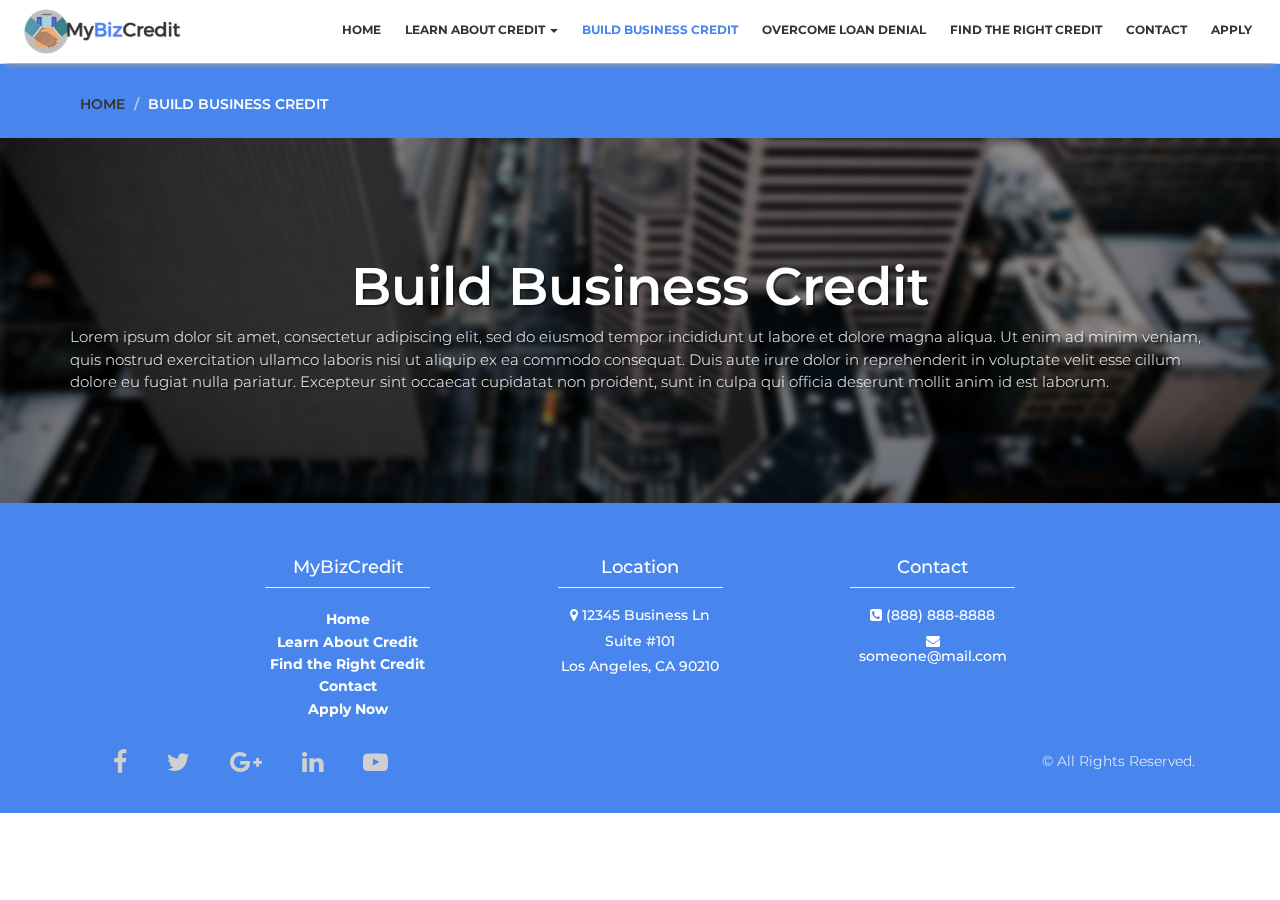
<file: buildBizCredit.html>
<!DOCTYPE html>
<html lang="en">
  <head>
    <meta charset="utf-8">
    <meta http-equiv="X-UA-Compatible" content="IE=edge">
    <meta name="viewport" content="width=device-width, initial-scale=1">
    <title>Build Business Credit</title>

    <!-- Bootstrap -->
	<link href="css/bootstrap.min.css" rel="stylesheet">
	<link href="https://maxcdn.bootstrapcdn.com/font-awesome/4.7.0/css/font-awesome.min.css" rel="stylesheet" integrity="sha384-wvfXpqpZZVQGK6TAh5PVlGOfQNHSoD2xbE+QkPxCAFlNEevoEH3Sl0sibVcOQVnN" crossorigin="anonymous">
	<link rel="stylesheet" href="css/animate.css">
	<!--<link href="css/prettyPhoto.css" rel="stylesheet">-->
    <link href="css/style.css" rel="stylesheet" />
    <link href="css/filter.css" rel="stylesheet" />
  </head>
  <body>
	<header>		
		<nav class="navbar navbar-default navbar-fixed-top" role="navigation">
			<div class="navigation">
				<div class="container-fluid">					
					<div class="navbar-header">
						<button type="button" class="navbar-toggle collapsed" data-toggle="collapse" data-target=".navbar-collapse.collapse">
							<span class="sr-only">Toggle navigation</span>
							<span class="icon-bar"></span>
							<span class="icon-bar"></span>
							<span class="icon-bar"></span>
						</button>
						<div class="navbar-left">
							<!-- <a href="index.html"><h1>My<span>Biz</span>Credit</h1></a> -->
							<a href="index.html"><img src="images/logo3.png" class="img-responsive" width="175px"></a>
						</div>>
					</div>
					
					<div class="navbar-collapse collapse">							
						<div class="menu">
							<ul class="nav nav-tabs" role="tablist">
								<li role="presentation"><a href="index.html">Home</a></li>
                                <!-- <li role="presentation"><a href="about.html">About Us</a></li> -->
                                <!-- <li><a href="learnAboutCredit.html">Learn About Credit</a></li> -->
								<li class="dropdown">
									<a class="dropdown-toggle" data-toggle="dropdown" href="learnAboutCredit.html" >Learn About Credit
									<span class="caret"></span></a>
									<ul class="dropdown-menu">
									<li><a href="learnAboutCredit.html">Learn About Credit</a></li>
									<li class="divider"></li>
									<li><a href="startup.html">Startup Financing</a></li>
									<li><a href="financingExisting.html">Financing for Existing Businesses</a></li>
									<li><a href="specialPurposeFinancing.html">Special Purpose Financing</a></li>
									</ul>
								</li>
								<li><a class="active" href="#">Build Business Credit</a></li>
								<li><a href="loanDenial.html">Overcome Loan Denial</a></li>
								<li><a href="prequalify.html">Find the Right Credit</a></li>
								
								<!-- <li role="presentation"><a href="services.html">Services</a></li> -->
								<li role="presentation"><a href="contact.html">Contact</a></li>
								<li role="presentation"><a href="apply.html">Apply</a></li>						
							</ul>
						</div>
					</div>						
				</div>
			</div>	
		</nav>		
	</header>
    
    <div id="breadcrumb">
		<div class="container">	
			<div class="breadcrumb">							
				<li><a href="index.html">Home</a></li>
				<li>Build Business Credit</li>			
			</div>		
		</div>	
    </div>
    
    <section class="pageHeader">
		<div class="container">
			<div>
                <h1 class="text-center textShadow">Build Business Credit</h1>
                <p class="textShadow">Lorem ipsum dolor sit amet, consectetur adipiscing elit, sed do eiusmod tempor incididunt ut labore et dolore magna aliqua. Ut enim ad minim veniam, quis nostrud exercitation ullamco laboris nisi ut aliquip ex ea commodo consequat. Duis aute irure dolor in reprehenderit in voluptate velit esse cillum dolore eu fugiat nulla pariatur. Excepteur sint occaecat cupidatat non proident, sunt in culpa qui officia deserunt mollit anim id est laborum.</p>
            </div>
		</div><!--/.container-->
	</section><!--/#partner-->

  
	<footer>
		<div class="footer">
			<div class="container">
				<div class="row text-center" id="footerLinks">
						<div class="col-md-2 col-md-offset-2">
							<h4 class="page-header">MyBizCredit</h4>
							<a href="index.html"><strong>Home</strong></a><br>
							<a href="learnAboutCredit.html"><strong>Learn About Credit</strong></a><br>
							<a href="findRightCredit.html"><strong>Find the Right Credit</strong></a><br>
							<a href="contact.html"><strong>Contact</strong></a><br>
							<a href="apply.html"><strong>Apply Now</strong></a><br>
						</div>
						<div class="col-md-2 col-md-offset-1">
							<h4 class="page-header">Location</h4>
							<h5><span class="fa fa-map-marker"></span> 12345 Business Ln</h5>
							<h5>Suite #101</h5>
							<h5>Los Angeles, CA 90210</h5>
							
						</div>
						<div class="col-md-2 col-md-offset-1">
							<h4 class="page-header">Contact</h4>
							<h5><span class="fa fa-phone-square"></span> (888) 888-8888</h5>
							<h5><span class="fa fa-envelope"></span> someone@mail.com</h5>
						</div>
				</div>
			</div>

			<div class="container">
				<div class="social-icon">
					<div class="col-md-6">
						<ul class="social-network">
							<li><a href="#" class="fb tool-tip" title="Facebook"><i class="fa fa-facebook"></i></a></li>
							<li><a href="#" class="twitter tool-tip" title="Twitter"><i class="fa fa-twitter"></i></a></li>
							<li><a href="#" class="gplus tool-tip" title="Google Plus"><i class="fa fa-google-plus"></i></a></li>
							<li><a href="#" class="linkedin tool-tip" title="Linkedin"><i class="fa fa-linkedin"></i></a></li>
							<li><a href="#" class="ytube tool-tip" title="You Tube"><i class="fa fa-youtube-play"></i></a></li>
						</ul>	
					</div>
				</div>
				
				<div class="col-md-4 col-md-offset-2">
					<div class="copyright">
						&copy; All Rights Reserved.
                        
					</div>
				</div>						
			</div>
			
			
			<div class="pull-right">
				<a href="#home" class="scrollup"><i class="fa fa-angle-up fa-3x"></i></a>
			</div>		
		</div>
	</footer>

	
	
    <!-- jQuery (necessary for Bootstrap's JavaScript plugins) -->
    <script src="js/jquery-2.1.1.min.js"></script>
    <script src="filterizr/jquery.filterizr.js"></script>
    <script src="js/controls.js"></script>
    <script src="js/bootstrap.min.js"></script> 
	<script src="js/wow.min.js"></script>
    <script src="js/functions.js"></script>
	
</body>
</html>
</file>
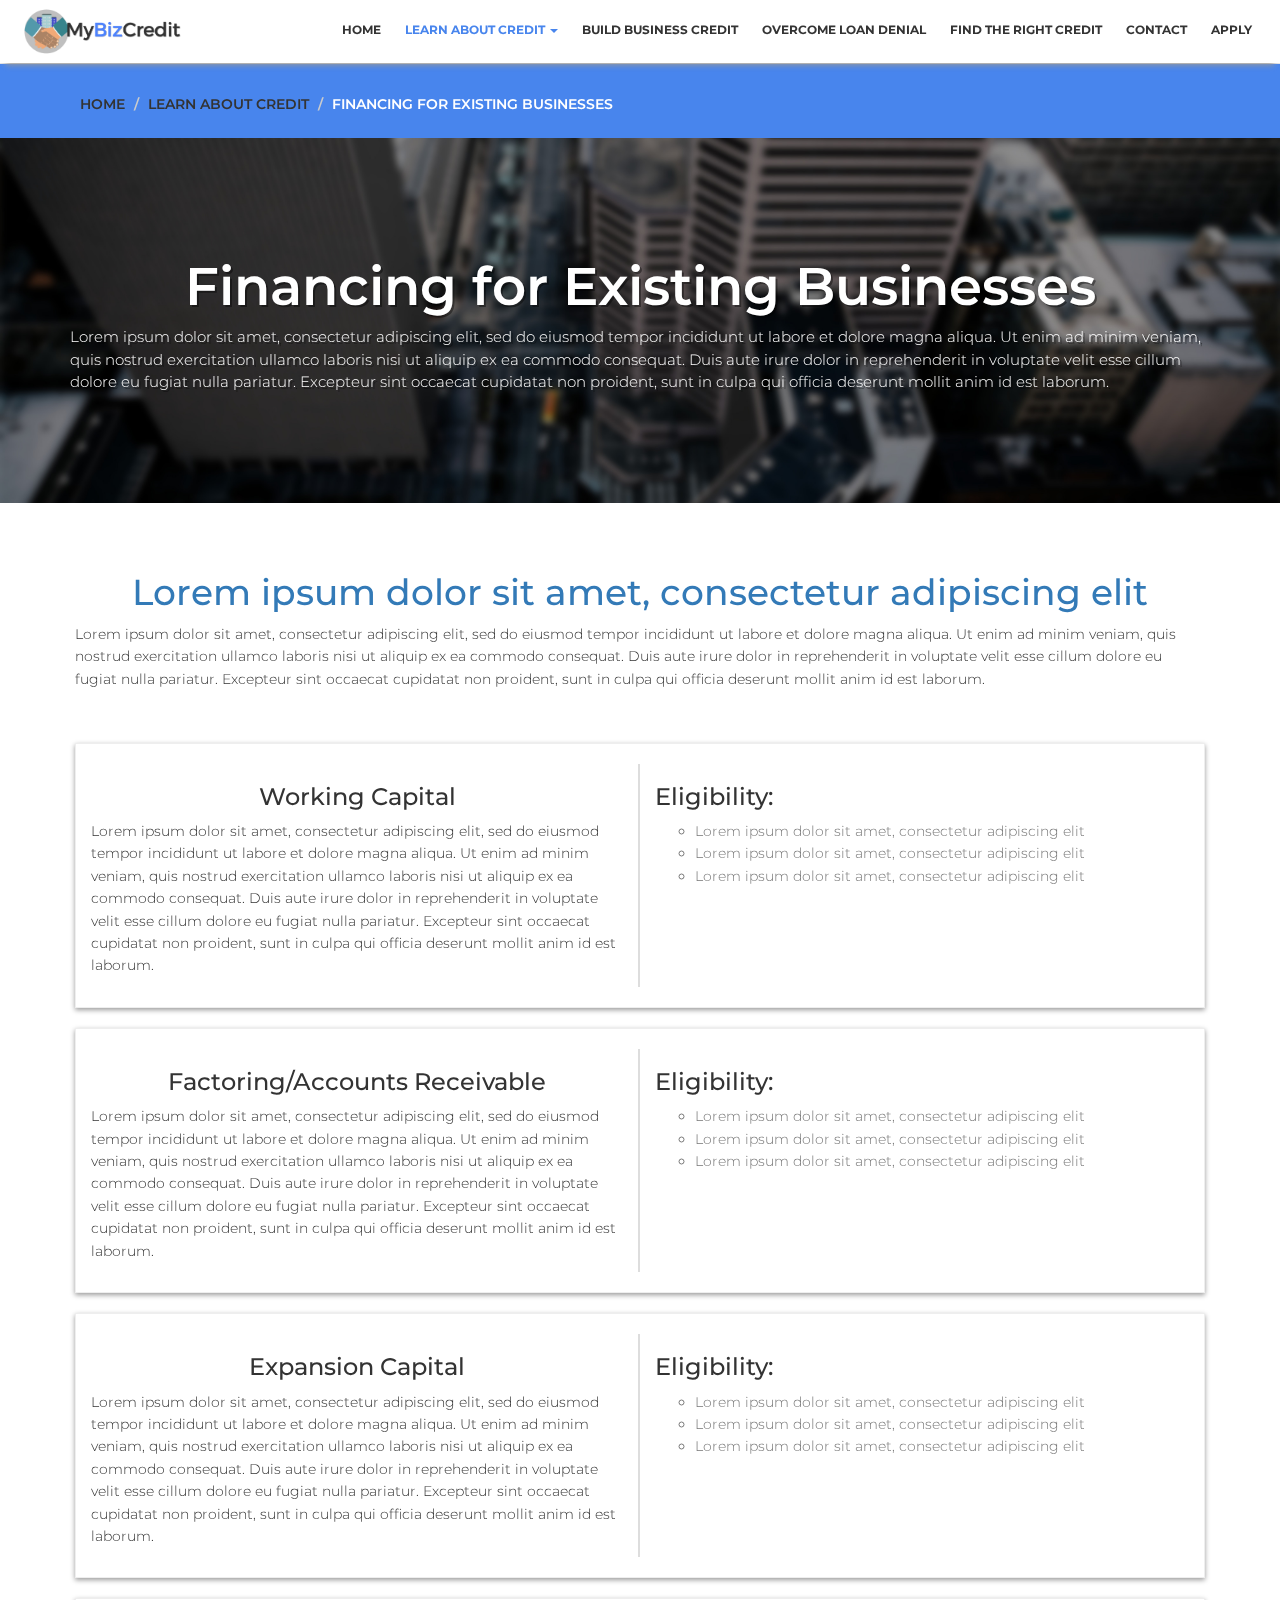
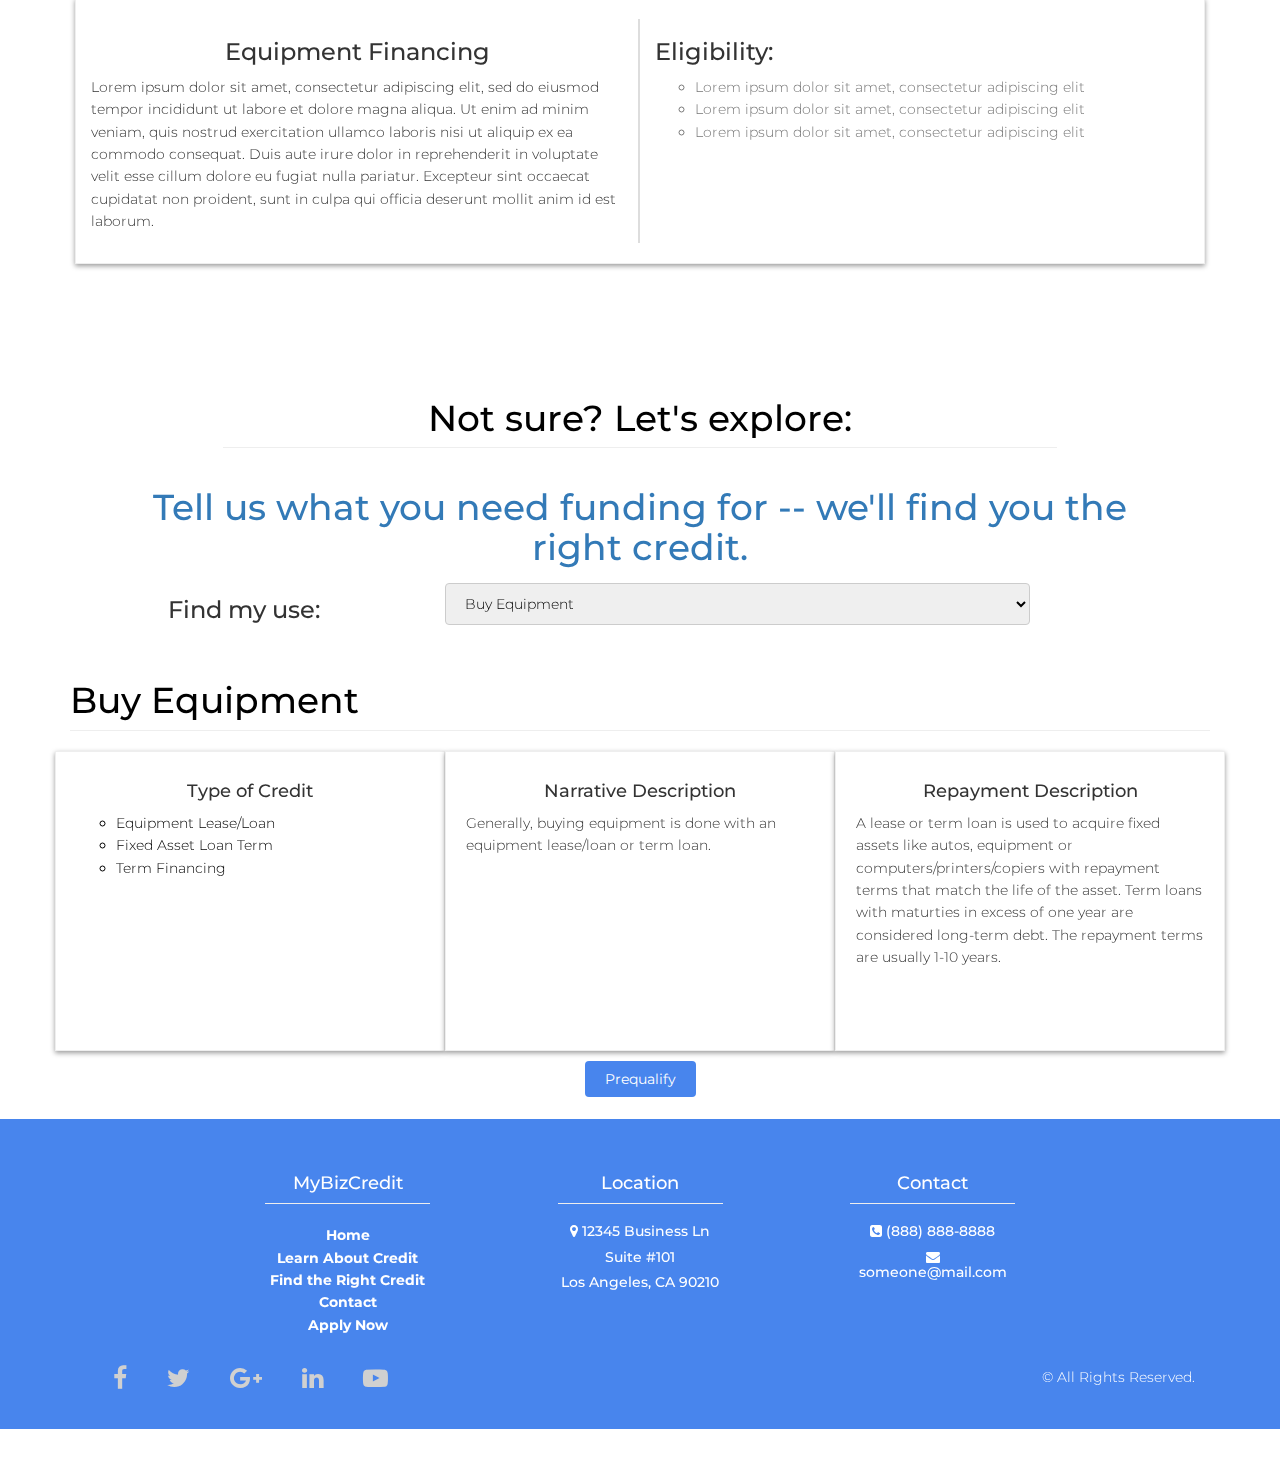
<file: financingExisting.html>
<!DOCTYPE html>
<html lang="en">
  <head>
    <meta charset="utf-8">
    <meta http-equiv="X-UA-Compatible" content="IE=edge">
    <meta name="viewport" content="width=device-width, initial-scale=1">
    <title>Financing for Existing Businesses</title>

    <!-- Bootstrap -->
	<link href="css/bootstrap.min.css" rel="stylesheet">
	<link href="https://maxcdn.bootstrapcdn.com/font-awesome/4.7.0/css/font-awesome.min.css" rel="stylesheet" integrity="sha384-wvfXpqpZZVQGK6TAh5PVlGOfQNHSoD2xbE+QkPxCAFlNEevoEH3Sl0sibVcOQVnN" crossorigin="anonymous">
	<link rel="stylesheet" href="css/animate.css">
	<!--<link href="css/prettyPhoto.css" rel="stylesheet">-->
    <link href="css/style.css" rel="stylesheet" />
    <!-- <link href="css/filter.css" rel="stylesheet" /> -->
  </head>
  <body>
	<header>		
		<nav class="navbar navbar-default navbar-fixed-top" role="navigation">
			<div class="navigation">
				<div class="container-fluid">					
					<div class="navbar-header">
						<button type="button" class="navbar-toggle collapsed" data-toggle="collapse" data-target=".navbar-collapse.collapse">
							<span class="sr-only">Toggle navigation</span>
							<span class="icon-bar"></span>
							<span class="icon-bar"></span>
							<span class="icon-bar"></span>
						</button>
						<div class="navbar-left">
							<!-- <a href="index.html"><h1>My<span>Biz</span>Credit</h1></a> -->
							<a href="index.html"><img src="images/logo3.png" class="img-responsive" width="175px"></a>
						</div>
					</div>
					
					<div class="navbar-collapse collapse">							
						<div class="menu">
							<ul class="nav nav-tabs" role="tablist">
								<li role="presentation"><a href="index.html" class="">Home</a></li>
                                <!-- <li role="presentation"><a href="about.html">About Us</a></li> -->
                                <!-- <li><a href="learnAboutCredit.html">Learn About Credit</a></li> -->
								<li class="dropdown">
									<a class="dropdown-toggle active" data-toggle="dropdown" href="learnAboutCredit.html" >Learn About Credit
									<span class="caret"></span></a>
									<ul class="dropdown-menu">
									<li><a href="learnAboutCredit.html">Learn About Credit</a></li>
									<li class="divider"></li>
									<li><a href="startup.html">Startup Financing</a></li>
									<li><a href="#">Financing for Existing Businesses</a></li>
									<li><a href="specialPurposeFinancing.html">Special Purpose Financing</a></li>
									</ul>
								</li>
								<li><a href="buildBizCredit.html">Build Business Credit</a></li>
								<li><a href="loanDenial.html">Overcome Loan Denial</a></li>
								<li><a href="prequalify.html">Find the Right Credit</a></li>
								<!-- <li role="presentation"><a href="services.html">Services</a></li> -->
								<li role="presentation"><a href="contact.html">Contact</a></li>
								<li role="presentation"><a href="apply.html">Apply</a></li>						
							</ul>
						</div>
					</div>						
				</div>
			</div>	
		</nav>		
	</header>
    
    <div id="breadcrumb">
		<div class="container">	
			<div class="breadcrumb">							
                <li><a href="index.html">Home</a></li>
                <li><a href="learnAboutCredit.html">Learn About Credit</a></li>
				<li>Financing for Existing Businesses</li>			
			</div>		
		</div>	
    </div>
    <section class="pageHeader">
		<div class="container">
			<div>
                <h1 class="text-center textShadow">Financing for Existing Businesses</h1>
                <p class="textShadow">Lorem ipsum dolor sit amet, consectetur adipiscing elit, sed do eiusmod tempor incididunt ut labore et dolore magna aliqua. Ut enim ad minim veniam, quis nostrud exercitation ullamco laboris nisi ut aliquip ex ea commodo consequat. Duis aute irure dolor in reprehenderit in voluptate velit esse cillum dolore eu fugiat nulla pariatur. Excepteur sint occaecat cupidatat non proident, sunt in culpa qui officia deserunt mollit anim id est laborum.</p>
            </div>
		</div><!--/.container-->
	</section><!--/#partner-->
    
    
    <div class="container marketing">
        <!-- Three columns of text below the carousel -->
        <div>
            <!--<img src="images/biz5.jpg" class="center-block img-responsive">-->
            <h1 class="text-center text-primary">Lorem ipsum dolor sit amet, consectetur adipiscing elit</h1>
            <p>Lorem ipsum dolor sit amet, consectetur adipiscing elit, sed do eiusmod tempor incididunt ut labore et dolore magna aliqua. Ut enim ad minim veniam, quis nostrud exercitation ullamco laboris nisi ut aliquip ex ea commodo consequat. Duis aute irure dolor in reprehenderit in voluptate velit esse cillum dolore eu fugiat nulla pariatur. Excepteur sint occaecat cupidatat non proident, sunt in culpa qui officia deserunt mollit anim id est laborum.</p>
        </div><br>
        
        <div class="row financingType">
                <div class="col-md-6 right-border">
                    <h3 class="text-center">Working Capital</h3>
                    <p>Lorem ipsum dolor sit amet, consectetur adipiscing elit, sed do eiusmod tempor incididunt ut labore et dolore magna aliqua. Ut enim ad minim veniam, quis nostrud exercitation ullamco laboris nisi ut aliquip ex ea commodo consequat. Duis aute irure dolor in reprehenderit in voluptate velit esse cillum dolore eu fugiat nulla pariatur. Excepteur sint occaecat cupidatat non proident, sunt in culpa qui officia deserunt mollit anim id est laborum.</p>
                </div>
                <div class="col-md-6 ">
                    <h3>Eligibility:</h3>
                    <ul class="text-muted ">
                        <li>Lorem ipsum dolor sit amet, consectetur adipiscing elit</li>
                        <li>Lorem ipsum dolor sit amet, consectetur adipiscing elit</li>
                        <li>Lorem ipsum dolor sit amet, consectetur adipiscing elit</li>
                    </ul>
                    <!-- <h3>Getting ready:</h3>
                    <p>Lorem ipsum dolor sit amet, consectetur adipiscing elit, sed do eiusmod tempor incididunt ut labore et dolore magna aliqua.</p> -->
                </div>
            </div>
            <div class="row financingType">
                <div class="col-md-6 right-border">
                    <h3 class="text-center">Factoring/Accounts Receivable</h3>
                    <p>Lorem ipsum dolor sit amet, consectetur adipiscing elit, sed do eiusmod tempor incididunt ut labore et dolore magna aliqua. Ut enim ad minim veniam, quis nostrud exercitation ullamco laboris nisi ut aliquip ex ea commodo consequat. Duis aute irure dolor in reprehenderit in voluptate velit esse cillum dolore eu fugiat nulla pariatur. Excepteur sint occaecat cupidatat non proident, sunt in culpa qui officia deserunt mollit anim id est laborum.</p>
                </div>
                <div class="col-md-6">
                    <h3>Eligibility:</h3>
                    <ul class="text-muted">
                        <li>Lorem ipsum dolor sit amet, consectetur adipiscing elit</li>
                        <li>Lorem ipsum dolor sit amet, consectetur adipiscing elit</li>
                        <li>Lorem ipsum dolor sit amet, consectetur adipiscing elit</li>
                    </ul>
                    <!-- <h3>Getting ready:</h3>
                    <p>Lorem ipsum dolor sit amet, consectetur adipiscing elit, sed do eiusmod tempor incididunt ut labore et dolore magna aliqua.</p> -->
                </div>
            </div>
            <div class="row financingType">
                <div class="col-md-6 right-border">
                    <h3 class="text-center">Expansion Capital</h3>
                    <p>Lorem ipsum dolor sit amet, consectetur adipiscing elit, sed do eiusmod tempor incididunt ut labore et dolore magna aliqua. Ut enim ad minim veniam, quis nostrud exercitation ullamco laboris nisi ut aliquip ex ea commodo consequat. Duis aute irure dolor in reprehenderit in voluptate velit esse cillum dolore eu fugiat nulla pariatur. Excepteur sint occaecat cupidatat non proident, sunt in culpa qui officia deserunt mollit anim id est laborum.</p>
                </div>
                <div class="col-md-6">
                    <h3>Eligibility:</h3>
                    <ul class="text-muted">
                        <li>Lorem ipsum dolor sit amet, consectetur adipiscing elit</li>
                        <li>Lorem ipsum dolor sit amet, consectetur adipiscing elit</li>
                        <li>Lorem ipsum dolor sit amet, consectetur adipiscing elit</li>
                    </ul>
                    <!-- <h3>Getting ready:</h3>
                    <p>Lorem ipsum dolor sit amet, consectetur adipiscing elit, sed do eiusmod tempor incididunt ut labore et dolore magna aliqua.</p> -->
                </div>
            </div>
            <div class="row financingType">
                <div class="col-md-6 right-border">
                    <h3 class="text-center">Equipment Financing</h3>
                    <p>Lorem ipsum dolor sit amet, consectetur adipiscing elit, sed do eiusmod tempor incididunt ut labore et dolore magna aliqua. Ut enim ad minim veniam, quis nostrud exercitation ullamco laboris nisi ut aliquip ex ea commodo consequat. Duis aute irure dolor in reprehenderit in voluptate velit esse cillum dolore eu fugiat nulla pariatur. Excepteur sint occaecat cupidatat non proident, sunt in culpa qui officia deserunt mollit anim id est laborum.</p>
                </div>
                <div class="col-md-6">
                    <h3>Eligibility:</h3>
                    <ul class="text-muted">
                        <li>Lorem ipsum dolor sit amet, consectetur adipiscing elit</li>
                        <li>Lorem ipsum dolor sit amet, consectetur adipiscing elit</li>
                        <li>Lorem ipsum dolor sit amet, consectetur adipiscing elit</li>
                    </ul>
                    <!-- <h3>Getting ready:</h3>
                    <p>Lorem ipsum dolor sit amet, consectetur adipiscing elit, sed do eiusmod tempor incididunt ut labore et dolore magna aliqua.</p> -->
                </div>
            </div>
        </div>
        <div class="container-fluid">
            <h1 class="text-center text-muted page-header col-md-8 col-md-offset-2">Not sure?  Let's explore:</h1>
            <h1 class="text-primary text-center col-md-10 col-md-offset-1">Tell us what you need funding for -- we'll find you the right credit.</h1>
        </div>
        
        <div class="container">
        <div class="row">
                <h3 class="col-sm-6 col-md-3 col-md-offset-1">Find my use:</h3>
                <select class="div-toggle col-sm-6" data-target=".my-info-1">
                    <option data-show=".buyEquip">Buy Equipment</option>
                    <option  data-show=".purchAuto">Purchase Company Auto/Truck</option>
                    <option data-show=".buyBuild">Buy a Building</option>
                    <option  data-show=".purchComp">Purchase a Computer or Telephone System</option>
                    <option data-show=".buyInv">But Inventroy or Raw Materials</option>
                    <option data-show=".market">Pay for Advertising or Marketing Costs</option>
                    <option data-show=".client">Purchase a Client List</option>
                    <option data-show=".buyFran">Buy a Franchise or Purchase a Business</option>
                    <option data-show=".hire">Funds to Hire New Employee(s)</option>
                    <option data-show=".tenant">Funds to Complete Tenant Improvements</option>
                    <option data-show=".partner">Funds to Buyout Business Partner</option>
                    <option data-show=".refinance">Funds to Refinance/Consolidate Business Debt</option>
                    <option data-show=".furniture">Funds to Purchase Furniture</option>
                    <option data-show=".fixtures">Funds to Purchase Fixtures</option>
                    <option data-show=".startup">Funds to Cover Start-up Expenses</option>
                    <option data-show=".contract">Funds for Mobiliaztion of New Contract(s)</option>
                    <option data-show=".market">Funds for Advertising &amp; Marketing</option>
                    <option data-show=".buyEquip">Funds to Upgrade Equipment</option>
                    <option data-show=".purchComp">Funds to Upgrade Computer</option>
                    <option data-show=".devWeb">Funds to Develop Website</option>
                    <option data-show=".renovate">Funds to Renovate Building</option>
                    <option data-show=".product">Funds to Develop New Product</option>
                    <option data-show=".service">Funds to Launch New Service</option>
                    <option data-show=".accounts">Funds to Finance Accounts Receivable</option>
                    <option data-show=".operating">Funds to Cover Operating Expenses Until Payments Received from Customers</option>
                    <option data-show=".startBus">Funds to Start a Business</option>
                    <option data-show=".buyFran">Funds to Purchase a New Business</option>
                    <option data-show=".research">Funds to Complete Research and Development</option>
                    <option data-show=".samples">Funds to Produce Samples</option>
                    <option data-show=".prototype">Funds to Produce a Prototype</option>
                    <option data-show=".creditCard">Funds to Payoff Credit Card Debt Used for Business Purposes</option>
                </select>
            </div>
              <div class="my-info-1">
                <div class="buyEquip">
                    <h1 class="text-primary page-header">Buy Equipment</h1>
                    <div class="row">
                        <div class="col-md-4 match card">
                            <h4 class="text-center">Type of Credit</h4>
                            <ul>
                                <li>Equipment Lease/Loan</li>
                                <li>Fixed Asset Loan Term</li>
                                <li>Term Financing</li>
                            </ul>
                        </div>
                        <div class="col-md-4 match card">
                            <h4 class="text-center">Narrative Description</h4>
                            <p>Generally, buying equipment is done with an equipment lease/loan or term loan.</p>
                        </div>
                        <div class="col-md-4 match card">
                            <h4 class="text-center">Repayment Description</h4>
                            <p>A lease or term loan is used to acquire fixed assets like autos, equipment or computers/printers/copiers with repayment terms that match the life of the asset.  Term loans with maturties in excess of one year are considered long-term debt.  The repayment terms are usually 1-10 years.</p>
                        </div>
                        
                    </div>
                    <!-- <img src="images/placeholder.gif" class="img-responsive center-block"> -->
                    <!-- <span class="item-desc">Busy Streets</span> -->
                </div>
                <div class="purchAuto">
                    <h1 class="text-primary page-header">Purchase Company Auto/Truck</h1>
                    <div class="row">
                        <div class="col-md-4 match card">
                            <h4 class="text-center">Type of Credit</h4>
                            <ul>
                                <li>Vehicle Financing</li>
                                <li>Term Financing</li>
                            </ul>
                        </div>
                        <div class="col-md-4 match card">
                            <h4 class="text-center">Narrative Description</h4>
                            <p>Generally, buying an auto or truck is done with a vehicle lease/loan or term loan.</p>
                        </div>
                        <div class="col-md-4 match card">
                            <h4 class="text-center">Repayment Description</h4>
                            <p>A lease or term loan is used to acquire fixed assets like autos, equipment or computers with repayment terms that match the life of the asset.  Term loans with maturties in excess of one year are considered long-term debt.  The repayment terms are usually 1-10 years.</p>
                        </div>
                    </div>
                    <!-- <img src="images/placeholder.gif" class="img-responsive center-block"> -->
                    <!-- <span class="item-desc">Busy Streets</span> -->
                </div>
                <div class="buyBuild">
                    <!-- <img class="img-responsive" src="img/city_1.jpg" alt="sample image"> -->
                    <h1 class="text-primary page-header">Buy a Building</h1>
                    <div class="row">
                        <div class="col-md-4 match card">
                            <h4 class="text-center">Type of Credit</h4>
                            <ul>
                                <li>Real Estate Loan</li>
                                <li>Term Loan</li>
                            </ul>
                        </div>
                        <div class="col-md-4 match card">
                            <h4 class="text-center">Narrative Description</h4>
                            <p>Generally, a real estate loan or term loan is used to acquire a building and/or land.</p>
                        </div>
                        <div class="col-md-4 match card">
                            <h4 class="text-center">Repayment Description</h4>
                            <p>A real estate loan or term loan is used to acquire fixed assets like buildings and/or land with repayment terms that match the life of the asset.  Term loans with maturties in excess of one year are considered long-term debt.  The repayment terms are usually 10-25 years.</p>
                        </div>
                    </div>
                    <!-- <img src="images/placeholder.gif" class="img-responsive center-block"> -->
                    <!-- <span class="item-desc">Busy Streets</span> -->
                </div>
                <div class="purchComp">
                    <!-- <img class="img-responsive" src="img/city_1.jpg" alt="sample image"> -->
                    <h1 class="text-primary page-header">Purchase a Computer or Telephone System</h1>
                    <div class="row">
                        <div class="col-md-4 match card">
                            <h4 class="text-center">Type of Credit</h4>
                            <ul>
                                <li>Computer Lease</li>
                                <li>Term Loan</li>
                            </ul>
                        </div>
                        <div class="col-md-4 match card">
                            <h4 class="text-center">Narrative Description</h4>
                            <p>Generally, buying a computer or telephone system is done with a computer lease/loan or term loan.</p>
                        </div>
                        <div class="col-md-4 match card">
                            <h4 class="text-center">Repayment Description</h4>
                            <p>A lease or term loan is used to acquire fixed assets like autos, equipment or computers/printers/copiers with repayment terms that match the life of the asset.  Term loans with maturties in excess of one year are considered long-term debt.  The repayment terms are usually 1-10 years.</p>
                        </div>
                    </div>
                    <!-- <img src="images/placeholder.gif" class="img-responsive center-block"> -->
                    <!-- <span class="item-desc">Busy Streets</span> -->
                </div>
                <div class="buyInv">
                    <!-- <img class="img-responsive" src="img/city_1.jpg" alt="sample image"> -->
                    <h1 class="text-primary page-header">Buy Inventory or Raw Materials</h1>
                    <div class="row">
                        <div class="col-md-4 match card">
                            <h4 class="text-center">Type of Credit</h4>
                            <ul>
                                <li>Revolving Line of Credit</li>
                            </ul>
                        </div>
                        <div class="col-md-4 match card">
                            <h4 class="text-center">Narrative Description</h4>
                            <p>Generally, a permanent working capital term loan or revolving line of credit for temporary working capital needs is used to acquire materials and/or merchandise for manufacturing and/or resale.</p>
                        </div>
                        <div class="col-md-4 match card">
                            <h4 class="text-center">Repayment Description</h4>
                            <div class="col-md-6">
                                <p>A permanent working capital term loan should be used when repayment cannot be made within the first year.  The repayment terms are usually 1-3 years.</p>
                            </div>
                            <div class="col-md-6">
                                <p>A line of credit for temporary working capital needs should be used when repayment of the debt will occurr within a year or less.</p>
                            </div>
                        </div>
                    </div>
                    <!-- <img src="images/placeholder.gif" class="img-responsive center-block"> -->
                    <!-- <span class="item-desc">Busy Streets</span> -->
                </div>
                <div class="market">
                    <!-- <img class="img-responsive" src="img/city_1.jpg" alt="sample image"> -->
                    <h1 class="text-primary page-header">Pay for Advertising or Marketing Costs</h1>
                    <div class="row">
                        <div class="col-md-4 match card">
                            <h4 class="text-center">Type of Credit</h4>
                            <ul>
                                <li>Working Capital</li>
                            </ul>
                        </div>
                        <div class="col-md-4 match card">
                            <h4 class="text-center">Narrative Description</h4>
                            <p>Generally, a permanent working capital term is used to cover advertising and marketing costs.</p>
                        </div>
                        <div class="col-md-4 match card">
                            <h4 class="text-center">Repayment Description</h4>
                            <p>A permanent working capital term loan should be used when repayment cannot be made within the first year.  Repayment terms are usually 1-3 years.</p>
                        </div>
                    </div>
                    <!-- <img src="images/placeholder.gif" class="img-responsive center-block"> -->
                    <!-- <span class="item-desc">Busy Streets</span> -->
                </div>
                <div class="client">
                    <!-- <img class="img-responsive" src="img/city_1.jpg" alt="sample image"> -->
                    <h1 class="text-primary page-header">Purchase a Client List</h1>
                    <div class="row">
                        <div class="col-md-4 match card">
                            <h4 class="text-center">Type of Credit</h4>
                            <ul>
                                <li>Term Loan</li>
                            </ul>
                        </div>
                        <div class="col-md-4 match card">
                            <h4 class="text-center">Narrative Description</h4>
                            <p>Generally, the acquisition of an intangible asset is done with a term loan.</p>
                        </div>
                        <div class="col-md-4 match card">
                            <h4 class="text-center">Repayment Description</h4>
                            <p>A term loan is used to acquire assets like a business, franchise and/or client list as well as cover the cost of office renovations with repayment terms that that match the life of the asset.  Repayment terms are usually 1-10 years.</p>
                        </div>
                    </div>
                    <!-- <img src="images/placeholder.gif" class="img-responsive center-block"> -->
                    <!-- <span class="item-desc">Busy Streets</span> -->
                </div>
                <div class="buyFran">
                    <!-- <img class="img-responsive" src="img/city_1.jpg" alt="sample image"> -->
                    <h1 class="text-primary page-header">Buy a Franchise or Purchase a Business</h1>
                    <div class="row">
                        <div class="col-md-4 match card">
                            <h4 class="text-center">Type of Credit</h4>
                            <ul>
                                <li>Term Loan</li>
                            </ul>
                        </div>
                        <div class="col-md-4 match card">
                            <h4 class="text-center">Narrative Description</h4>
                            <p>Generally, the acquisition of a business is done with a term loan.</p>
                        </div>
                        <div class="col-md-4 match card">
                            <h4 class="text-center">Repayment Description</h4>
                            <p>A term loan is used to acquire assets like a business, franchise and/or client list as well as cover the cost of office renovations with repayment terms that that match the life of the asset.  Repayment terms are usually 1-10 years.</p>
                        </div>
                    </div>
                    <!-- <img src="images/placeholder.gif" class="img-responsive center-block"> -->
                    <!-- <span class="item-desc">Busy Streets</span> -->
                </div>
                <div class="hire">
                    <!-- <img class="img-responsive" src="img/city_1.jpg" alt="sample image"> -->
                    <h1 class="text-primary page-header">Funds to Hire New Employee(s)</h1>
                    <div class="row">
                        <div class="col-md-4 match card">
                            <h4 class="text-center">Type of Credit</h4>
                            <ul>
                                <li>Working Capital</li>
                                
                            </ul>
                        </div>
                        <div class="col-md-4 match card">
                            <h4 class="text-center">Narrative Description</h4>
                            <p>Generally, a permanent working capital term is used to cover business expansion costs like new employees.</p>
                        </div>
                        <div class="col-md-4 match card">
                            <h4 class="text-center">Repayment Description</h4>
                            <p>A permanent working capital term loan should be used when repayment cannot be made within the first year.  Repayment terms are usually 1-3 years.</p>
                        </div>
                    </div>
                    <!-- <img src="images/placeholder.gif" class="img-responsive center-block"> -->
                    <!-- <span class="item-desc">Busy Streets</span> -->
                </div>
                <div class="tenant" >
                    <!-- <img class="img-responsive" src="img/city_1.jpg" alt="sample image"> -->
                    <h1 class="text-primary page-header">Funds to Complete Tenant Improvements</h1>
                    <div class="row">
                        <div class="col-md-4 match card">
                            <h4 class="text-center">Type of Credit</h4>
                            <ul>
                                <li>Term Loan</li>
                            </ul>
                        </div>
                        <div class="col-md-4 match card">
                            <h4 class="text-center">Narrative Description</h4>
                            <p>Generally, the cost of office/building improvements and renovations is cover with a term loan.</p>
                        </div>
                        <div class="col-md-4 match card">
                            <h4 class="text-center">Repayment Description</h4>
                            <p>A term loan is used to acquire assets like a business, franchise and/or client list as well as cover the cost of office renovations with repayment terms that that match the life of the asset.  Repayment terms are usually 1-10 years.</p>
                        </div>
                    </div>
                    <!-- <img src="images/placeholder.gif" class="img-responsive center-block"> -->
                    <!-- <span class="item-desc">Busy Streets</span> -->
                </div>
                <div class="partner" >
                    <!-- <img class="img-responsive" src="img/city_1.jpg" alt="sample image"> -->
                    <h1 class="text-primary page-header">Funds to Buyout Business Partner</h1>
                    <div class="row">
                        <div class="col-md-4 match card">
                            <h4 class="text-center">Type of Credit</h4>
                            <ul>
                                <li>Term Loan</li>
                            </ul>
                        </div>
                        <div class="col-md-4 match card">
                            <h4 class="text-center">Narrative Description</h4>
                            <p>Generally, the acquisition of a business or buyout of partner is done with a term loan.</p>
                        </div>
                        <div class="col-md-4 match card">
                            <h4 class="text-center">Repayment Description</h4>
                            <p>A term loan is used to acquire assets like a business, franchise and/or client list as well as cover the cost of office renovations with repayment terms that that match the life of the asset.  Repayment terms are usually 1-10 years.</p>
                        </div>
                    </div>
                    <!-- <img src="images/placeholder.gif" class="img-responsive center-block"> -->
                    <!-- <span class="item-desc">Busy Streets</span> -->
                </div>
                <div class="refinance" >
                    <!-- <img class="img-responsive" src="img/city_1.jpg" alt="sample image"> -->
                    <h1 class="text-primary page-header">Funds to Refinance/Consolidate Business Debt</h1>
                    <div class="row">
                        <div class="col-md-4 match card">
                            <h4 class="text-center">Type of Credit</h4>
                            <ul>
                                <li>Term Loan</li>
                            </ul>
                        </div>
                        <div class="col-md-4 match card">
                            <h4 class="text-center">Narrative Description</h4>
                            <p>Generally, the refinance of business debt is done with a term loan.</p>
                        </div>
                        <div class="col-md-4 match card">
                            <h4 class="text-center">Repayment Description</h4>
                            <p>A term loan is used to acquire assets like a business, franchise and/or client list as well as cover the cost of office renovations with repayment terms that that match the life of the asset.  Repayment terms are usually 1-10 years.</p>
                        </div>
                    </div>
                    <!-- <img src="images/placeholder.gif" class="img-responsive center-block"> -->
                    <!-- <span class="item-desc">Busy Streets</span> -->
                </div>
                <div class="furniture" >
                    <!-- <img class="img-responsive" src="img/city_1.jpg" alt="sample image"> -->
                    <h1 class="text-primary page-header">Funds to Purchase Furniture</h1>
                    <div class="row">
                        <div class="col-md-4 match card">
                            <h4 class="text-center">Type of Credit</h4>
                            <ul>
                                <li>Term Loan</li>
                            </ul>
                        </div>
                        <div class="col-md-4 match card">
                            <h4 class="text-center">Narrative Description</h4>
                            <p>Generally, buying office equipment is done with an equipment lease/loan or term loan.</p>
                        </div>
                        <div class="col-md-4 match card">
                            <h4 class="text-center">Repayment Description</h4>
                            <p>A lease or term loan is used to acquire fixed assets like autos, equipment or computers/printers/copiers with repayment terms that match the life of the asset.  Term loans with maturties in excess of one year are considered long-term debt.  The repayment terms are usually 1-10 years.</p>
                        </div>
                    </div>
                    <!-- <img src="images/placeholder.gif" class="img-responsive center-block"> -->
                    <!-- <span class="item-desc">Busy Streets</span> -->
                </div>
                <div class="fixtures" >
                    <!-- <img class="img-responsive" src="img/city_1.jpg" alt="sample image"> -->
                    <h1 class="text-primary page-header">Funds to Purchase Fixtures</h1>
                    <div class="row">
                        <div class="col-md-4 match card">
                            <h4 class="text-center">Type of Credit</h4>
                            <ul>
                                <li>Term Loan</li>
                            </ul>
                        </div>
                        <div class="col-md-4 match card">
                            <h4 class="text-center">Narrative Description</h4>
                            <p>Generally, buying office equipment is done with an equipment lease/loan or term loan.</p>
                        </div>
                        <div class="col-md-4 match card">
                            <h4 class="text-center">Repayment Description</h4>
                            <p>A lease or term loan is used to acquire fixed assets like autos, equipment or computers/printers/copiers with repayment terms that match the life of the asset.  Term loans with maturties in excess of one year are considered long-term debt.  The repayment terms are usually 1-10 years.</p>
                        </div>
                    </div>
                    <!-- <img src="images/placeholder.gif" class="img-responsive center-block"> -->
                    <!-- <span class="item-desc">Busy Streets</span> -->
                </div>
                <div class="startup" >
                    <!-- <img class="img-responsive" src="img/city_1.jpg" alt="sample image"> -->
                    <h1 class="text-primary page-header">Funds to Cover Start-up Expenses</h1>
                    <div class="row">
                        <div class="col-md-4 match card">
                            <h4 class="text-center">Type of Credit</h4>
                            <ul>
                                <li>Working Capital</li>
                            </ul>
                        </div>
                        <div class="col-md-4 match card">
                            <h4 class="text-center">Narrative Description</h4>
                            <p>Generally, a permanent working capital term loan or revolving line of credit for temporary working capital needs is used to acquire materials and/or merchandise for manufacturing and/or resale.</p>
                        </div>
                        <div class="col-md-4 match card">
                            <h4 class="text-center">Repayment Description</h4>
                            <div class="col-md-6">
                                <p>A permanent working capital term loan should be used when repayment cannot be made within the first year.  The repayment terms are usually 1-3 years.</p>
                            </div>
                            <div class="col-md-6">
                                <p>A line of credit for temporary working capital needs should be used when repayment of the debt will occurr within a year or less.</p>
                            </div>
                        </div>
                    </div>
                    <!-- <img src="images/placeholder.gif" class="img-responsive center-block"> -->
                    <!-- <span class="item-desc">Busy Streets</span> -->
                </div>
                <div class="contract" >
                    <!-- <img class="img-responsive" src="img/city_1.jpg" alt="sample image"> -->
                    <h1 class="text-primary page-header">Funds for Mobiliaztion of New Contract(s)</h1>
                    <div class="row">
                        <div class="col-md-4 match card">
                            <h4 class="text-center">Type of Credit</h4>
                            <ul>
                                <li>Working Capital</li>
                            </ul>
                        </div>
                        <div class="col-md-4 match card">
                            <h4 class="text-center">Narrative Description</h4>
                            <p>Generally, a permanent working capital term loan or revolving line of credit for temporary working capital needs is used to acquire materials and/or merchandise for manufacturing and/or resale.</p>
                        </div>
                        <div class="col-md-4 match card">
                            <h4 class="text-center">Repayment Description</h4>
                            <div class="col-md-6">
                                <p>A permanent working capital term loan should be used when repayment cannot be made within the first year.  The repayment terms are usually 1-3 years.</p>
                            </div>
                            <div class="col-md-6">
                                <p>A line of credit for temporary working capital needs should be used when repayment of the debt will occurr within a year or less.</p>
                            </div>
                        </div>
                    </div>
                    <!-- <img src="images/placeholder.gif" class="img-responsive center-block"> -->
                    <!-- <span class="item-desc">Busy Streets</span> -->
                </div>
                <div class="devWeb" >
                    <!-- <img class="img-responsive" src="img/city_1.jpg" alt="sample image"> -->
                    <h1 class="text-primary page-header">Funds to Develop Website</h1>
                    <div class="row">
                        <div class="col-md-4 match card">
                            <h4 class="text-center">Type of Credit</h4>
                            <ul>
                                <li>Working Capital</li>
                            </ul>
                        </div>
                        <div class="col-md-4 match card">
                            <h4 class="text-center">Narrative Description</h4>
                            <p>Generally, a permanent working capital term is used to cover advertising and marketing costs.</p>
                        </div>
                        <div class="col-md-4 match card">
                            <h4 class="text-center">Repayment Description</h4>
                                <p>A permanent working capital term loan should be used when repayment cannot be made within the first year.  Repayment terms are usually 1-3 years. </p>
                        </div>
                    </div>
                    <!-- <img src="images/placeholder.gif" class="img-responsive center-block"> -->
                    <!-- <span class="item-desc">Busy Streets</span> -->
                </div>
                <div class="renovate">
                    <!-- <img class="img-responsive" src="img/city_1.jpg" alt="sample image"> -->
                    <h1 class="text-primary page-header">Funds to Renovate a Building</h1>
                    <div class="row">
                        <div class="col-md-4 match card">
                            <h4 class="text-center">Type of Credit</h4>
                            <ul>
                                <li>Real Estate Loan</li>
                                <li>Term Loan</li>
                            </ul>
                        </div>
                        <div class="col-md-4 match card">
                            <h4 class="text-center">Narrative Description</h4>
                            <p>Generally, a real estate loan or term loan is used to acquire a building and/or land.</p>
                        </div>
                        <div class="col-md-4 match card">
                            <h4 class="text-center">Repayment Description</h4>
                            <p>A real estate loan or term loan is used to acquire fixed assets like buildings and/or land with repayment terms that match the life of the asset.  Term loans with maturties in excess of one year are considered long-term debt.  The repayment terms are usually 10-25 years.</p>
                        </div>
                    </div>
                    <!-- <img src="images/placeholder.gif" class="img-responsive center-block"> -->
                    <!-- <span class="item-desc">Busy Streets</span> -->
                </div>
                <div class="product">
                    <!-- <img class="img-responsive" src="img/city_1.jpg" alt="sample image"> -->
                    <h1 class="text-primary page-header">Funds to Develop a Product</h1>
                    <div class="row">
                        <div class="col-md-4 match card">
                            <h4 class="text-center">Type of Credit</h4>
                            <ul>
                                <li>Working Capital</li>
                            </ul>
                        </div>
                        <div class="col-md-4 match card">
                            <h4 class="text-center">Narrative Description</h4>
                            <p>Generally, a permanent working capital term is used to cover business expansion costs like new employees, products and/or services.</p>
                        </div>
                        <div class="col-md-4 match card">
                            <h4 class="text-center">Repayment Description</h4>
                            <p>A permanent working capital term loan should be used when repayment cannot be made within the first year.  Repayment terms are usually 1-3 years.</p>
                        </div>
                    </div>
                    <!-- <img src="images/placeholder.gif" class="img-responsive center-block"> -->
                    <!-- <span class="item-desc">Busy Streets</span> -->
                </div>
                <div class="service">
                    <!-- <img class="img-responsive" src="img/city_1.jpg" alt="sample image"> -->
                    <h1 class="text-primary page-header">Funds to Launch a New Service</h1>
                    <div class="row">
                        <div class="col-md-4 match card">
                            <h4 class="text-center">Type of Credit</h4>
                            <ul>
                                <li>Working Capital</li>
                            </ul>
                        </div>
                        <div class="col-md-4 match card">
                            <h4 class="text-center">Narrative Description</h4>
                            <p>Generally, a permanent working capital term is used to cover business expansion costs like new employees, products and/or services.</p>
                        </div>
                        <div class="col-md-4 match card">
                            <h4 class="text-center">Repayment Description</h4>
                            <p>A permanent working capital term loan should be used when repayment cannot be made within the first year.  Repayment terms are usually 1-3 years.</p>
                        </div>
                    </div>
                    <!-- <img src="images/placeholder.gif" class="img-responsive center-block"> -->
                    <!-- <span class="item-desc">Busy Streets</span> -->
                </div>
                <div class="accounts">
                    <!-- <img class="img-responsive" src="img/city_1.jpg" alt="sample image"> -->
                    <h1 class="text-primary page-header">Funds to Finance Accounts Receivable</h1>
                    <div class="row">
                        <div class="col-md-4 match card">
                            <h4 class="text-center">Type of Credit</h4>
                            <ul>
                                <li>Working Capital</li>
                            </ul>
                        </div>
                        <div class="col-md-4 match card">
                            <h4 class="text-center">Narrative Description</h4>
                            <p>Generally, a permanent working capital term loan or revolving line of credit for temporary working capital needs is used to acquire materials and/or merchandise for manufacturing and/or resale.</p>
                        </div>
                        <div class="col-md-4 match card">
                            <h4 class="text-center">Repayment Description</h4>
                            <div class="col-md-6">
                                <p>A permanent working capital term loan should be used when repayment cannot be made within the first year.  The repayment terms are usually 1-3 years.</p>
                            </div>
                            <div class="col-md-6">
                                <p>A line of credit for temporary working capital needs should be used when repayment of the debt will occurr within a year or less.</p>
                            </div>
                        </div>
                    </div>
                    <!-- <img src="images/placeholder.gif" class="img-responsive center-block"> -->
                    <!-- <span class="item-desc">Busy Streets</span> -->
                </div>
                <div class="operating">
                    <!-- <img class="img-responsive" src="img/city_1.jpg" alt="sample image"> -->
                    <h1 class="text-primary page-header">Funds to Cover Operating Expenses until Payments Received from Customer(s)</h1>
                    <div class="row">
                        <div class="col-md-4 match card">
                            <h4 class="text-center">Type of Credit</h4>
                            <ul>
                                <li>Working Capital</li>
                            </ul>
                        </div>
                        <div class="col-md-4 match card">
                            <h4 class="text-center">Narrative Description</h4>
                            <p>Generally, a permanent working capital term loan or revolving line of credit for temporary working capital needs is used to acquire materials and/or merchandise for manufacturing and/or resale.</p>
                        </div>
                        <div class="col-md-4 match card">
                            <h4 class="text-center">Repayment Description</h4>
                            <div class="col-md-6">
                                <p>A permanent working capital term loan should be used when repayment cannot be made within the first year.  The repayment terms are usually 1-3 years.</p>
                            </div>
                            <div class="col-md-6">
                                <p>A line of credit for temporary working capital needs should be used when repayment of the debt will occurr within a year or less.</p>
                            </div>
                        </div>
                    </div>
                    <!-- <img src="images/placeholder.gif" class="img-responsive center-block"> -->
                    <!-- <span class="item-desc">Busy Streets</span> -->
                </div>
                <div class="startBus">
                    <!-- <img class="img-responsive" src="img/city_1.jpg" alt="sample image"> -->
                    <h1 class="text-primary page-header">Funds to Start a Business</h1>
                    <div class="row">
                        <div class="col-md-4 match card">
                            <h4 class="text-center">Type of Credit</h4>
                            <ul>
                                <li>Term Loan</li>
                            </ul>
                        </div>
                        <div class="col-md-4 match card">
                            <h4 class="text-center">Narrative Description</h4>
                            <p>Generally, the acquisition of a business is done with a term loan.</p>
                        </div>
                        <div class="col-md-4 match card">
                            <h4 class="text-center">Repayment Description</h4>
                            
                            <p>A term loan is used to acquire assets like a business, franchise and/or client list as well as cover the cost of office renovations with repayment terms that that match the life of the asset.  Repayment terms are usually 1-10 years.</p>
                            
                        </div>
                    </div>
                    <!-- <img src="images/placeholder.gif" class="img-responsive center-block"> -->
                    <!-- <span class="item-desc">Busy Streets</span> -->
                </div>
                 <div class="research">
                    <!-- <img class="img-responsive" src="img/city_1.jpg" alt="sample image"> -->
                    <h1 class="text-primary page-header">Funds to Complete Research and Development</h1>
                    <div class="row">
                        <div class="col-md-4 match card">
                            <h4 class="text-center">Type of Credit</h4>
                            <ul>
                                <li>Working Capital</li>
                            </ul>
                        </div>
                        <div class="col-md-4 match card">
                            <h4 class="text-center">Narrative Description</h4>
                            <p>Generally, a permanent working capital term is used to cover business expansion costs like new employees, products and/or services.</p>
                        </div>
                        <div class="col-md-4 match card">
                            <h4 class="text-center">Repayment Description</h4>
                            
                            <p>A permanent working capital term loan should be used when repayment cannot be made within the first year.  Repayment terms are usually 1-3 years.</p>
                            
                        </div>
                    </div>
                    <!-- <img src="images/placeholder.gif" class="img-responsive center-block"> -->
                    <!-- <span class="item-desc">Busy Streets</span> -->
                </div>
                <div class="samples">
                    <!-- <img class="img-responsive" src="img/city_1.jpg" alt="sample image"> -->
                    <h1 class="text-primary page-header">Funds to Produce Samples</h1>
                    <div class="row">
                        <div class="col-md-4 match card">
                            <h4 class="text-center">Type of Credit</h4>
                            <ul>
                                <li>Working Capital</li>
                            </ul>
                        </div>
                        <div class="col-md-4 match card">
                            <h4 class="text-center">Narrative Description</h4>
                            <p>Generally, a permanent working capital term is used to cover business expansion costs like new employees, products and/or services.</p>
                        </div>
                        <div class="col-md-4 match card">
                            <h4 class="text-center">Repayment Description</h4>
                            
                            <p>A permanent working capital term loan should be used when repayment cannot be made within the first year.  Repayment terms are usually 1-3 years.</p>
                            
                        </div>
                    </div>
                    <!-- <img src="images/placeholder.gif" class="img-responsive center-block"> -->
                    <!-- <span class="item-desc">Busy Streets</span> -->
                </div>
                <div class="prototype">
                    <!-- <img class="img-responsive" src="img/city_1.jpg" alt="sample image"> -->
                    <h1 class="text-primary page-header">Funds to Produce a Prototype</h1>
                    <div class="row">
                        <div class="col-md-4 match card">
                            <h4 class="text-center">Type of Credit</h4>
                            <ul>
                                <li>Working Capital</li>
                            </ul>
                        </div>
                        <div class="col-md-4 match card">
                            <h4 class="text-center">Narrative Description</h4>
                            <p>Generally, a permanent working capital term is used to cover business expansion costs like new employees, products and/or services.</p>
                        </div>
                        <div class="col-md-4 match card">
                            <h4 class="text-center">Repayment Description</h4>
                            
                            <p>A permanent working capital term loan should be used when repayment cannot be made within the first year.  Repayment terms are usually 1-3 years.</p>
                            
                        </div>
                    </div>
                    <!-- <img src="images/placeholder.gif" class="img-responsive center-block"> -->
                    <!-- <span class="item-desc">Busy Streets</span> -->
                </div>
                <div class="creditCard">
                    <!-- <img class="img-responsive" src="img/city_1.jpg" alt="sample image"> -->
                    <h1 class="text-primary page-header">Funds to Payoff Credit Card Debt Used for Business Purposes</h1>
                    <div class="row">
                        <div class="col-md-4 match card">
                            <h4 class="text-center">Type of Credit</h4>
                            <ul>
                                <li>Term Loan</li>
                            </ul>
                        </div>
                        <div class="col-md-4 match card">
                            <h4 class="text-center">Narrative Description</h4>
                            <p>Generally, the refinance of business debt is done with a term loan.</p>
                        </div>
                        <div class="col-md-4 match card">
                            <h4 class="text-center">Repayment Description</h4>
                            
                            <p>A term loan is used to acquire assets like a business, franchise and/or client list as well as cover the cost of office renovations with repayment terms that that match the life of the asset.  Repayment terms are usually 1-10 years.</p>
                            
                        </div>
                    </div>
                    <!-- <img src="images/placeholder.gif" class="img-responsive center-block"> -->
                    <!-- <span class="item-desc">Busy Streets</span> -->
                </div>
            </div>
            <div class="col-md-12 text-center">
                <a href="prequalify.html" class="btn btn-primary">Prequalify</a><br><br>
            </div>
    </div>   
    </div>

	
	<footer>
		<div class="footer">
			<div class="container">
				<div class="row text-center" id="footerLinks">
						<div class="col-md-2 col-md-offset-2">
							<h4 class="page-header">MyBizCredit</h4>
							<a href="index.html"><strong>Home</strong></a><br>
							<a href="learnAboutCredit.html"><strong>Learn About Credit</strong></a><br>
							<a href="findRightCredit.html"><strong>Find the Right Credit</strong></a><br>
							<a href="contact.html"><strong>Contact</strong></a><br>
							<a href="apply.html"><strong>Apply Now</strong></a><br>
						</div>
						<div class="col-md-2 col-md-offset-1">
							<h4 class="page-header">Location</h4>
							<h5><span class="fa fa-map-marker"></span> 12345 Business Ln</h5>
							<h5>Suite #101</h5>
							<h5>Los Angeles, CA 90210</h5>
							
						</div>
						<div class="col-md-2 col-md-offset-1">
							<h4 class="page-header">Contact</h4>
							<h5><span class="fa fa-phone-square"></span> (888) 888-8888</h5>
							<h5><span class="fa fa-envelope"></span> someone@mail.com</h5>
						</div>
				</div>
			</div>

			<div class="container">
				<div class="social-icon">
					<div class="col-md-6">
						<ul class="social-network">
							<li><a href="#" class="fb tool-tip" title="Facebook"><i class="fa fa-facebook"></i></a></li>
							<li><a href="#" class="twitter tool-tip" title="Twitter"><i class="fa fa-twitter"></i></a></li>
							<li><a href="#" class="gplus tool-tip" title="Google Plus"><i class="fa fa-google-plus"></i></a></li>
							<li><a href="#" class="linkedin tool-tip" title="Linkedin"><i class="fa fa-linkedin"></i></a></li>
							<li><a href="#" class="ytube tool-tip" title="You Tube"><i class="fa fa-youtube-play"></i></a></li>
						</ul>	
					</div>
				</div>
				
				<div class="col-md-4 col-md-offset-2">
					<div class="copyright">
						&copy; All Rights Reserved.
                        
					</div>
				</div>						
			</div>
			
			
			<div class="pull-right">
				<a href="#home" class="scrollup"><i class="fa fa-angle-up fa-3x"></i></a>
			</div>		
		</div>
	</footer>

	
	
    <!-- jQuery (necessary for Bootstrap's JavaScript plugins) -->
    <script src="js/jquery-2.1.1.min.js"></script>
    <script src="js/filter.js"></script>
    <!-- Include all compiled plugins (below), or include individual files as needed -->
    <script src="js/bootstrap.min.js"></script>
	<script src="js/wow.min.js"></script>
    <script src="js/functions.js"></script>
	
</body>
</html>
</file>
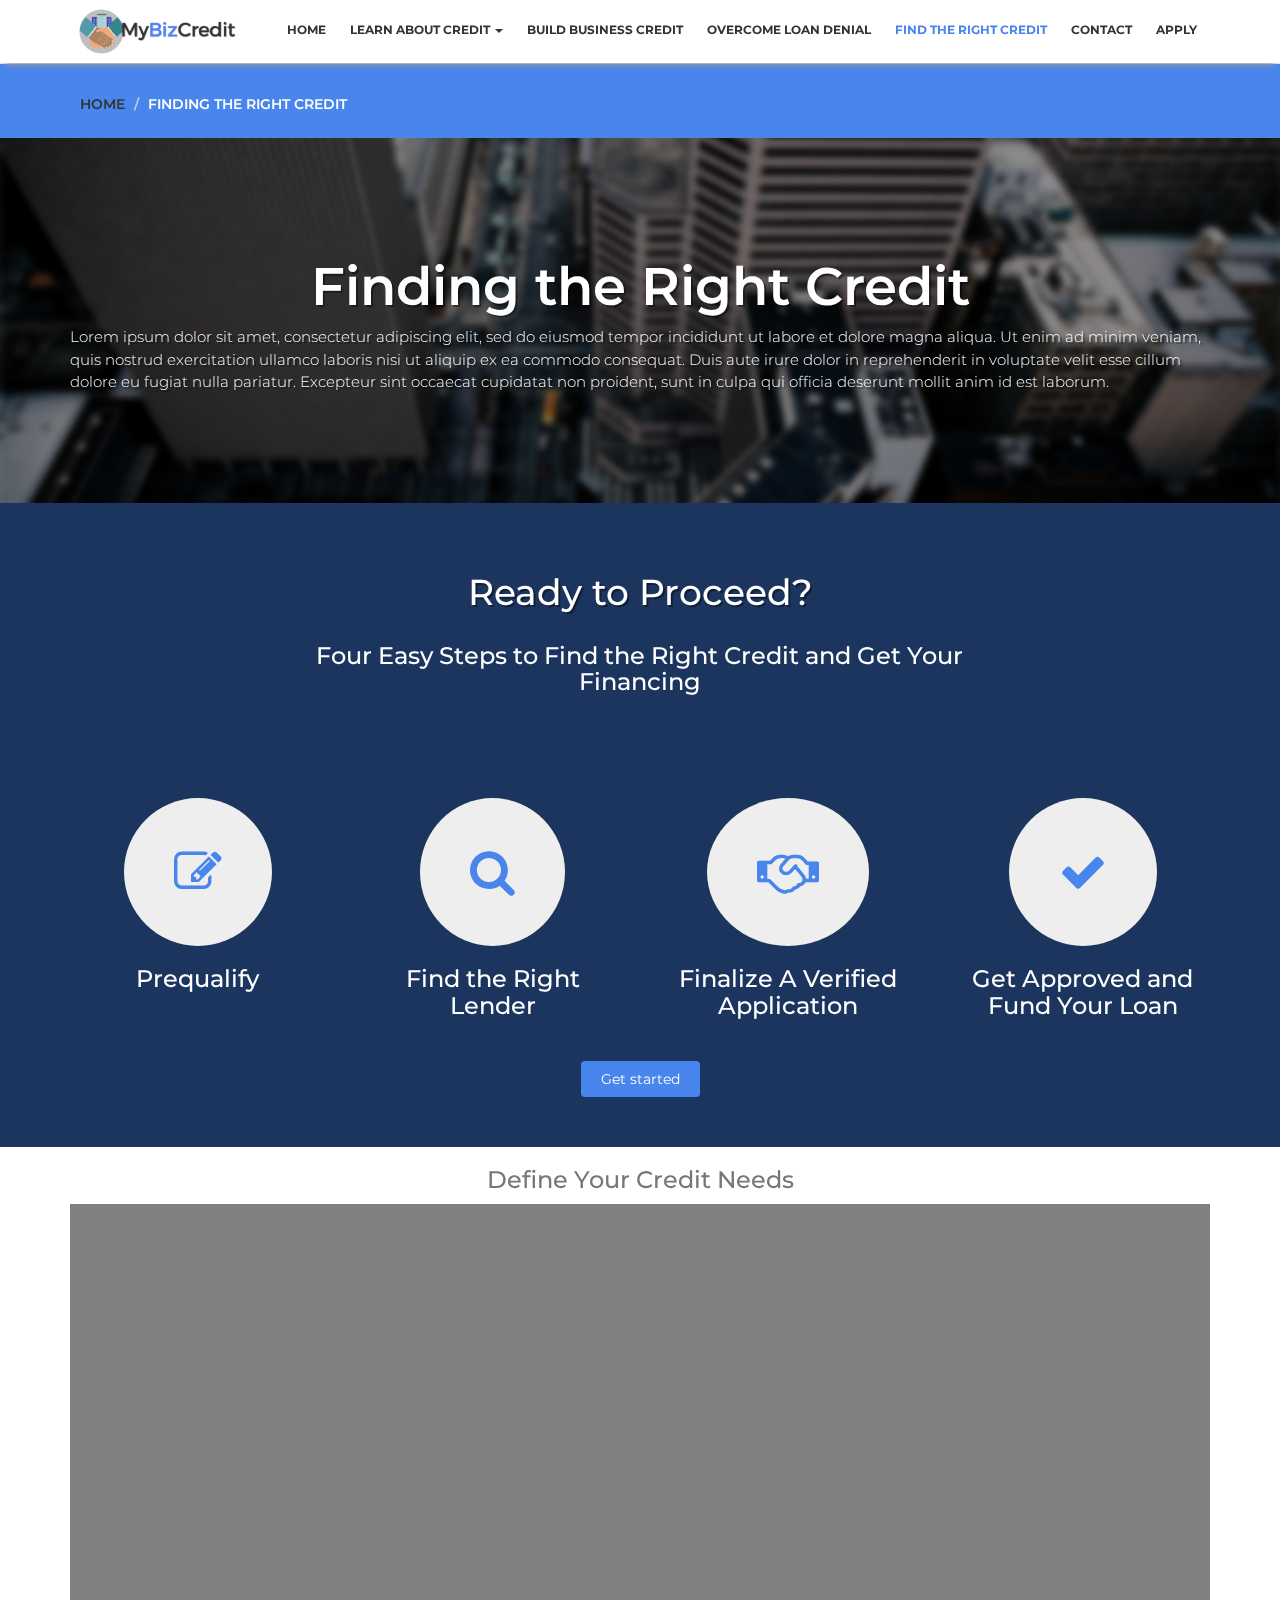
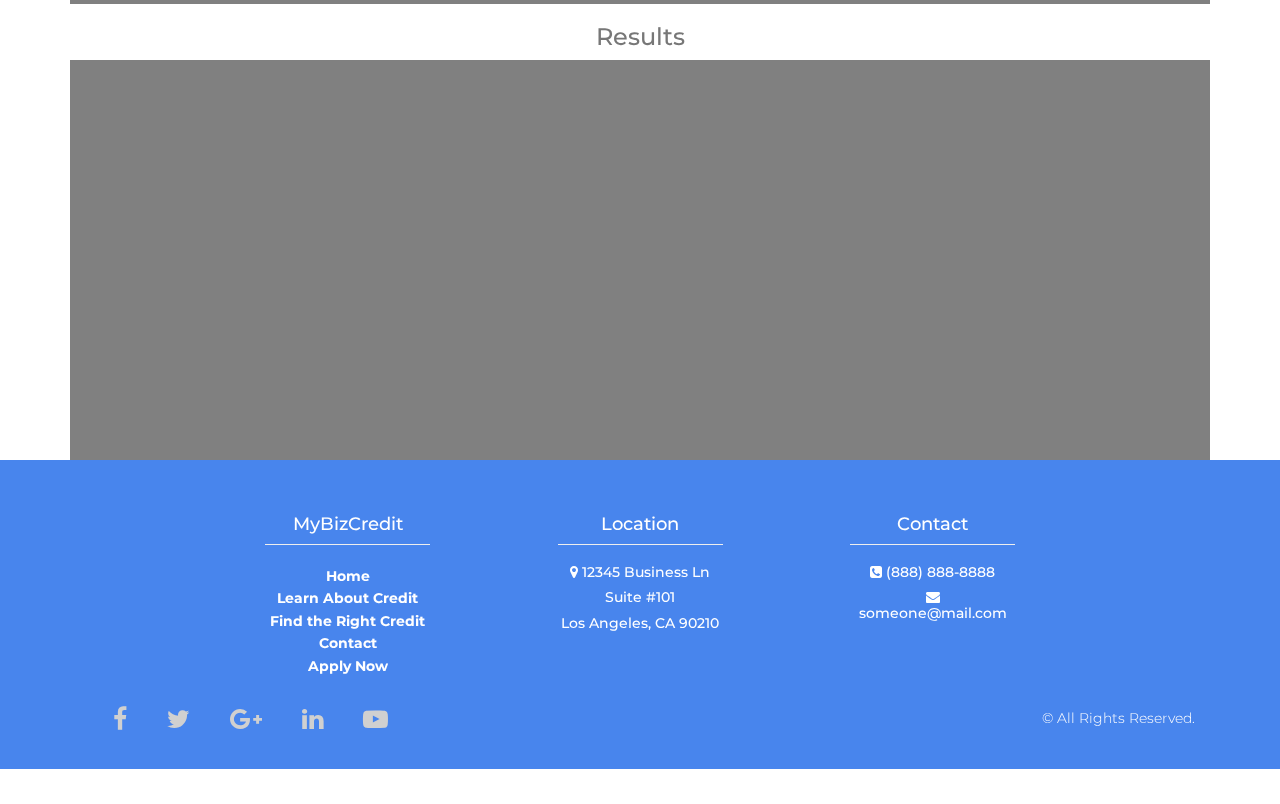
<file: findRightCredit.html>
<!DOCTYPE html>
<html lang="en">
  <head>
    <meta charset="utf-8">
    <meta http-equiv="X-UA-Compatible" content="IE=edge">
    <meta name="viewport" content="width=device-width, initial-scale=1">
    <title>Finding the Right Credit</title>

    <!-- Bootstrap -->
	<link href="css/bootstrap.min.css" rel="stylesheet">
	<link href="https://maxcdn.bootstrapcdn.com/font-awesome/4.7.0/css/font-awesome.min.css" rel="stylesheet" integrity="sha384-wvfXpqpZZVQGK6TAh5PVlGOfQNHSoD2xbE+QkPxCAFlNEevoEH3Sl0sibVcOQVnN" crossorigin="anonymous">
	<link rel="stylesheet" href="css/animate.css">
	<!--<link href="css/prettyPhoto.css" rel="stylesheet">-->
	<link href="css/style.css" rel="stylesheet" />
  </head>
  <body>
	<header>		
		<nav class="navbar navbar-default navbar-fixed-top" role="navigation">
			<div class="navigation">
				<div class="container">					
					<div class="navbar-header">
						<button type="button" class="navbar-toggle collapsed" data-toggle="collapse" data-target=".navbar-collapse.collapse">
							<span class="sr-only">Toggle navigation</span>
							<span class="icon-bar"></span>
							<span class="icon-bar"></span>
							<span class="icon-bar"></span>
						</button>
						<div class="navbar-left">
							<!-- <a href="index.html"><h1>My<span>Biz</span>Credit</h1></a> -->
							<a href="index.html"><img src="images/logo3.png" class="img-responsive" width="175px"></a>
						</div>
					</div>
					
					<div class="navbar-collapse collapse">							
						<div class="menu">
							<ul class="nav nav-tabs" role="tablist">
								<li role="presentation"><a href="index.html" >Home</a></li>
                                <!-- <li role="presentation"><a href="about.html">About Us</a></li> -->
                                <!-- <li><a href="learnAboutCredit.html">Learn About Credit</a></li> -->
								<li class="dropdown">
									<a class="dropdown-toggle" data-toggle="dropdown" href="learnAboutCredit.html" >Learn About Credit
									<span class="caret"></span></a>
									<ul class="dropdown-menu">
									<li><a href="learnAboutCredit.html">Learn About Credit</a></li>
									<li class="divider"></li>
									<li><a href="startup.html">Startup Financing</a></li>
									<li><a href="financingExisting.html">Financing for Existing Businesses</a></li>
									<li><a href="specialPurposeFinancing.html">Special Purpose Financing</a></li>
									</ul>
								</li>
								<li><a href="buildBizCredit.html">Build Business Credit</a></li>
								<li><a href="loanDenial.html">Overcome Loan Denial</a></li>
								<li><a href="" class="active">Find the Right Credit</a></li>
								<!-- <li role="presentation"><a href="services.html">Services</a></li> -->
								<li role="presentation"><a href="contact.html">Contact</a></li>
								<li role="presentation"><a href="apply.html">Apply</a></li>						
							</ul>
						</div>
					</div>						
				</div>
			</div>	
		</nav>		
	</header>
	
	<div id="breadcrumb">
		<div class="container">	
			<div class="breadcrumb">							
				<li><a href="index.html">Home</a></li>
				<li>Finding the Right Credit</li>			
			</div>		
		</div>	
	</div>
	<section class="pageHeader">
		<div class="container">
			<div>
                <h1 class="text-center textShadow">Finding the Right Credit</h1>
                <p class="textShadow">Lorem ipsum dolor sit amet, consectetur adipiscing elit, sed do eiusmod tempor incididunt ut labore et dolore magna aliqua. Ut enim ad minim veniam, quis nostrud exercitation ullamco laboris nisi ut aliquip ex ea commodo consequat. Duis aute irure dolor in reprehenderit in voluptate velit esse cillum dolore eu fugiat nulla pariatur. Excepteur sint occaecat cupidatat non proident, sunt in culpa qui officia deserunt mollit anim id est laborum.</p>
            </div>
		</div><!--/.container-->
	</section><!--/#partner-->
    <div class="funding">
		<div class="container-fluid">
			<h1 class="text-center textShadow">Ready to Proceed?</h1>
			<div class="col-md-8 col-md-offset-2">
				<h3 class="text-center" >Four Easy Steps to Find the Right Credit and Get Your Financing</h3><br>
			</div>
			<div class="row text-center ">
				<div class="col-md-3 wow fadeInDown" data-wow-duration="1000ms" data-wow-delay="300ms">
					<div class="">
						<i class="fa fa-edit prog-icon" style="font-size:48px;color:#4885ed;"></i>
						<h3>Prequalify</h3>
						<!--<p>Up to $$$$$</p>-->
					</div>
				</div>
				<div class="col-md-3 wow fadeInDown" data-wow-duration="1000ms" data-wow-delay="600ms">
					<div class="">
						<i class="fa fa-search prog-icon" style="font-size:48px;color:#4885ed;"></i>
						<h3>Find the Right Lender</h3>
						<!--<p>Up to $$$$$</p>-->
					</div>
				</div>
				<div class="col-md-3 wow fadeInDown" data-wow-duration="1000ms" data-wow-delay="900ms">
					<div class="">
						<i class="fa fa-handshake-o prog-icon" style="font-size:48px;color:#4885ed;"></i>
						<h3>Finalize A Verified Application</h3>
						<!--<p>Up to $$$$$</p>-->
					</div>
                </div>
                <div class="col-md-3 wow fadeInDown" data-wow-duration="1000ms" data-wow-delay="1200ms">
					<div class="">
						<i class="fa fa-check prog-icon" style="font-size:48px;color:#4885ed;"></i>
						<h3>Get Approved and Fund Your Loan</h3>
						<!--<p>Up to $$$$$</p>-->
					</div>
                </div>
			</div>
			<div class="text-center">
				<br><a class=" btn btn-primary" href="#app">Get started</a>
			</div>
			
		</div>
		
	</div>
	<div class="container" id="app" style="min-height: 100vh">
		<div>
			<h3 class="text-center text-muted">Define Your Credit Needs</h3>
			<div style="min-height: 400px; background-color:gray;">

			</div>
		</div>
		<div>
			<h3 class="text-center text-muted">Results</h3>
			<div style="min-height: 400px; background-color:gray;">

			</div>
		</div>
	</div>
<!-- <div class="container-fluid">
    <h1 class="text-center text-primary">Ready to Proceed...</h1>
    <h3 class="text-center">3 Easy Steps to Get You Financed</h3>
    <div class="col-md-4">
        <h3 class="text-center">Prequalify</h3>
    </div>
    <div class="col-md-4">
        <h3 class="text-center">Find the Right Lender</h3>
    </div>
    <div class="col-md-4">
        <h3 class="text-center">Finalize Application</h3>
    </div>
</div> -->

	
	<footer>
		<div class="footer">
			<div class="container">
				<div class="row text-center" id="footerLinks">
						<div class="col-md-2 col-md-offset-2">
							<h4 class="page-header">MyBizCredit</h4>
							<a href="index.html"><strong>Home</strong></a><br>
							<a href="learnAboutCredit.html"><strong>Learn About Credit</strong></a><br>
							<a href="findRightCredit.html"><strong>Find the Right Credit</strong></a><br>
							<a href="contact.html"><strong>Contact</strong></a><br>
							<a href="apply.html"><strong>Apply Now</strong></a><br>
						</div>
						<div class="col-md-2 col-md-offset-1">
							<h4 class="page-header">Location</h4>
							<h5><span class="fa fa-map-marker"></span> 12345 Business Ln</h5>
							<h5>Suite #101</h5>
							<h5>Los Angeles, CA 90210</h5>
							
						</div>
						<div class="col-md-2 col-md-offset-1">
							<h4 class="page-header">Contact</h4>
							<h5><span class="fa fa-phone-square"></span> (888) 888-8888</h5>
							<h5><span class="fa fa-envelope"></span> someone@mail.com</h5>
						</div>
				</div>
			</div>

			<div class="container">
				<div class="social-icon">
					<div class="col-md-6">
						<ul class="social-network">
							<li><a href="#" class="fb tool-tip" title="Facebook"><i class="fa fa-facebook"></i></a></li>
							<li><a href="#" class="twitter tool-tip" title="Twitter"><i class="fa fa-twitter"></i></a></li>
							<li><a href="#" class="gplus tool-tip" title="Google Plus"><i class="fa fa-google-plus"></i></a></li>
							<li><a href="#" class="linkedin tool-tip" title="Linkedin"><i class="fa fa-linkedin"></i></a></li>
							<li><a href="#" class="ytube tool-tip" title="You Tube"><i class="fa fa-youtube-play"></i></a></li>
						</ul>	
					</div>
				</div>
				
				<div class="col-md-4 col-md-offset-2">
					<div class="copyright">
						&copy; All Rights Reserved.
                        
					</div>
				</div>						
			</div>
			
			
			<div class="pull-right">
				<a href="#home" class="scrollup"><i class="fa fa-angle-up fa-3x"></i></a>
			</div>		
		</div>
	</footer>

	
	
    <!-- jQuery (necessary for Bootstrap's JavaScript plugins) -->
	<script src="js/jquery-2.1.1.min.js"></script>	
    <!-- Include all compiled plugins (below), or include individual files as needed -->
    <script src="js/bootstrap.min.js"></script> 
	<script src="js/wow.min.js"></script>
	<script src="js/functions.js"></script>
	
</body>
</html>
</file>
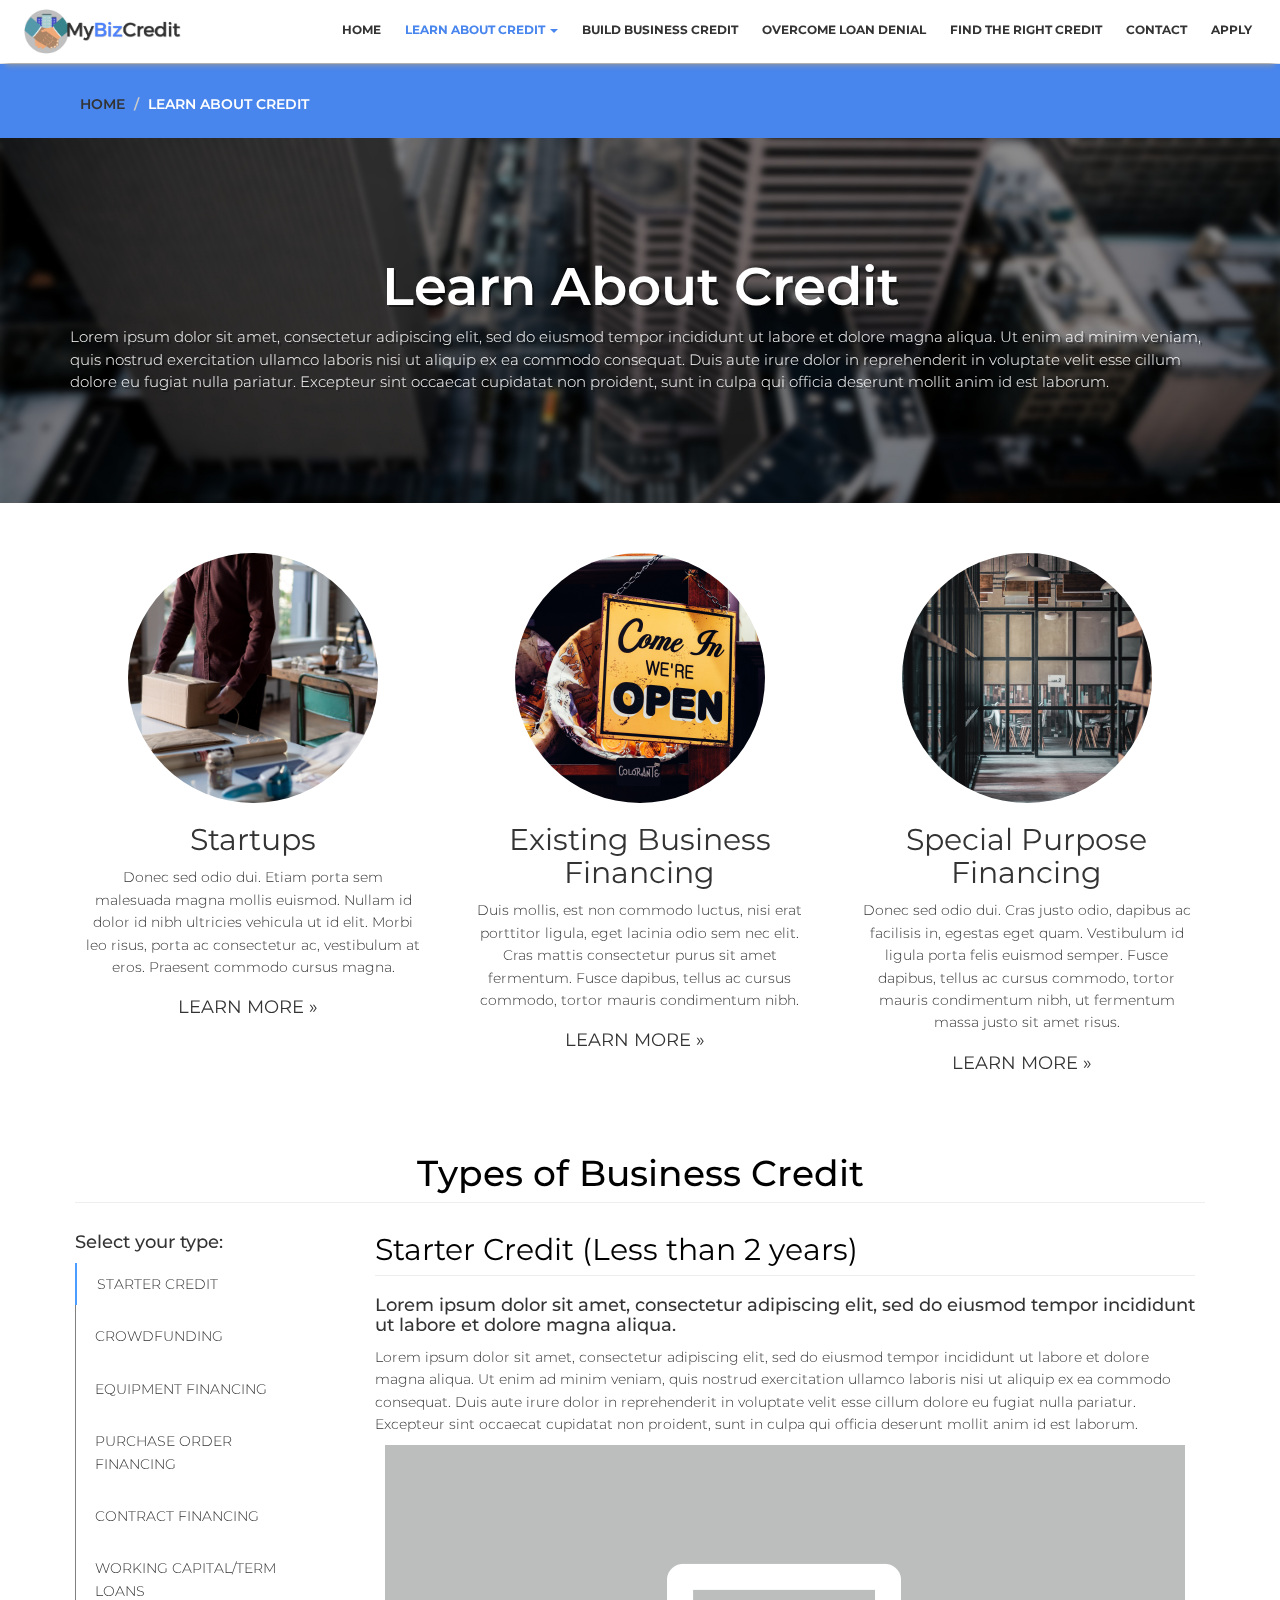
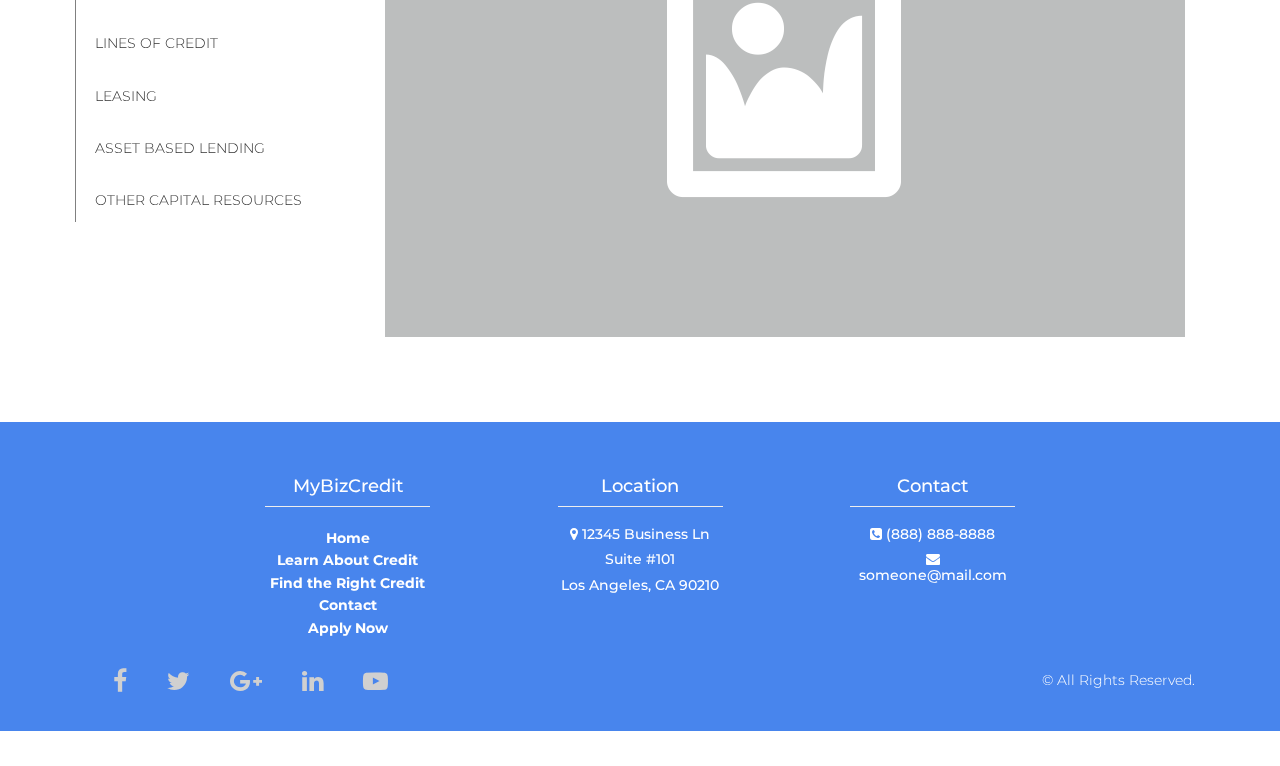
<file: learnAboutCredit.html>
<!DOCTYPE html>
<html lang="en">
  <head>
    <meta charset="utf-8">
    <meta http-equiv="X-UA-Compatible" content="IE=edge">
    <meta name="viewport" content="width=device-width, initial-scale=1">
    <title>Learn About Credit</title>

    <!-- Bootstrap -->
	<link href="css/bootstrap.min.css" rel="stylesheet">
	<link href="https://maxcdn.bootstrapcdn.com/font-awesome/4.7.0/css/font-awesome.min.css" rel="stylesheet" integrity="sha384-wvfXpqpZZVQGK6TAh5PVlGOfQNHSoD2xbE+QkPxCAFlNEevoEH3Sl0sibVcOQVnN" crossorigin="anonymous">
	<link rel="stylesheet" href="css/animate.css">
	<!--<link href="css/prettyPhoto.css" rel="stylesheet">-->
    <link href="css/style.css" rel="stylesheet" />
    <link href="css/filter.css" rel="stylesheet" />
  </head>
  <body>
	<header>		
		<nav class="navbar navbar-default navbar-fixed-top" role="navigation">
			<div class="navigation">
				<div class="container-fluid">					
					<div class="navbar-header">
						<button type="button" class="navbar-toggle collapsed" data-toggle="collapse" data-target=".navbar-collapse.collapse">
							<span class="sr-only">Toggle navigation</span>
							<span class="icon-bar"></span>
							<span class="icon-bar"></span>
							<span class="icon-bar"></span>
						</button>
						<div class="navbar-left">
							<!-- <a href="index.html"><h1>My<span>Biz</span>Credit</h1></a> -->
							<a href="index.html"><img src="images/logo3.png" class="img-responsive" width="175px"></a>
						</div>>
					</div>
					
					<div class="navbar-collapse collapse">							
						<div class="menu">
							<ul class="nav nav-tabs" role="tablist">
								<li role="presentation"><a href="index.html">Home</a></li>
                                <!-- <li role="presentation"><a href="about.html">About Us</a></li> -->
                                <!-- <li><a href="learnAboutCredit.html">Learn About Credit</a></li> -->
								<li class="dropdown">
									<a class="dropdown-toggle active" data-toggle="dropdown" href="learnAboutCredit.html" >Learn About Credit
									<span class="caret"></span></a>
									<ul class="dropdown-menu">
									<li><a href="#">Learn About Credit</a></li>
									<li class="divider"></li>
									<li><a href="startup.html">Startup Financing</a></li>
									<li><a href="financingExisting.html">Financing for Existing Businesses</a></li>
									<li><a href="specialPurposeFinancing.html">Special Purpose Financing</a></li>
									</ul>
								</li>
								<li><a href="buildBizCredit.html">Build Business Credit</a></li>
								<li><a href="loanDenial.html">Overcome Loan Denial</a></li>
								<li><a href="prequalify.html">Find the Right Credit</a></li>
								
								<!-- <li role="presentation"><a href="services.html">Services</a></li> -->
								<li role="presentation"><a href="contact.html">Contact</a></li>
								<li role="presentation"><a href="apply.html">Apply</a></li>						
							</ul>
						</div>
					</div>						
				</div>
			</div>	
		</nav>		
	</header>
    
    <div id="breadcrumb">
		<div class="container">	
			<div class="breadcrumb">							
				<li><a href="index.html">Home</a></li>
				<li>Learn About Credit</li>			
			</div>		
		</div>	
    </div>
    
    <section class="pageHeader">
		<div class="container">
			<div>
                <h1 class="text-center textShadow">Learn About Credit</h1>
                <p class="textShadow">Lorem ipsum dolor sit amet, consectetur adipiscing elit, sed do eiusmod tempor incididunt ut labore et dolore magna aliqua. Ut enim ad minim veniam, quis nostrud exercitation ullamco laboris nisi ut aliquip ex ea commodo consequat. Duis aute irure dolor in reprehenderit in voluptate velit esse cillum dolore eu fugiat nulla pariatur. Excepteur sint occaecat cupidatat non proident, sunt in culpa qui officia deserunt mollit anim id est laborum.</p>
            </div>
		</div><!--/.container-->
	</section><!--/#partner-->

    <div class="container marketing">
        <!-- <div>
            <h1 class="text-center text-muted">Learn About Credit</h1>
            <p>Lorem ipsum dolor sit amet, consectetur adipiscing elit, sed do eiusmod tempor incididunt ut labore et dolore magna aliqua. Ut enim ad minim veniam, quis nostrud exercitation ullamco laboris nisi ut aliquip ex ea commodo consequat. Duis aute irure dolor in reprehenderit in voluptate velit esse cillum dolore eu fugiat nulla pariatur. Excepteur sint occaecat cupidatat non proident, sunt in culpa qui officia deserunt mollit anim id est laborum.</p>
        </div> -->
        <div class="row ">
        <div class="col-lg-4 ">
            <img class="img-circle img-responsive center-block" src="images/learn-credit2.jpg" alt="Generic placeholder image" height="250" width="250">
            <h2>Startups</h2>
            <p>Donec sed odio dui. Etiam porta sem malesuada magna mollis euismod. Nullam id dolor id nibh ultricies vehicula ut id elit. Morbi leo risus, porta ac consectetur ac, vestibulum at eros. Praesent commodo cursus magna.</p>
            <p><a class="btn btn-default" href="startup.html" role="button">Learn More &raquo;</a></p>
        </div><!-- /.col-lg-4 -->
        <div class="col-lg-4">
            <img class="img-circle img-responsive center-block" src="images/learn-credit3.jpg" alt="Generic placeholder image" height="250" width="250">
            <h2>Existing Business Financing</h2>
            <p>Duis mollis, est non commodo luctus, nisi erat porttitor ligula, eget lacinia odio sem nec elit. Cras mattis consectetur purus sit amet fermentum. Fusce dapibus, tellus ac cursus commodo, tortor mauris condimentum nibh.</p>
            <p><a class="btn btn-default" href="financingExisting.html" role="button">Learn More &raquo;</a></p>
        </div><!-- /.col-lg-4 -->
        <div class="col-lg-4">
            <img class="img-circle img-responsive center-block" src="images/learn-credit1.jpg" alt="Generic placeholder image" height="250" width="250">
            <h2>Special Purpose Financing</h2>
            <p>Donec sed odio dui. Cras justo odio, dapibus ac facilisis in, egestas eget quam. Vestibulum id ligula porta felis euismod semper. Fusce dapibus, tellus ac cursus commodo, tortor mauris condimentum nibh, ut fermentum massa justo sit amet risus.</p>
            <p><a class="btn btn-default" href="specialPurposeFinancing.html" role="button">Learn More &raquo;</a></p>
        </div><!-- /.col-lg-4 -->
        </div><!-- /.row -->
        
        <div>
            <h1 class="text-center text-muted page-header">Types of Business Credit</h1>
        </div>
        <div>
            <!-- Filter Controls - Simple Mode -->
            <div class="filterDropMenu">
                <div class="container">
                    <h4 class="col-xs-5">Choose your category:</h4>                                          
                    <div class="dropdown ">
                        <button class="btn btn-primary dropdown-toggle" type="button" data-toggle="dropdown">Filter
                        <span class="caret"></span></button>
                        <!-- <ul class="dropdown-menu">
                            <li><a href="#">HTML</a></li>
                            <li><a href="#">CSS</a></li>
                            <li><a href="#">JavaScript</a></li>
                        </ul> -->
                        <div class="dropdown-menu">
                                <div class="simplefilter">  
                                        <p class="active" data-filter="1">Starter Credit</p>
                                        <p data-filter="2">Crowdfunding</p>
                                        <p data-filter="3">Equipment Financing</p>
                                        <p data-filter="4">Purchase Order Financing</p>
                                        <p data-filter="5">Contract Financing</p>
                                        <p data-filter="6">Working Capital/Term Loans</p>
                                        <p data-filter="7">Lines of Credit</p>
                                        <p data-filter="8">Leasing</p>
                                        <p data-filter="9">Asset Based Lending</p>
                                        <p data-filter="10">Other Capital Resources</p>
                                    </div>
                        </div>
                        
                    </div>
                </div>
            </div>
            <div class="row">
                    <!-- Search control -->
                    <!-- <div class="container-fluid">
                        <div class="row search-row col-md-3">
                            <h3>Search:</h3>
                            <input type="text" class="filtr-search" name="filtr-search" data-search>
                        </div>
                    </div> -->
                    
        
                    <div class="col-sm-3 filterSideMenu">
                        <!-- A basic setup of simple mode filter controls, all you have to do is use data-filter="all"
                        for an unfiltered gallery and then the values of your categories to filter between them -->
                        <h4>Select your type:</h4>
                        <div class="simplefilter">
                            <p class="active" data-filter="1">Starter Credit</p>
                            <p data-filter="2">Crowdfunding</p>
                            <p data-filter="3">Equipment Financing</p>
                            <p data-filter="4">Purchase Order Financing</p>
                            <p data-filter="5">Contract Financing</p>
                            <p data-filter="6">Working Capital/Term Loans</p>
                            <p data-filter="7">Lines of Credit</p>
                            <p data-filter="8">Leasing</p>
                            <p data-filter="9">Asset Based Lending</p>
                            <p data-filter="10">Other Capital Resources</p>
                        </div>
                    </div>
                    
                    <div class="col-sm-9">
                        <!-- This is the set up of a basic gallery, your items must have the categories they belong to in a data-category
                    attribute, which starts from the value 1 and goes up from there -->
                    <div class="filtr-container">
                        <div class="filtr-item" data-category="1" data-sort="one">
                            <!-- <img class="img-responsive" src="img/city_1.jpg" alt="sample image"> -->
                            <h2 class="text-primary page-header creditHeading">Starter Credit (Less than 2 years)</h2>
                            <h4>Lorem ipsum dolor sit amet, consectetur adipiscing elit, sed do eiusmod tempor incididunt ut labore et dolore magna aliqua.</h4>
                            <p>Lorem ipsum dolor sit amet, consectetur adipiscing elit, sed do eiusmod tempor incididunt ut labore et dolore magna aliqua. Ut enim ad minim veniam, quis nostrud exercitation ullamco laboris nisi ut aliquip ex ea commodo consequat. Duis aute irure dolor in reprehenderit in voluptate velit esse cillum dolore eu fugiat nulla pariatur. Excepteur sint occaecat cupidatat non proident, sunt in culpa qui officia deserunt mollit anim id est laborum.</p>
                            <img src="images/placeholder.gif" class="img-responsive center-block">
                            <!-- <span class="item-desc">Busy Streets</span> -->
                        </div>
                        <div class="filtr-item  " data-category="2" data-sort="two">
                            <!-- <img class="img-responsive" src="img/city_1.jpg" alt="sample image"> -->
                            <h2 class="text-primary page-header creditHeading">Crowdfunding</h2>
                            <h4>Lorem ipsum dolor sit amet, consectetur adipiscing elit, sed do eiusmod tempor incididunt ut labore et dolore magna aliqua.</h4>
                            <p>Lorem ipsum dolor sit amet, consectetur adipiscing elit, sed do eiusmod tempor incididunt ut labore et dolore magna aliqua. Ut enim ad minim veniam, quis nostrud exercitation ullamco laboris nisi ut aliquip ex ea commodo consequat. Duis aute irure dolor in reprehenderit in voluptate velit esse cillum dolore eu fugiat nulla pariatur. Excepteur sint occaecat cupidatat non proident, sunt in culpa qui officia deserunt mollit anim id est laborum.</p>
                            <img src="images/placeholder.gif" class="img-responsive">
                            <!-- <span class="item-desc">Busy Streets</span> -->
                        </div>
                        <div class="filtr-item  " data-category="3" data-sort="three">
                            <!-- <img class="img-responsive" src="img/city_1.jpg" alt="sample image"> -->
                            <h2 class="text-primary page-header creditHeading">Equipment Financing</h2>
                            <h4>Lorem ipsum dolor sit amet, consectetur adipiscing elit, sed do eiusmod tempor incididunt ut labore et dolore magna aliqua.</h4>
                            <p>Lorem ipsum dolor sit amet, consectetur adipiscing elit, sed do eiusmod tempor incididunt ut labore et dolore magna aliqua. Ut enim ad minim veniam, quis nostrud exercitation ullamco laboris nisi ut aliquip ex ea commodo consequat. Duis aute irure dolor in reprehenderit in voluptate velit esse cillum dolore eu fugiat nulla pariatur. Excepteur sint occaecat cupidatat non proident, sunt in culpa qui officia deserunt mollit anim id est laborum.</p>
                            <img src="images/placeholder.gif" class="img-responsive">
                            <!-- <span class="item-desc">Busy Streets</span> -->
                        </div>
                        <div class="filtr-item  " data-category="4" data-sort="four">
                            <!-- <img class="img-responsive" src="img/city_1.jpg" alt="sample image"> -->
                            <h2 class="text-primary page-header creditHeading">Purchase Order Financing</h2>
                            <h4>Lorem ipsum dolor sit amet, consectetur adipiscing elit, sed do eiusmod tempor incididunt ut labore et dolore magna aliqua.</h4>
                            <p>Lorem ipsum dolor sit amet, consectetur adipiscing elit, sed do eiusmod tempor incididunt ut labore et dolore magna aliqua. Ut enim ad minim veniam, quis nostrud exercitation ullamco laboris nisi ut aliquip ex ea commodo consequat. Duis aute irure dolor in reprehenderit in voluptate velit esse cillum dolore eu fugiat nulla pariatur. Excepteur sint occaecat cupidatat non proident, sunt in culpa qui officia deserunt mollit anim id est laborum.</p>
                            <img src="images/placeholder.gif" class="img-responsive">
                            <!-- <span class="item-desc">Busy Streets</span> -->
                        </div>
                        <div class="filtr-item  " data-category="5" data-sort="five">
                            <!-- <img class="img-responsive" src="img/city_1.jpg" alt="sample image"> -->
                            <h2 class="text-primary page-header creditHeading">Contract Financing</h2>
                            <h4>Lorem ipsum dolor sit amet, consectetur adipiscing elit, sed do eiusmod tempor incididunt ut labore et dolore magna aliqua.</h4>
                            <p>Lorem ipsum dolor sit amet, consectetur adipiscing elit, sed do eiusmod tempor incididunt ut labore et dolore magna aliqua. Ut enim ad minim veniam, quis nostrud exercitation ullamco laboris nisi ut aliquip ex ea commodo consequat. Duis aute irure dolor in reprehenderit in voluptate velit esse cillum dolore eu fugiat nulla pariatur. Excepteur sint occaecat cupidatat non proident, sunt in culpa qui officia deserunt mollit anim id est laborum.</p>
                            <img src="images/placeholder.gif" class="img-responsive">
                            <!-- <span class="item-desc">Busy Streets</span> -->
                        </div>
                        <div class="filtr-item  " data-category="6" data-sort="six">
                            <!-- <img class="img-responsive" src="img/city_1.jpg" alt="sample image"> -->
                            <h2 class="text-primary page-header creditHeading">Working Capital/Term Loans</h2>
                            <h4>Lorem ipsum dolor sit amet, consectetur adipiscing elit, sed do eiusmod tempor incididunt ut labore et dolore magna aliqua.</h4>
                            <p>Lorem ipsum dolor sit amet, consectetur adipiscing elit, sed do eiusmod tempor incididunt ut labore et dolore magna aliqua. Ut enim ad minim veniam, quis nostrud exercitation ullamco laboris nisi ut aliquip ex ea commodo consequat. Duis aute irure dolor in reprehenderit in voluptate velit esse cillum dolore eu fugiat nulla pariatur. Excepteur sint occaecat cupidatat non proident, sunt in culpa qui officia deserunt mollit anim id est laborum.</p>
                            <img src="images/placeholder.gif" class="img-responsive">
                            <!-- <span class="item-desc">Busy Streets</span> -->
                        </div>
                        <div class="filtr-item  " data-category="7" data-sort="seven">
                            <!-- <img class="img-responsive" src="img/city_1.jpg" alt="sample image"> -->
                            <h2 class="text-primary page-header creditHeading">Lines of Credit</h2>
                            <h4>Lorem ipsum dolor sit amet, consectetur adipiscing elit, sed do eiusmod tempor incididunt ut labore et dolore magna aliqua.</h4>
                            <p>Lorem ipsum dolor sit amet, consectetur adipiscing elit, sed do eiusmod tempor incididunt ut labore et dolore magna aliqua. Ut enim ad minim veniam, quis nostrud exercitation ullamco laboris nisi ut aliquip ex ea commodo consequat. Duis aute irure dolor in reprehenderit in voluptate velit esse cillum dolore eu fugiat nulla pariatur. Excepteur sint occaecat cupidatat non proident, sunt in culpa qui officia deserunt mollit anim id est laborum.</p>
                            <img src="images/placeholder.gif" class="img-responsive">
                            <!-- <span class="item-desc">Busy Streets</span> -->
                        </div>
                        <div class="filtr-item  " data-category="8" data-sort="eight">
                            <!-- <img class="img-responsive" src="img/city_1.jpg" alt="sample image"> -->
                            <h2 class="text-primary page-header creditHeading">Leasing</h2>
                            <h4>Lorem ipsum dolor sit amet, consectetur adipiscing elit, sed do eiusmod tempor incididunt ut labore et dolore magna aliqua.</h4>
                            <p>Lorem ipsum dolor sit amet, consectetur adipiscing elit, sed do eiusmod tempor incididunt ut labore et dolore magna aliqua. Ut enim ad minim veniam, quis nostrud exercitation ullamco laboris nisi ut aliquip ex ea commodo consequat. Duis aute irure dolor in reprehenderit in voluptate velit esse cillum dolore eu fugiat nulla pariatur. Excepteur sint occaecat cupidatat non proident, sunt in culpa qui officia deserunt mollit anim id est laborum.</p>
                            <img src="images/placeholder.gif" class="img-responsive">
                            <!-- <span class="item-desc">Busy Streets</span> -->
                        </div>
                        <div class="filtr-item  " data-category="9" data-sort="nine">
                            <!-- <img class="img-responsive" src="img/city_1.jpg" alt="sample image"> -->
                            <h2 class="text-primary page-header creditHeading">Asset Based Lending</h2>
                            <h4>Lorem ipsum dolor sit amet, consectetur adipiscing elit, sed do eiusmod tempor incididunt ut labore et dolore magna aliqua.</h4>
                            <p>Lorem ipsum dolor sit amet, consectetur adipiscing elit, sed do eiusmod tempor incididunt ut labore et dolore magna aliqua. Ut enim ad minim veniam, quis nostrud exercitation ullamco laboris nisi ut aliquip ex ea commodo consequat. Duis aute irure dolor in reprehenderit in voluptate velit esse cillum dolore eu fugiat nulla pariatur. Excepteur sint occaecat cupidatat non proident, sunt in culpa qui officia deserunt mollit anim id est laborum.</p>
                            <img src="images/placeholder.gif" class="img-responsive">
                            <!-- <span class="item-desc">Busy Streets</span> -->
                        </div>
                        <div class="filtr-item  " data-category="10" data-sort="ten">
                            <!-- <img class="img-responsive" src="img/city_1.jpg" alt="sample image"> -->
                            <h2 class="text-primary page-header creditHeading">Other Capital Resources</h2>
                            <h4>Lorem ipsum dolor sit amet, consectetur adipiscing elit, sed do eiusmod tempor incididunt ut labore et dolore magna aliqua.</h4>
                            <p>Lorem ipsum dolor sit amet, consectetur adipiscing elit, sed do eiusmod tempor incididunt ut labore et dolore magna aliqua. Ut enim ad minim veniam, quis nostrud exercitation ullamco laboris nisi ut aliquip ex ea commodo consequat. Duis aute irure dolor in reprehenderit in voluptate velit esse cillum dolore eu fugiat nulla pariatur. Excepteur sint occaecat cupidatat non proident, sunt in culpa qui officia deserunt mollit anim id est laborum.</p>
                            <img src="images/placeholder.gif" class="img-responsive">
                            <!-- <span class="item-desc">Busy Streets</span> -->
                        </div>
                            
                        </div>
                    </div>
                </div>
        </div>
    </div>   

	
	<footer>
		<div class="footer">
			<div class="container">
				<div class="row text-center" id="footerLinks">
						<div class="col-md-2 col-md-offset-2">
							<h4 class="page-header">MyBizCredit</h4>
							<a href="index.html"><strong>Home</strong></a><br>
							<a href="learnAboutCredit.html"><strong>Learn About Credit</strong></a><br>
							<a href="findRightCredit.html"><strong>Find the Right Credit</strong></a><br>
							<a href="contact.html"><strong>Contact</strong></a><br>
							<a href="apply.html"><strong>Apply Now</strong></a><br>
						</div>
						<div class="col-md-2 col-md-offset-1">
							<h4 class="page-header">Location</h4>
							<h5><span class="fa fa-map-marker"></span> 12345 Business Ln</h5>
							<h5>Suite #101</h5>
							<h5>Los Angeles, CA 90210</h5>
							
						</div>
						<div class="col-md-2 col-md-offset-1">
							<h4 class="page-header">Contact</h4>
							<h5><span class="fa fa-phone-square"></span> (888) 888-8888</h5>
							<h5><span class="fa fa-envelope"></span> someone@mail.com</h5>
						</div>
				</div>
			</div>

			<div class="container">
				<div class="social-icon">
					<div class="col-md-6">
						<ul class="social-network">
							<li><a href="#" class="fb tool-tip" title="Facebook"><i class="fa fa-facebook"></i></a></li>
							<li><a href="#" class="twitter tool-tip" title="Twitter"><i class="fa fa-twitter"></i></a></li>
							<li><a href="#" class="gplus tool-tip" title="Google Plus"><i class="fa fa-google-plus"></i></a></li>
							<li><a href="#" class="linkedin tool-tip" title="Linkedin"><i class="fa fa-linkedin"></i></a></li>
							<li><a href="#" class="ytube tool-tip" title="You Tube"><i class="fa fa-youtube-play"></i></a></li>
						</ul>	
					</div>
				</div>
				
				<div class="col-md-4 col-md-offset-2">
					<div class="copyright">
						&copy; All Rights Reserved.
                        
					</div>
				</div>						
			</div>
			
			
			<div class="pull-right">
				<a href="#home" class="scrollup"><i class="fa fa-angle-up fa-3x"></i></a>
			</div>		
		</div>
	</footer>

	
	
    <!-- jQuery (necessary for Bootstrap's JavaScript plugins) -->
    <script src="js/jquery-2.1.1.min.js"></script>
    <script src="filterizr/jquery.filterizr.js"></script>
    <script src="js/controls.js"></script>
    <!-- Include all compiled plugins (below), or include individual files as needed -->
    <script src="js/bootstrap.min.js"></script> 
	<script src="js/wow.min.js"></script>
    <script src="js/functions.js"></script>
	
</body>
</html>
</file>
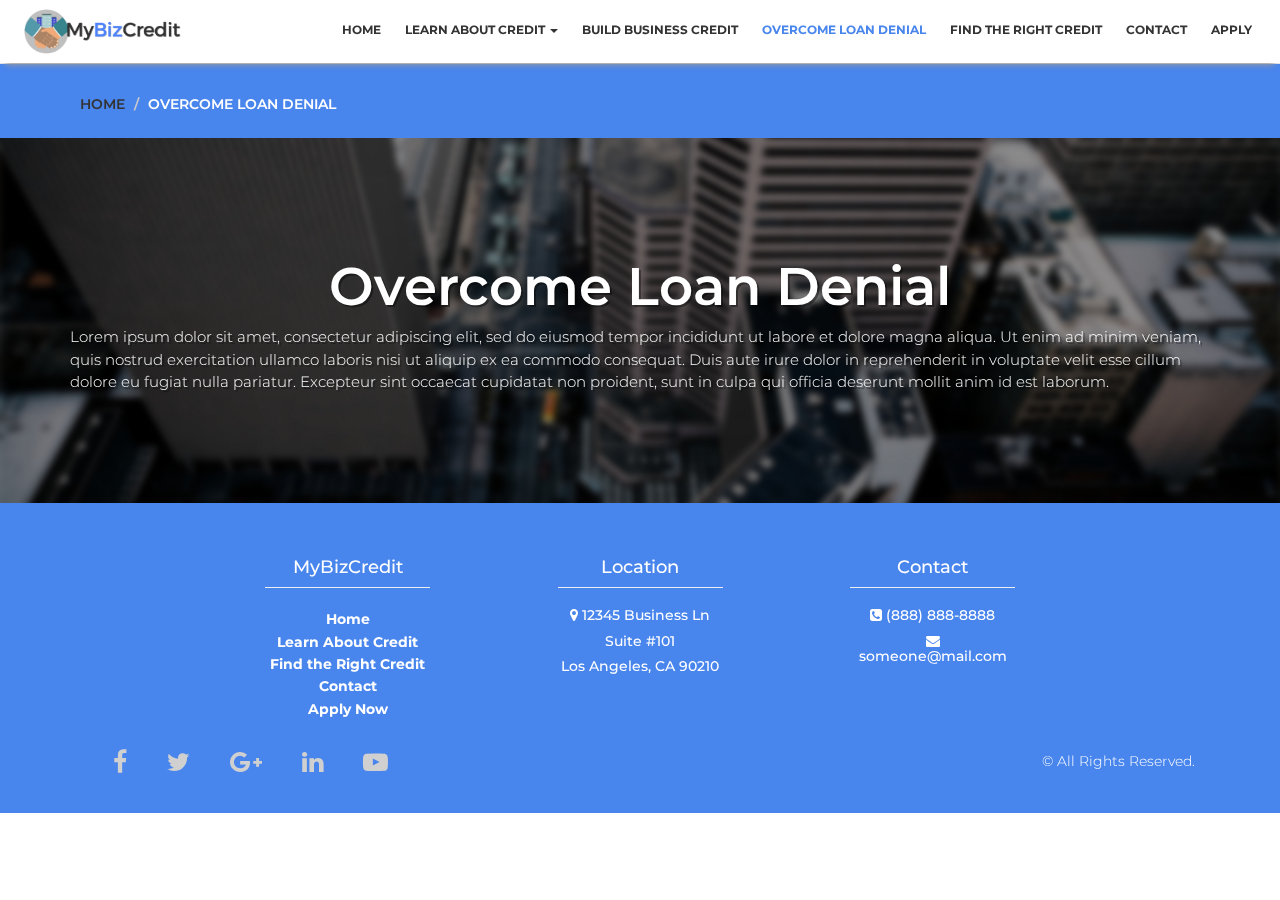
<file: loanDenial.html>
<!DOCTYPE html>
<html lang="en">
  <head>
    <meta charset="utf-8">
    <meta http-equiv="X-UA-Compatible" content="IE=edge">
    <meta name="viewport" content="width=device-width, initial-scale=1">
    <title>Overcome Loan Denial</title>

    <!-- Bootstrap -->
	<link href="css/bootstrap.min.css" rel="stylesheet">
	<link href="https://maxcdn.bootstrapcdn.com/font-awesome/4.7.0/css/font-awesome.min.css" rel="stylesheet" integrity="sha384-wvfXpqpZZVQGK6TAh5PVlGOfQNHSoD2xbE+QkPxCAFlNEevoEH3Sl0sibVcOQVnN" crossorigin="anonymous">
	<link rel="stylesheet" href="css/animate.css">
	<!--<link href="css/prettyPhoto.css" rel="stylesheet">-->
    <link href="css/style.css" rel="stylesheet" />
    <link href="css/filter.css" rel="stylesheet" />
  </head>
  <body>
	<header>		
		<nav class="navbar navbar-default navbar-fixed-top" role="navigation">
			<div class="navigation">
				<div class="container-fluid">					
					<div class="navbar-header">
						<button type="button" class="navbar-toggle collapsed" data-toggle="collapse" data-target=".navbar-collapse.collapse">
							<span class="sr-only">Toggle navigation</span>
							<span class="icon-bar"></span>
							<span class="icon-bar"></span>
							<span class="icon-bar"></span>
						</button>
						<div class="navbar-left">
							<!-- <a href="index.html"><h1>My<span>Biz</span>Credit</h1></a> -->
							<a href="index.html"><img src="images/logo3.png" class="img-responsive" width="175px"></a>
						</div>>
					</div>
					
					<div class="navbar-collapse collapse">							
						<div class="menu">
							<ul class="nav nav-tabs" role="tablist">
								<li role="presentation"><a href="index.html">Home</a></li>
                                <!-- <li role="presentation"><a href="about.html">About Us</a></li> -->
                                <!-- <li><a href="learnAboutCredit.html">Learn About Credit</a></li> -->
								<li class="dropdown">
									<a class="dropdown-toggle " data-toggle="dropdown" href="learnAboutCredit.html" >Learn About Credit
									<span class="caret"></span></a>
									<ul class="dropdown-menu">
									<li><a href="learnAboutCredit.html">Learn About Credit</a></li>
									<li class="divider"></li>
									<li><a href="startup.html">Startup Financing</a></li>
									<li><a href="financingExisting.html">Financing for Existing Businesses</a></li>
									<li><a href="specialPurposeFinancing.html">Special Purpose Financing</a></li>
									</ul>
								</li>
								<li><a href="buildBizCredit.html">Build Business Credit</a></li>
								<li><a class="active" href="#">Overcome Loan Denial</a></li>
								<li><a href="prequalify.html">Find the Right Credit</a></li>
								
								<!-- <li role="presentation"><a href="services.html">Services</a></li> -->
								<li role="presentation"><a href="contact.html">Contact</a></li>
								<li role="presentation"><a href="apply.html">Apply</a></li>						
							</ul>
						</div>
					</div>						
				</div>
			</div>	
		</nav>		
	</header>
    
    <div id="breadcrumb">
		<div class="container">	
			<div class="breadcrumb">							
				<li><a href="index.html">Home</a></li>
				<li>Overcome Loan Denial</li>			
			</div>		
		</div>	
    </div>
    
    <section class="pageHeader">
		<div class="container">
			<div>
                <h1 class="text-center textShadow">Overcome Loan Denial</h1>
                <p class="textShadow">Lorem ipsum dolor sit amet, consectetur adipiscing elit, sed do eiusmod tempor incididunt ut labore et dolore magna aliqua. Ut enim ad minim veniam, quis nostrud exercitation ullamco laboris nisi ut aliquip ex ea commodo consequat. Duis aute irure dolor in reprehenderit in voluptate velit esse cillum dolore eu fugiat nulla pariatur. Excepteur sint occaecat cupidatat non proident, sunt in culpa qui officia deserunt mollit anim id est laborum.</p>
            </div>
		</div><!--/.container-->
	</section><!--/#partner-->

  

	
	<footer>
		<div class="footer">
			<div class="container">
				<div class="row text-center" id="footerLinks">
						<div class="col-md-2 col-md-offset-2">
							<h4 class="page-header">MyBizCredit</h4>
							<a href="index.html"><strong>Home</strong></a><br>
							<a href="learnAboutCredit.html"><strong>Learn About Credit</strong></a><br>
							<a href="findRightCredit.html"><strong>Find the Right Credit</strong></a><br>
							<a href="contact.html"><strong>Contact</strong></a><br>
							<a href="apply.html"><strong>Apply Now</strong></a><br>
						</div>
						<div class="col-md-2 col-md-offset-1">
							<h4 class="page-header">Location</h4>
							<h5><span class="fa fa-map-marker"></span> 12345 Business Ln</h5>
							<h5>Suite #101</h5>
							<h5>Los Angeles, CA 90210</h5>
							
						</div>
						<div class="col-md-2 col-md-offset-1">
							<h4 class="page-header">Contact</h4>
							<h5><span class="fa fa-phone-square"></span> (888) 888-8888</h5>
							<h5><span class="fa fa-envelope"></span> someone@mail.com</h5>
						</div>
				</div>
			</div>

			<div class="container">
				<div class="social-icon">
					<div class="col-md-6">
						<ul class="social-network">
							<li><a href="#" class="fb tool-tip" title="Facebook"><i class="fa fa-facebook"></i></a></li>
							<li><a href="#" class="twitter tool-tip" title="Twitter"><i class="fa fa-twitter"></i></a></li>
							<li><a href="#" class="gplus tool-tip" title="Google Plus"><i class="fa fa-google-plus"></i></a></li>
							<li><a href="#" class="linkedin tool-tip" title="Linkedin"><i class="fa fa-linkedin"></i></a></li>
							<li><a href="#" class="ytube tool-tip" title="You Tube"><i class="fa fa-youtube-play"></i></a></li>
						</ul>	
					</div>
				</div>
				
				<div class="col-md-4 col-md-offset-2">
					<div class="copyright">
						&copy; All Rights Reserved.
                        
					</div>
				</div>						
			</div>
			
			
			<div class="pull-right">
				<a href="#home" class="scrollup"><i class="fa fa-angle-up fa-3x"></i></a>
			</div>		
		</div>
	</footer>

	
	
    <!-- jQuery (necessary for Bootstrap's JavaScript plugins) -->
    <script src="js/jquery-2.1.1.min.js"></script>
    <script src="filterizr/jquery.filterizr.js"></script>
    <script src="js/controls.js"></script>
    <!-- Include all compiled plugins (below), or include individual files as needed -->
    <script src="js/bootstrap.min.js"></script> 
	<script src="js/wow.min.js"></script>
    <script src="js/functions.js"></script>
	
</body>
</html>
</file>
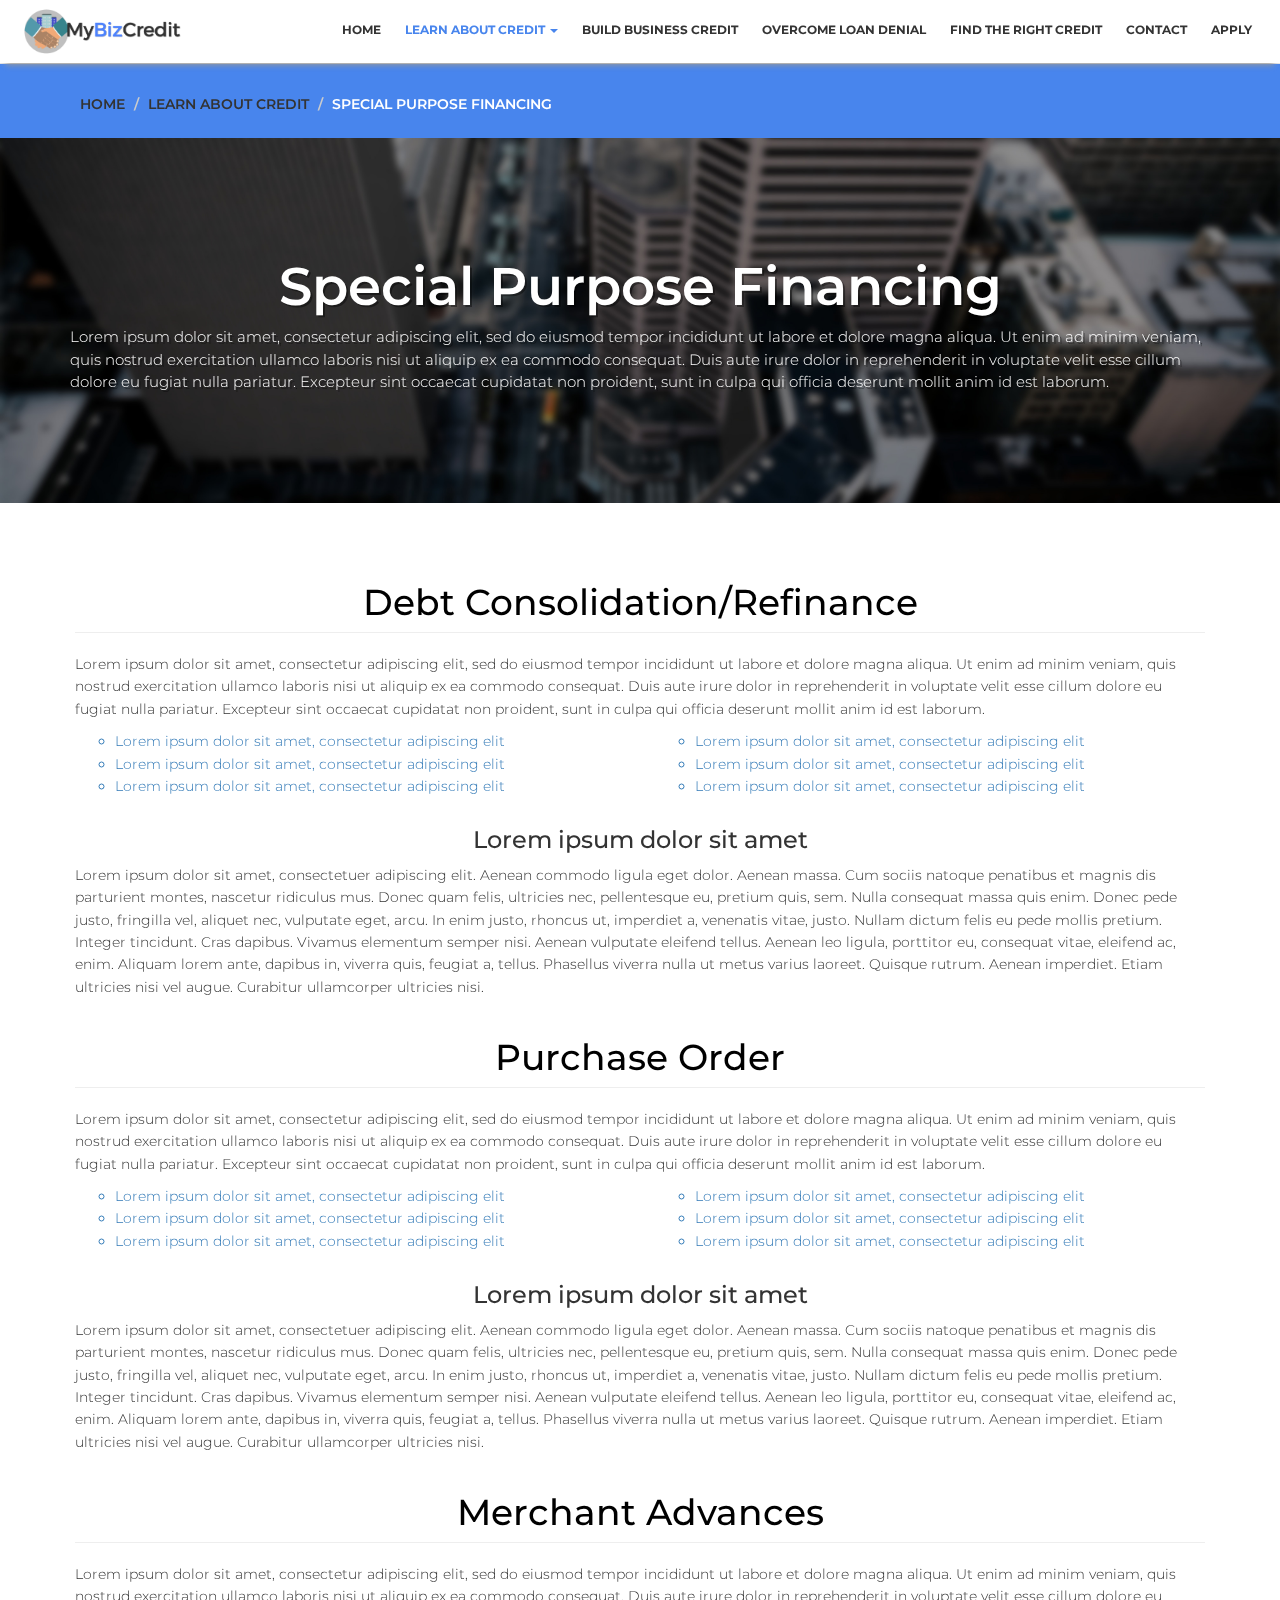
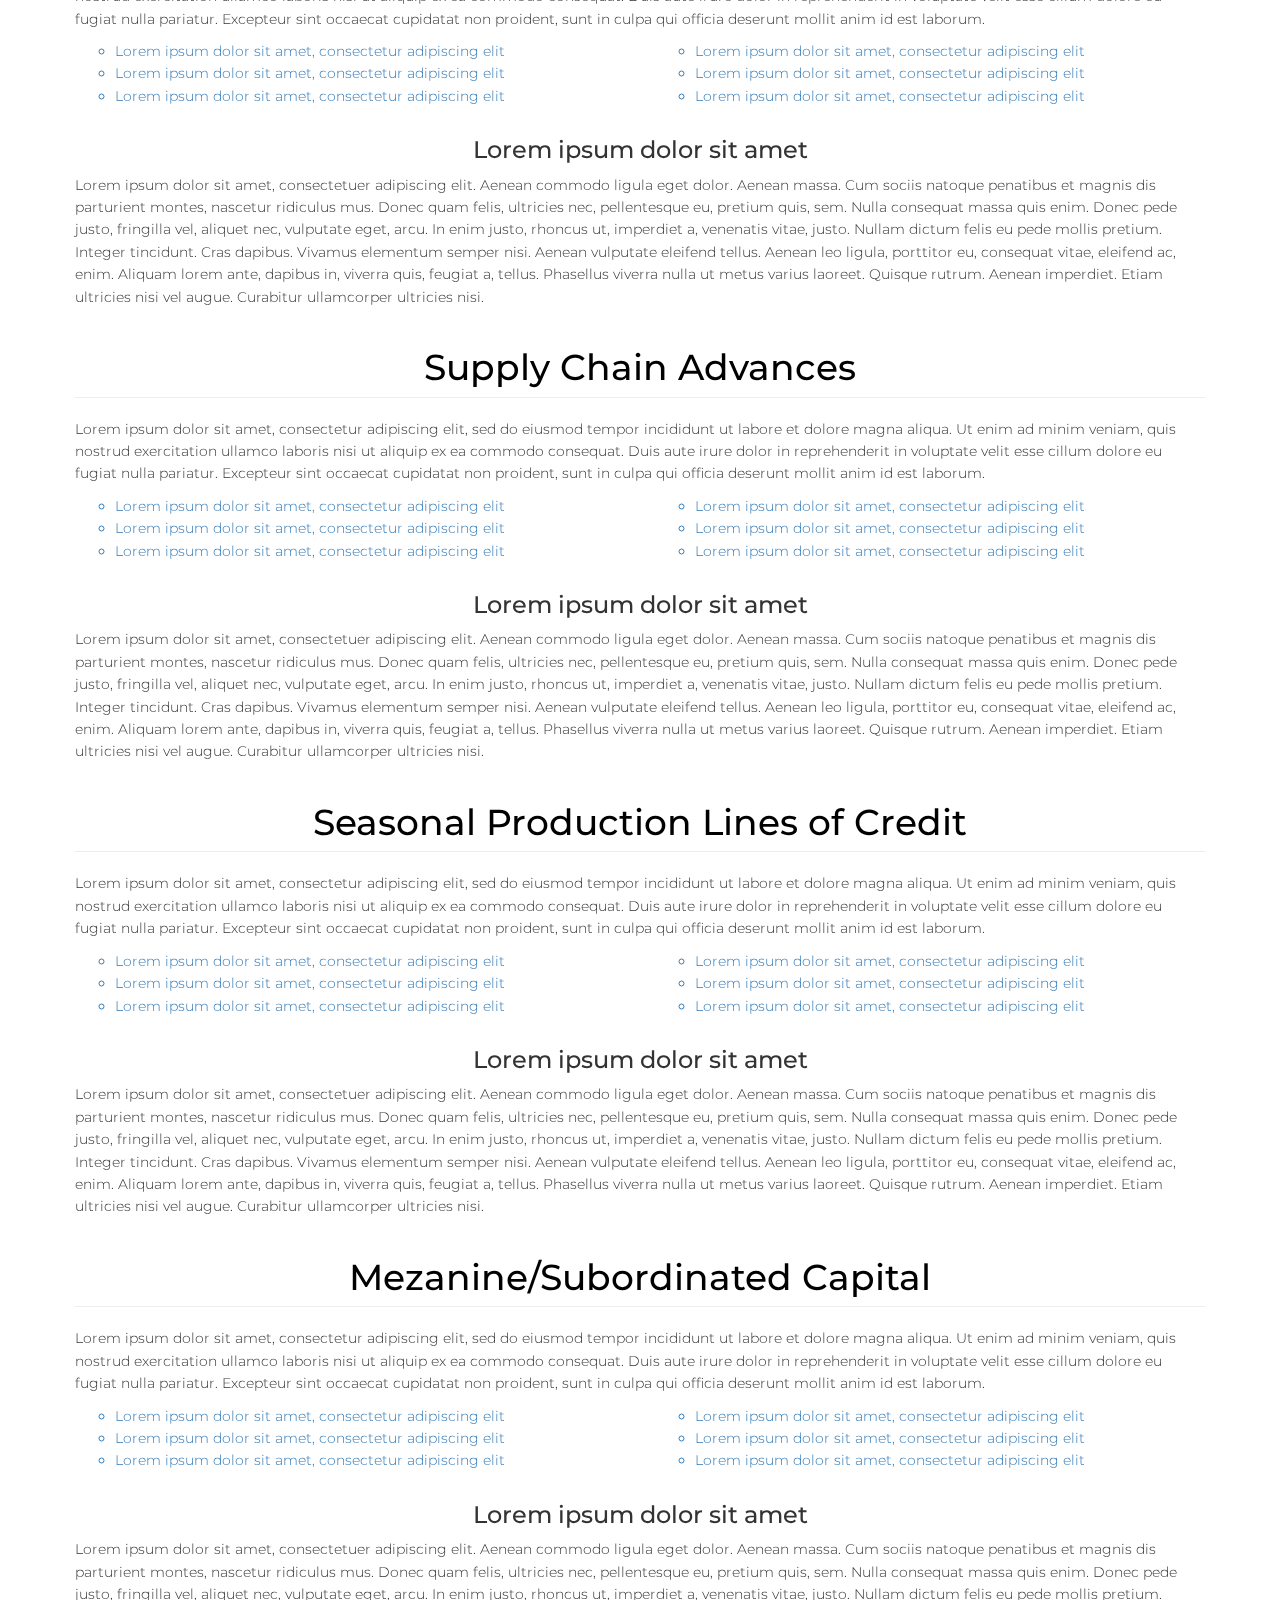
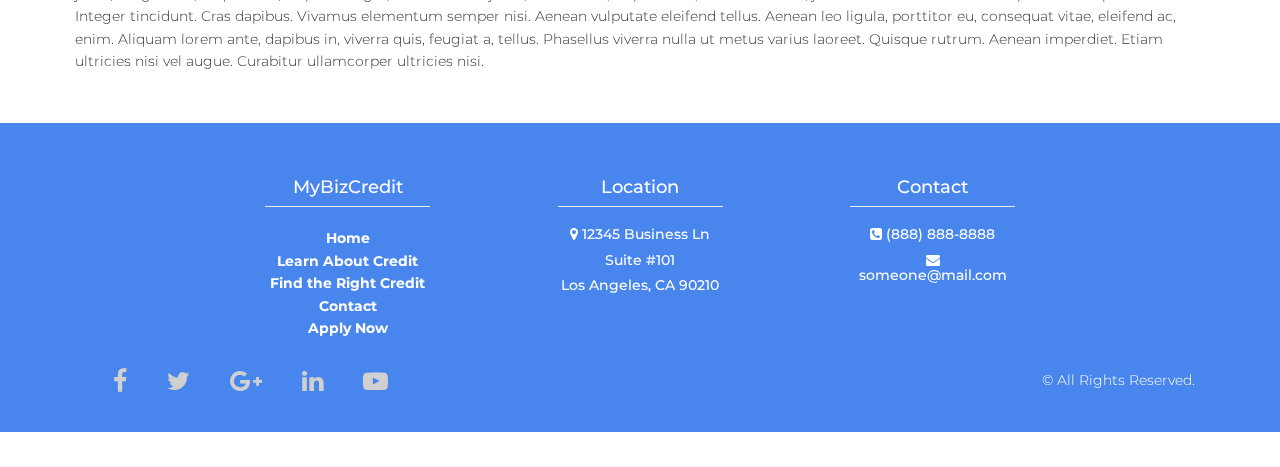
<file: specialPurposeFinancing.html>
<!DOCTYPE html>
<html lang="en">
  <head>
    <meta charset="utf-8">
    <meta http-equiv="X-UA-Compatible" content="IE=edge">
    <meta name="viewport" content="width=device-width, initial-scale=1">
    <title>Special Purpose Financing</title>

    <!-- Bootstrap -->
	<link href="css/bootstrap.min.css" rel="stylesheet">
	<link href="https://maxcdn.bootstrapcdn.com/font-awesome/4.7.0/css/font-awesome.min.css" rel="stylesheet" integrity="sha384-wvfXpqpZZVQGK6TAh5PVlGOfQNHSoD2xbE+QkPxCAFlNEevoEH3Sl0sibVcOQVnN" crossorigin="anonymous">
	<link rel="stylesheet" href="css/animate.css">
	<!--<link href="css/prettyPhoto.css" rel="stylesheet">-->
	<link href="css/style.css" rel="stylesheet" />
  </head>
  <body>
	<header>		
		<nav class="navbar navbar-default navbar-fixed-top" role="navigation">
			<div class="navigation">
				<div class="container-fluid">					
					<div class="navbar-header">
						<button type="button" class="navbar-toggle collapsed" data-toggle="collapse" data-target=".navbar-collapse.collapse">
							<span class="sr-only">Toggle navigation</span>
							<span class="icon-bar"></span>
							<span class="icon-bar"></span>
							<span class="icon-bar"></span>
						</button>
						<div class="navbar-left">
							<!-- <a href="index.html"><h1>My<span>Biz</span>Credit</h1></a> -->
							<a href="index.html"><img src="images/logo3.png" class="img-responsive" width="175px"></a>
						</div>
					</div>
					
					<div class="navbar-collapse collapse">							
						<div class="menu">
							<ul class="nav nav-tabs" role="tablist">
								<li role="presentation"><a href="index.html" class="">Home</a></li>
								<!-- <li role="presentation"><a href="about.html">About Us</a></li> -->
								<!-- <li><a href="learnAboutCredit.html">Learn About Credit</a></li> -->
								<li class="dropdown">
									<a class="dropdown-toggle active" data-toggle="dropdown" href="learnAboutCredit.html" >Learn About Credit
									<span class="caret"></span></a>
									<ul class="dropdown-menu">
									<li><a href="learnAboutCredit.html">Learn About Credit</a></li>
									<li class="divider"></li>
									<li><a href="startup.html">Startup Financing</a></li>
									<li><a href="financingExisting.html">Financing for Existing Businesses</a></li>
									<li><a href="#">Special Purpose Financing</a></li>
									</ul>
								</li>
								<li><a href="buildBizCredit.html">Build Business Credit</a></li>
								<li><a href="loanDenial.html">Overcome Loan Denial</a></li>
								<li><a href="prequalify.html">Find the Right Credit</a></li>
								<!-- <li role="presentation"><a href="services.html">Services</a></li> -->
								<li role="presentation"><a href="contact.html">Contact</a></li>
								<li role="presentation"><a href="apply.html">Apply</a></li>						
							</ul>
						</div>
					</div>						
				</div>
			</div>	
		</nav>		
	</header>
	
	<div id="breadcrumb">
		<div class="container">	
			<div class="breadcrumb">							
				<li><a href="index.html">Home</a></li>
				<li><a href="learnAboutCredit.html">Learn About Credit</a></li>
				<li>Special Purpose Financing</li>			
			</div>		
		</div>	
	</div>
	<section class="pageHeader">
		<div class="container">
			<div>
                <h1 class="text-center textShadow">Special Purpose Financing</h1>
                <p class="textShadow">Lorem ipsum dolor sit amet, consectetur adipiscing elit, sed do eiusmod tempor incididunt ut labore et dolore magna aliqua. Ut enim ad minim veniam, quis nostrud exercitation ullamco laboris nisi ut aliquip ex ea commodo consequat. Duis aute irure dolor in reprehenderit in voluptate velit esse cillum dolore eu fugiat nulla pariatur. Excepteur sint occaecat cupidatat non proident, sunt in culpa qui officia deserunt mollit anim id est laborum.</p>
            </div>
		</div><!--/.container-->
	</section><!--/#partner-->
	
<div style="min-height: 100vh; padding: 40px 20px;" class="container">
	<div>
		<h1 class="text-center text-muted page-header">Debt Consolidation/Refinance</h3>
		<p>Lorem ipsum dolor sit amet, consectetur adipiscing elit, sed do eiusmod tempor incididunt ut labore et dolore magna aliqua. Ut enim ad minim veniam, quis nostrud exercitation ullamco laboris nisi ut aliquip ex ea commodo consequat. Duis aute irure dolor in reprehenderit in voluptate velit esse cillum dolore eu fugiat nulla pariatur. Excepteur sint occaecat cupidatat non proident, sunt in culpa qui officia deserunt mollit anim id est laborum.</p>
		<div class="row">
			<div class="col-sm-6">
				<ul class=" text-primary">
					<li>Lorem ipsum dolor sit amet, consectetur adipiscing elit</li>
					<li>Lorem ipsum dolor sit amet, consectetur adipiscing elit</li>
					<li>Lorem ipsum dolor sit amet, consectetur adipiscing elit</li>
				</ul>
			</div>
			<div class="col-sm-6">
				<ul class=" text-primary">
					<li>Lorem ipsum dolor sit amet, consectetur adipiscing elit</li>
					<li>Lorem ipsum dolor sit amet, consectetur adipiscing elit</li>
					<li>Lorem ipsum dolor sit amet, consectetur adipiscing elit</li>
				</ul>
			</div>
		</div>
		<h3 class="text-center">Lorem ipsum dolor sit amet</h5>
		<p>Lorem ipsum dolor sit amet, consectetuer adipiscing elit. Aenean commodo ligula eget dolor. Aenean massa. Cum sociis natoque penatibus et magnis dis parturient montes, nascetur ridiculus mus. Donec quam felis, ultricies nec, pellentesque eu, pretium quis, sem. Nulla consequat massa quis enim. Donec pede justo, fringilla vel, aliquet nec, vulputate eget, arcu. In enim justo, rhoncus ut, imperdiet a, venenatis vitae, justo. Nullam dictum felis eu pede mollis pretium. Integer tincidunt. Cras dapibus. Vivamus elementum semper nisi. Aenean vulputate eleifend tellus. Aenean leo ligula, porttitor eu, consequat vitae, eleifend ac, enim. Aliquam lorem ante, dapibus in, viverra quis, feugiat a, tellus. Phasellus viverra nulla ut metus varius laoreet. Quisque rutrum. Aenean imperdiet. Etiam ultricies nisi vel augue. Curabitur ullamcorper ultricies nisi.</p>
		
		
	</div>
    <div>
		<h1 class="text-center text-muted page-header">Purchase Order</h3>
		<p>Lorem ipsum dolor sit amet, consectetur adipiscing elit, sed do eiusmod tempor incididunt ut labore et dolore magna aliqua. Ut enim ad minim veniam, quis nostrud exercitation ullamco laboris nisi ut aliquip ex ea commodo consequat. Duis aute irure dolor in reprehenderit in voluptate velit esse cillum dolore eu fugiat nulla pariatur. Excepteur sint occaecat cupidatat non proident, sunt in culpa qui officia deserunt mollit anim id est laborum.</p>
		<div class="row">
			<div class="col-sm-6">
				<ul class=" text-primary">
					<li>Lorem ipsum dolor sit amet, consectetur adipiscing elit</li>
					<li>Lorem ipsum dolor sit amet, consectetur adipiscing elit</li>
					<li>Lorem ipsum dolor sit amet, consectetur adipiscing elit</li>
				</ul>
			</div>
			<div class="col-sm-6">
				<ul class=" text-primary">
					<li>Lorem ipsum dolor sit amet, consectetur adipiscing elit</li>
					<li>Lorem ipsum dolor sit amet, consectetur adipiscing elit</li>
					<li>Lorem ipsum dolor sit amet, consectetur adipiscing elit</li>
				</ul>
			</div>
		</div>
		<h3 class="text-center">Lorem ipsum dolor sit amet</h5>
		<p>Lorem ipsum dolor sit amet, consectetuer adipiscing elit. Aenean commodo ligula eget dolor. Aenean massa. Cum sociis natoque penatibus et magnis dis parturient montes, nascetur ridiculus mus. Donec quam felis, ultricies nec, pellentesque eu, pretium quis, sem. Nulla consequat massa quis enim. Donec pede justo, fringilla vel, aliquet nec, vulputate eget, arcu. In enim justo, rhoncus ut, imperdiet a, venenatis vitae, justo. Nullam dictum felis eu pede mollis pretium. Integer tincidunt. Cras dapibus. Vivamus elementum semper nisi. Aenean vulputate eleifend tellus. Aenean leo ligula, porttitor eu, consequat vitae, eleifend ac, enim. Aliquam lorem ante, dapibus in, viverra quis, feugiat a, tellus. Phasellus viverra nulla ut metus varius laoreet. Quisque rutrum. Aenean imperdiet. Etiam ultricies nisi vel augue. Curabitur ullamcorper ultricies nisi.</p>
		
		
	</div>
	<div>
		<h1 class="text-center text-muted page-header">Merchant Advances</h3>
		<p>Lorem ipsum dolor sit amet, consectetur adipiscing elit, sed do eiusmod tempor incididunt ut labore et dolore magna aliqua. Ut enim ad minim veniam, quis nostrud exercitation ullamco laboris nisi ut aliquip ex ea commodo consequat. Duis aute irure dolor in reprehenderit in voluptate velit esse cillum dolore eu fugiat nulla pariatur. Excepteur sint occaecat cupidatat non proident, sunt in culpa qui officia deserunt mollit anim id est laborum.</p>
		<div class="row">
			<div class="col-sm-6">
				<ul class=" text-primary">
					<li>Lorem ipsum dolor sit amet, consectetur adipiscing elit</li>
					<li>Lorem ipsum dolor sit amet, consectetur adipiscing elit</li>
					<li>Lorem ipsum dolor sit amet, consectetur adipiscing elit</li>
				</ul>
			</div>
			<div class="col-sm-6">
				<ul class=" text-primary">
					<li>Lorem ipsum dolor sit amet, consectetur adipiscing elit</li>
					<li>Lorem ipsum dolor sit amet, consectetur adipiscing elit</li>
					<li>Lorem ipsum dolor sit amet, consectetur adipiscing elit</li>
				</ul>
			</div>
		</div>
		<h3 class="text-center">Lorem ipsum dolor sit amet</h5>
		<p>Lorem ipsum dolor sit amet, consectetuer adipiscing elit. Aenean commodo ligula eget dolor. Aenean massa. Cum sociis natoque penatibus et magnis dis parturient montes, nascetur ridiculus mus. Donec quam felis, ultricies nec, pellentesque eu, pretium quis, sem. Nulla consequat massa quis enim. Donec pede justo, fringilla vel, aliquet nec, vulputate eget, arcu. In enim justo, rhoncus ut, imperdiet a, venenatis vitae, justo. Nullam dictum felis eu pede mollis pretium. Integer tincidunt. Cras dapibus. Vivamus elementum semper nisi. Aenean vulputate eleifend tellus. Aenean leo ligula, porttitor eu, consequat vitae, eleifend ac, enim. Aliquam lorem ante, dapibus in, viverra quis, feugiat a, tellus. Phasellus viverra nulla ut metus varius laoreet. Quisque rutrum. Aenean imperdiet. Etiam ultricies nisi vel augue. Curabitur ullamcorper ultricies nisi.</p>
		
		
	</div>
	<div>
		<h1 class="text-center text-muted page-header">Supply Chain Advances</h3>
		<p>Lorem ipsum dolor sit amet, consectetur adipiscing elit, sed do eiusmod tempor incididunt ut labore et dolore magna aliqua. Ut enim ad minim veniam, quis nostrud exercitation ullamco laboris nisi ut aliquip ex ea commodo consequat. Duis aute irure dolor in reprehenderit in voluptate velit esse cillum dolore eu fugiat nulla pariatur. Excepteur sint occaecat cupidatat non proident, sunt in culpa qui officia deserunt mollit anim id est laborum.</p>
		<div class="row">
			<div class="col-sm-6">
				<ul class=" text-primary">
					<li>Lorem ipsum dolor sit amet, consectetur adipiscing elit</li>
					<li>Lorem ipsum dolor sit amet, consectetur adipiscing elit</li>
					<li>Lorem ipsum dolor sit amet, consectetur adipiscing elit</li>
				</ul>
			</div>
			<div class="col-sm-6">
				<ul class=" text-primary">
					<li>Lorem ipsum dolor sit amet, consectetur adipiscing elit</li>
					<li>Lorem ipsum dolor sit amet, consectetur adipiscing elit</li>
					<li>Lorem ipsum dolor sit amet, consectetur adipiscing elit</li>
				</ul>
			</div>
		</div>
		<h3 class="text-center">Lorem ipsum dolor sit amet</h5>
		<p>Lorem ipsum dolor sit amet, consectetuer adipiscing elit. Aenean commodo ligula eget dolor. Aenean massa. Cum sociis natoque penatibus et magnis dis parturient montes, nascetur ridiculus mus. Donec quam felis, ultricies nec, pellentesque eu, pretium quis, sem. Nulla consequat massa quis enim. Donec pede justo, fringilla vel, aliquet nec, vulputate eget, arcu. In enim justo, rhoncus ut, imperdiet a, venenatis vitae, justo. Nullam dictum felis eu pede mollis pretium. Integer tincidunt. Cras dapibus. Vivamus elementum semper nisi. Aenean vulputate eleifend tellus. Aenean leo ligula, porttitor eu, consequat vitae, eleifend ac, enim. Aliquam lorem ante, dapibus in, viverra quis, feugiat a, tellus. Phasellus viverra nulla ut metus varius laoreet. Quisque rutrum. Aenean imperdiet. Etiam ultricies nisi vel augue. Curabitur ullamcorper ultricies nisi.</p>
		
		
	</div>
	<div>
		<h1 class="text-center text-muted page-header">Seasonal Production Lines of Credit</h3>
		<p>Lorem ipsum dolor sit amet, consectetur adipiscing elit, sed do eiusmod tempor incididunt ut labore et dolore magna aliqua. Ut enim ad minim veniam, quis nostrud exercitation ullamco laboris nisi ut aliquip ex ea commodo consequat. Duis aute irure dolor in reprehenderit in voluptate velit esse cillum dolore eu fugiat nulla pariatur. Excepteur sint occaecat cupidatat non proident, sunt in culpa qui officia deserunt mollit anim id est laborum.</p>
		<div class="row">
			<div class="col-sm-6">
				<ul class=" text-primary">
					<li>Lorem ipsum dolor sit amet, consectetur adipiscing elit</li>
					<li>Lorem ipsum dolor sit amet, consectetur adipiscing elit</li>
					<li>Lorem ipsum dolor sit amet, consectetur adipiscing elit</li>
				</ul>
			</div>
			<div class="col-sm-6">
				<ul class=" text-primary">
					<li>Lorem ipsum dolor sit amet, consectetur adipiscing elit</li>
					<li>Lorem ipsum dolor sit amet, consectetur adipiscing elit</li>
					<li>Lorem ipsum dolor sit amet, consectetur adipiscing elit</li>
				</ul>
			</div>
		</div>
		<h3 class="text-center">Lorem ipsum dolor sit amet</h5>
		<p>Lorem ipsum dolor sit amet, consectetuer adipiscing elit. Aenean commodo ligula eget dolor. Aenean massa. Cum sociis natoque penatibus et magnis dis parturient montes, nascetur ridiculus mus. Donec quam felis, ultricies nec, pellentesque eu, pretium quis, sem. Nulla consequat massa quis enim. Donec pede justo, fringilla vel, aliquet nec, vulputate eget, arcu. In enim justo, rhoncus ut, imperdiet a, venenatis vitae, justo. Nullam dictum felis eu pede mollis pretium. Integer tincidunt. Cras dapibus. Vivamus elementum semper nisi. Aenean vulputate eleifend tellus. Aenean leo ligula, porttitor eu, consequat vitae, eleifend ac, enim. Aliquam lorem ante, dapibus in, viverra quis, feugiat a, tellus. Phasellus viverra nulla ut metus varius laoreet. Quisque rutrum. Aenean imperdiet. Etiam ultricies nisi vel augue. Curabitur ullamcorper ultricies nisi.</p>
		
		
	</div>
	<div>
		<h1 class="text-center text-muted page-header">Mezanine/Subordinated Capital</h3>
		<p>Lorem ipsum dolor sit amet, consectetur adipiscing elit, sed do eiusmod tempor incididunt ut labore et dolore magna aliqua. Ut enim ad minim veniam, quis nostrud exercitation ullamco laboris nisi ut aliquip ex ea commodo consequat. Duis aute irure dolor in reprehenderit in voluptate velit esse cillum dolore eu fugiat nulla pariatur. Excepteur sint occaecat cupidatat non proident, sunt in culpa qui officia deserunt mollit anim id est laborum.</p>
		<div class="row">
			<div class="col-sm-6">
				<ul class=" text-primary">
					<li>Lorem ipsum dolor sit amet, consectetur adipiscing elit</li>
					<li>Lorem ipsum dolor sit amet, consectetur adipiscing elit</li>
					<li>Lorem ipsum dolor sit amet, consectetur adipiscing elit</li>
				</ul>
			</div>
			<div class="col-sm-6">
				<ul class=" text-primary">
					<li>Lorem ipsum dolor sit amet, consectetur adipiscing elit</li>
					<li>Lorem ipsum dolor sit amet, consectetur adipiscing elit</li>
					<li>Lorem ipsum dolor sit amet, consectetur adipiscing elit</li>
				</ul>
			</div>
		</div>
		<h3 class="text-center">Lorem ipsum dolor sit amet</h5>
		<p>Lorem ipsum dolor sit amet, consectetuer adipiscing elit. Aenean commodo ligula eget dolor. Aenean massa. Cum sociis natoque penatibus et magnis dis parturient montes, nascetur ridiculus mus. Donec quam felis, ultricies nec, pellentesque eu, pretium quis, sem. Nulla consequat massa quis enim. Donec pede justo, fringilla vel, aliquet nec, vulputate eget, arcu. In enim justo, rhoncus ut, imperdiet a, venenatis vitae, justo. Nullam dictum felis eu pede mollis pretium. Integer tincidunt. Cras dapibus. Vivamus elementum semper nisi. Aenean vulputate eleifend tellus. Aenean leo ligula, porttitor eu, consequat vitae, eleifend ac, enim. Aliquam lorem ante, dapibus in, viverra quis, feugiat a, tellus. Phasellus viverra nulla ut metus varius laoreet. Quisque rutrum. Aenean imperdiet. Etiam ultricies nisi vel augue. Curabitur ullamcorper ultricies nisi.</p>
		
		
	</div>
</div>
	
	<footer>
		<div class="footer">
			<div class="container">
				<div class="row text-center" id="footerLinks">
						<div class="col-md-2 col-md-offset-2">
							<h4 class="page-header">MyBizCredit</h4>
							<a href="index.html"><strong>Home</strong></a><br>
							<a href="learnAboutCredit.html"><strong>Learn About Credit</strong></a><br>
							<a href="findRightCredit.html"><strong>Find the Right Credit</strong></a><br>
							<a href="contact.html"><strong>Contact</strong></a><br>
							<a href="apply.html"><strong>Apply Now</strong></a><br>
						</div>
						<div class="col-md-2 col-md-offset-1">
							<h4 class="page-header">Location</h4>
							<h5><span class="fa fa-map-marker"></span> 12345 Business Ln</h5>
							<h5>Suite #101</h5>
							<h5>Los Angeles, CA 90210</h5>
							
						</div>
						<div class="col-md-2 col-md-offset-1">
							<h4 class="page-header">Contact</h4>
							<h5><span class="fa fa-phone-square"></span> (888) 888-8888</h5>
							<h5><span class="fa fa-envelope"></span> someone@mail.com</h5>
						</div>
				</div>
			</div>

			<div class="container">
				<div class="social-icon">
					<div class="col-md-6">
						<ul class="social-network">
							<li><a href="#" class="fb tool-tip" title="Facebook"><i class="fa fa-facebook"></i></a></li>
							<li><a href="#" class="twitter tool-tip" title="Twitter"><i class="fa fa-twitter"></i></a></li>
							<li><a href="#" class="gplus tool-tip" title="Google Plus"><i class="fa fa-google-plus"></i></a></li>
							<li><a href="#" class="linkedin tool-tip" title="Linkedin"><i class="fa fa-linkedin"></i></a></li>
							<li><a href="#" class="ytube tool-tip" title="You Tube"><i class="fa fa-youtube-play"></i></a></li>
						</ul>	
					</div>
				</div>
				
				<div class="col-md-4 col-md-offset-2">
					<div class="copyright">
						&copy; All Rights Reserved.
                        
					</div>
				</div>						
			</div>
			
			
			<div class="pull-right">
				<a href="#home" class="scrollup"><i class="fa fa-angle-up fa-3x"></i></a>
			</div>		
		</div>
	</footer>

	
	
    <!-- jQuery (necessary for Bootstrap's JavaScript plugins) -->
	<script src="js/jquery-2.1.1.min.js"></script>	
    <!-- Include all compiled plugins (below), or include individual files as needed -->
    <script src="js/bootstrap.min.js"></script>
	<script src="js/wow.min.js"></script>
	<script src="js/functions.js"></script>
	
</body>
</html>
</file>
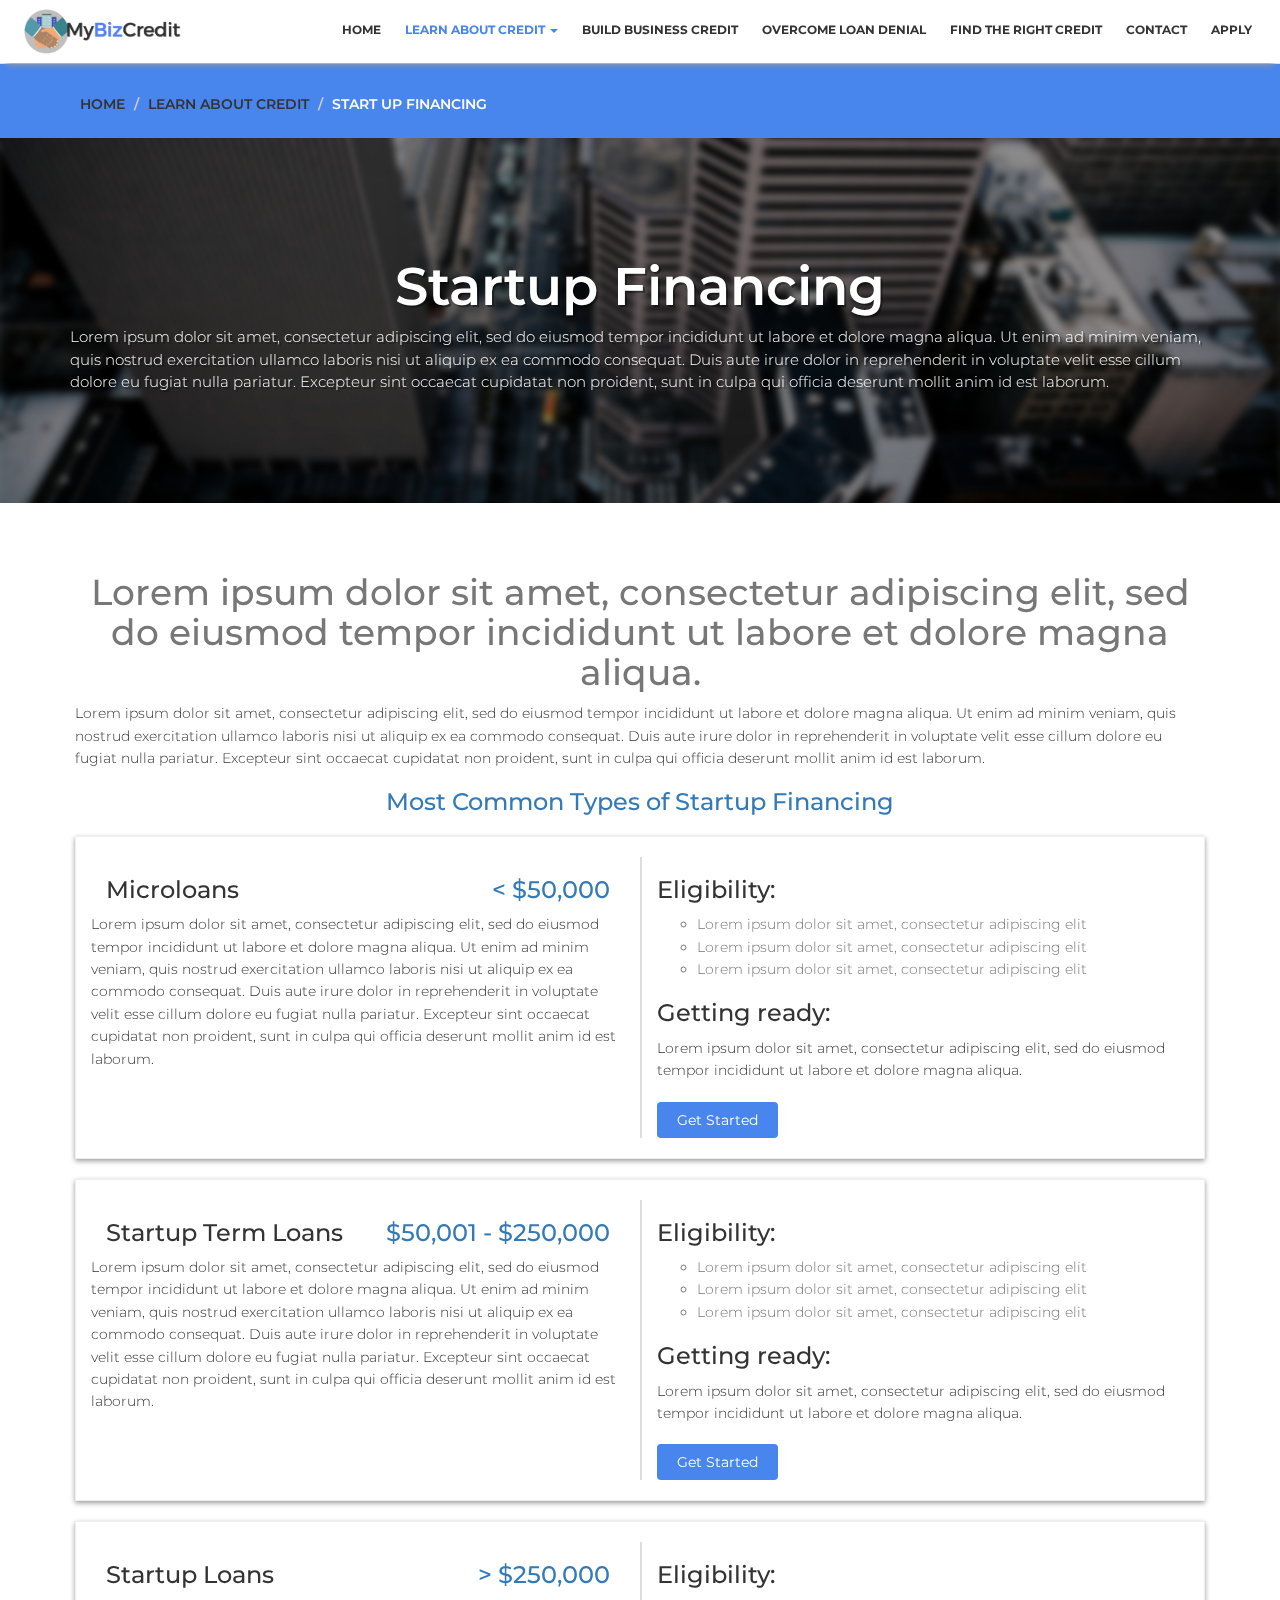
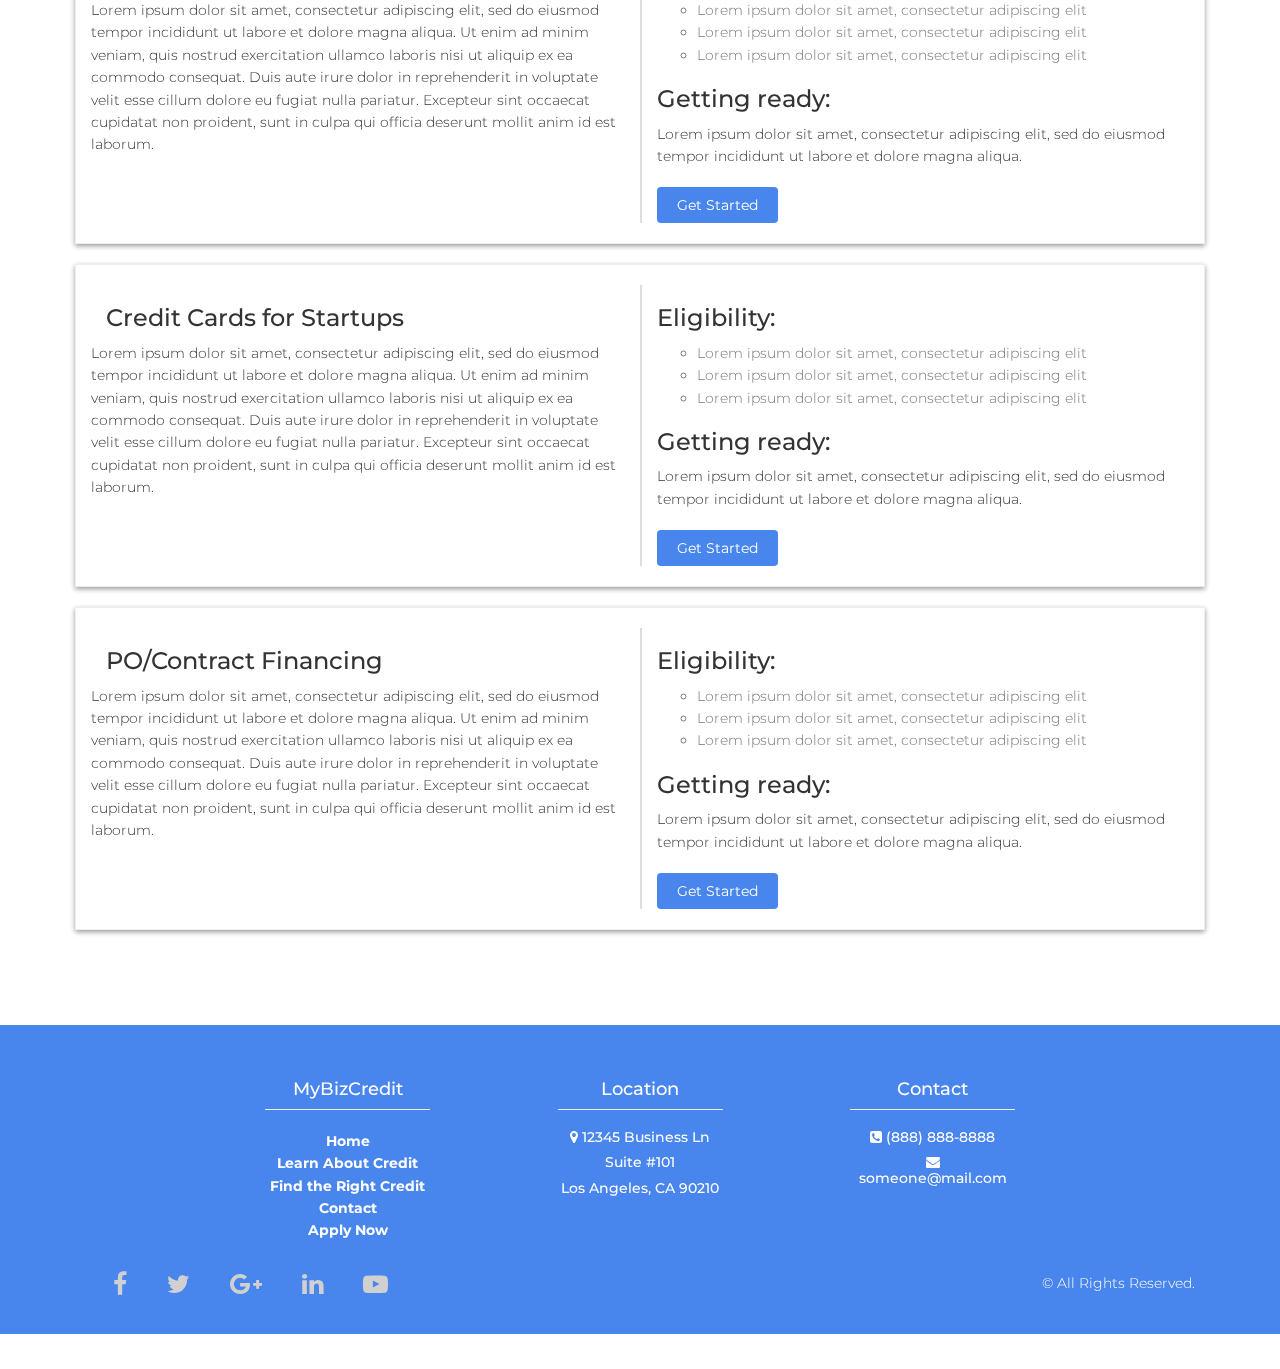
<file: startup.html>
<!DOCTYPE html>
<html lang="en">
  <head>
    <meta charset="utf-8">
    <meta http-equiv="X-UA-Compatible" content="IE=edge">
    <meta name="viewport" content="width=device-width, initial-scale=1">
    <title>Start Up Financing</title>

    <!-- Bootstrap -->
	<link href="css/bootstrap.min.css" rel="stylesheet">
	<link href="https://maxcdn.bootstrapcdn.com/font-awesome/4.7.0/css/font-awesome.min.css" rel="stylesheet" integrity="sha384-wvfXpqpZZVQGK6TAh5PVlGOfQNHSoD2xbE+QkPxCAFlNEevoEH3Sl0sibVcOQVnN" crossorigin="anonymous">
	<link rel="stylesheet" href="css/animate.css">
	<!--<link href="css/prettyPhoto.css" rel="stylesheet">-->
	<link href="css/style.css" rel="stylesheet" />
  </head>
  <body>
	<header>		
		<nav class="navbar navbar-default navbar-fixed-top" role="navigation">
			<div class="navigation">
				<div class="container-fluid">					
					<div class="navbar-header">
						<button type="button" class="navbar-toggle collapsed" data-toggle="collapse" data-target=".navbar-collapse.collapse">
							<span class="sr-only">Toggle navigation</span>
							<span class="icon-bar"></span>
							<span class="icon-bar"></span>
							<span class="icon-bar"></span>
						</button>
						<div class="navbar-left">
							<!-- <a href="index.html"><h1>My<span>Biz</span>Credit</h1></a> -->
							<a href="index.html"><img src="images/logo3.png" class="img-responsive" width="175px"></a>
						</div>
					</div>
					
					<div class="navbar-collapse collapse">							
						<div class="menu">
							<ul class="nav nav-tabs" role="tablist">
								<li role="presentation"><a href="index.html" class="">Home</a></li>
								<!-- <li role="presentation"><a href="about.html">About Us</a></li> -->
								<!-- <li><a href="learnAboutCredit.html">Learn About Credit</a></li> -->
								<li class="dropdown">
									<a class="dropdown-toggle active" data-toggle="dropdown" href="learnAboutCredit.html" >Learn About Credit
									<span class="caret"></span></a>
									<ul class="dropdown-menu">
									<li><a href="learnAboutCredit.html">Learn About Credit</a></li>
									<li class="divider"></li>
									<li><a href="#">Startup Financing</a></li>
									<li><a href="financingExisting.html">Financing for Existing Businesses</a></li>
									<li><a href="specialPurposeFinancing.html">Special Purpose Financing</a></li>
									</ul>
								</li>
								<li><a href="buildBizCredit.html">Build Business Credit</a></li>
								<li><a href="loanDenial.html">Overcome Loan Denial</a></li>
								<li><a href="prequalify.html">Find the Right Credit</a></li>
								<!-- <li role="presentation"><a href="services.html">Services</a></li> -->
								<li role="presentation"><a href="contact.html">Contact</a></li>
								<li role="presentation"><a href="apply.html">Apply</a></li>
							</ul>
						</div>
					</div>						
				</div>
			</div>	
		</nav>		
	</header>
	
	<div id="breadcrumb">
		<div class="container">	
			<div class="breadcrumb">							
				<li><a href="index.html">Home</a></li>
				<li><a href="learnAboutCredit.html">Learn About Credit</a></li>
				<li>Start Up Financing</li>			
			</div>		
		</div>	
	</div>
	<section class="pageHeader">
		<div class="container">
			<div>
                <h1 class="text-center textShadow">Startup Financing</h1>
                <p class="textShadow">Lorem ipsum dolor sit amet, consectetur adipiscing elit, sed do eiusmod tempor incididunt ut labore et dolore magna aliqua. Ut enim ad minim veniam, quis nostrud exercitation ullamco laboris nisi ut aliquip ex ea commodo consequat. Duis aute irure dolor in reprehenderit in voluptate velit esse cillum dolore eu fugiat nulla pariatur. Excepteur sint occaecat cupidatat non proident, sunt in culpa qui officia deserunt mollit anim id est laborum.</p>
            </div>
		</div><!--/.container-->
	</section><!--/#partner-->
    <div class="container marketing">
    	
        <div>
            <!--<img src="images/biz5.jpg" class="center-block img-responsive">-->
            <h1 class="text-center text-muted">Lorem ipsum dolor sit amet, consectetur adipiscing elit, sed do eiusmod tempor incididunt ut labore et dolore magna aliqua.</h1>
            <p>Lorem ipsum dolor sit amet, consectetur adipiscing elit, sed do eiusmod tempor incididunt ut labore et dolore magna aliqua. Ut enim ad minim veniam, quis nostrud exercitation ullamco laboris nisi ut aliquip ex ea commodo consequat. Duis aute irure dolor in reprehenderit in voluptate velit esse cillum dolore eu fugiat nulla pariatur. Excepteur sint occaecat cupidatat non proident, sunt in culpa qui officia deserunt mollit anim id est laborum.</p>
        </div>
        <div>
            <h3 class="text-center text-primary">Most Common Types of Startup Financing</h3>
            <div class="row financingType">
                <div class="col-md-6 ">
					<div class="col-sm-6">
						<h3 class="finHeading">Microloans</h3>
					</div>
                    <div class="col-sm-6">
						<h3 class="finRange text-primary">&lt; $50,000</h3>
					</div>
                    <p>Lorem ipsum dolor sit amet, consectetur adipiscing elit, sed do eiusmod tempor incididunt ut labore et dolore magna aliqua. Ut enim ad minim veniam, quis nostrud exercitation ullamco laboris nisi ut aliquip ex ea commodo consequat. Duis aute irure dolor in reprehenderit in voluptate velit esse cillum dolore eu fugiat nulla pariatur. Excepteur sint occaecat cupidatat non proident, sunt in culpa qui officia deserunt mollit anim id est laborum.</p>
                </div>
                <div class="col-md-6 left-border">
                    <h3>Eligibility:</h3>
                    <ul class="text-muted">
                        <li>Lorem ipsum dolor sit amet, consectetur adipiscing elit</li>
                        <li>Lorem ipsum dolor sit amet, consectetur adipiscing elit</li>
                        <li>Lorem ipsum dolor sit amet, consectetur adipiscing elit</li>
                    </ul>
                    <h3>Getting ready:</h3>
					<p>Lorem ipsum dolor sit amet, consectetur adipiscing elit, sed do eiusmod tempor incididunt ut labore et dolore magna aliqua.</p>
					<a href="prequalify.html" class="btn btn-primary">Get Started</a>
                </div>
            </div>
            <div class="row financingType">
                <div class="col-md-6">
					<div class="col-sm-6">
						<h3 class="finHeading">Startup Term Loans</h3>
					</div>
                    <div class="col-sm-6">
						<h3 class="finRange text-primary">$50,001 - $250,000</h3>
					</div>
                    <p>Lorem ipsum dolor sit amet, consectetur adipiscing elit, sed do eiusmod tempor incididunt ut labore et dolore magna aliqua. Ut enim ad minim veniam, quis nostrud exercitation ullamco laboris nisi ut aliquip ex ea commodo consequat. Duis aute irure dolor in reprehenderit in voluptate velit esse cillum dolore eu fugiat nulla pariatur. Excepteur sint occaecat cupidatat non proident, sunt in culpa qui officia deserunt mollit anim id est laborum.</p>
                </div>
                <div class="col-md-6 left-border">
                    <h3>Eligibility:</h3>
                    <ul class="text-muted">
                        <li>Lorem ipsum dolor sit amet, consectetur adipiscing elit</li>
                        <li>Lorem ipsum dolor sit amet, consectetur adipiscing elit</li>
                        <li>Lorem ipsum dolor sit amet, consectetur adipiscing elit</li>
                    </ul>
                    <h3>Getting ready:</h3>
					<p>Lorem ipsum dolor sit amet, consectetur adipiscing elit, sed do eiusmod tempor incididunt ut labore et dolore magna aliqua.</p>
					<a href="prequalify.html" class="btn btn-primary">Get Started</a>
                </div>
            </div>
            <div class="row financingType">
                <div class="col-md-6">
                    <div class="col-sm-6">
						<h3 class="finHeading">Startup Loans</h3>
					</div>
                    <div class="col-sm-6">
						<h3 class="finRange text-primary">&gt; $250,000</h3>
					</div>
                    <p>Lorem ipsum dolor sit amet, consectetur adipiscing elit, sed do eiusmod tempor incididunt ut labore et dolore magna aliqua. Ut enim ad minim veniam, quis nostrud exercitation ullamco laboris nisi ut aliquip ex ea commodo consequat. Duis aute irure dolor in reprehenderit in voluptate velit esse cillum dolore eu fugiat nulla pariatur. Excepteur sint occaecat cupidatat non proident, sunt in culpa qui officia deserunt mollit anim id est laborum.</p>
                </div>
                <div class="col-md-6 left-border">
                    <h3>Eligibility:</h3>
                    <ul class="text-muted">
                        <li>Lorem ipsum dolor sit amet, consectetur adipiscing elit</li>
                        <li>Lorem ipsum dolor sit amet, consectetur adipiscing elit</li>
                        <li>Lorem ipsum dolor sit amet, consectetur adipiscing elit</li>
                    </ul>
                    <h3>Getting ready:</h3>
					<p>Lorem ipsum dolor sit amet, consectetur adipiscing elit, sed do eiusmod tempor incididunt ut labore et dolore magna aliqua.</p>
					<a href="prequalify.html" class="btn btn-primary">Get Started</a>
                </div>
            </div>
            <div class="row financingType">
                <div class="col-md-6">
                	<div class="col-sm-12">
                    	<h3 class="finHeading">Credit Cards for Startups </h3>
                    </div>
                    <p>Lorem ipsum dolor sit amet, consectetur adipiscing elit, sed do eiusmod tempor incididunt ut labore et dolore magna aliqua. Ut enim ad minim veniam, quis nostrud exercitation ullamco laboris nisi ut aliquip ex ea commodo consequat. Duis aute irure dolor in reprehenderit in voluptate velit esse cillum dolore eu fugiat nulla pariatur. Excepteur sint occaecat cupidatat non proident, sunt in culpa qui officia deserunt mollit anim id est laborum.</p>
                </div>
                <div class="col-md-6 left-border">
                    <h3>Eligibility:</h3>
                    <ul class="text-muted">
                        <li>Lorem ipsum dolor sit amet, consectetur adipiscing elit</li>
                        <li>Lorem ipsum dolor sit amet, consectetur adipiscing elit</li>
                        <li>Lorem ipsum dolor sit amet, consectetur adipiscing elit</li>
                    </ul>
                    <h3>Getting ready:</h3>
					<p>Lorem ipsum dolor sit amet, consectetur adipiscing elit, sed do eiusmod tempor incididunt ut labore et dolore magna aliqua.</p>
					<a href="prequalify.html" class="btn btn-primary">Get Started</a>
                </div>
			</div>
			<div class="row financingType">
					<div class="col-md-6">
						<div class="col-sm-12">
							<h3 class="finHeading">PO/Contract Financing </h3>
						</div>
						<p>Lorem ipsum dolor sit amet, consectetur adipiscing elit, sed do eiusmod tempor incididunt ut labore et dolore magna aliqua. Ut enim ad minim veniam, quis nostrud exercitation ullamco laboris nisi ut aliquip ex ea commodo consequat. Duis aute irure dolor in reprehenderit in voluptate velit esse cillum dolore eu fugiat nulla pariatur. Excepteur sint occaecat cupidatat non proident, sunt in culpa qui officia deserunt mollit anim id est laborum.</p>
					</div>
					<div class="col-md-6 left-border">
						<h3>Eligibility:</h3>
						<ul class="text-muted">
							<li>Lorem ipsum dolor sit amet, consectetur adipiscing elit</li>
							<li>Lorem ipsum dolor sit amet, consectetur adipiscing elit</li>
							<li>Lorem ipsum dolor sit amet, consectetur adipiscing elit</li>
						</ul>
						<h3>Getting ready:</h3>
						<p>Lorem ipsum dolor sit amet, consectetur adipiscing elit, sed do eiusmod tempor incididunt ut labore et dolore magna aliqua.</p>
						<a href="prequalify.html" class="btn btn-primary">Get Started</a>
					</div>
				</div>
        </div>
        
        
       
        
    </div>
	
	<footer>
		<div class="footer">
			<div class="container">
				<div class="row text-center" id="footerLinks">
						<div class="col-md-2 col-md-offset-2">
							<h4 class="page-header">MyBizCredit</h4>
							<a href="index.html"><strong>Home</strong></a><br>
							<a href="learnAboutCredit.html"><strong>Learn About Credit</strong></a><br>
							<a href="findRightCredit.html"><strong>Find the Right Credit</strong></a><br>
							<a href="contact.html"><strong>Contact</strong></a><br>
							<a href="apply.html"><strong>Apply Now</strong></a><br>
						</div>
						<div class="col-md-2 col-md-offset-1">
							<h4 class="page-header">Location</h4>
							<h5><span class="fa fa-map-marker"></span> 12345 Business Ln</h5>
							<h5>Suite #101</h5>
							<h5>Los Angeles, CA 90210</h5>
							
						</div>
						<div class="col-md-2 col-md-offset-1">
							<h4 class="page-header">Contact</h4>
							<h5><span class="fa fa-phone-square"></span> (888) 888-8888</h5>
							<h5><span class="fa fa-envelope"></span> someone@mail.com</h5>
						</div>
				</div>
			</div>

			<div class="container">
				<div class="social-icon">
					<div class="col-md-6">
						<ul class="social-network">
							<li><a href="#" class="fb tool-tip" title="Facebook"><i class="fa fa-facebook"></i></a></li>
							<li><a href="#" class="twitter tool-tip" title="Twitter"><i class="fa fa-twitter"></i></a></li>
							<li><a href="#" class="gplus tool-tip" title="Google Plus"><i class="fa fa-google-plus"></i></a></li>
							<li><a href="#" class="linkedin tool-tip" title="Linkedin"><i class="fa fa-linkedin"></i></a></li>
							<li><a href="#" class="ytube tool-tip" title="You Tube"><i class="fa fa-youtube-play"></i></a></li>
						</ul>	
					</div>
				</div>
				
				<div class="col-md-4 col-md-offset-2">
					<div class="copyright">
						&copy; All Rights Reserved.
                        
					</div>
				</div>						
			</div>
			
			
			<div class="pull-right">
				<a href="#home" class="scrollup"><i class="fa fa-angle-up fa-3x"></i></a>
			</div>		
		</div>
	</footer>

	
	
    <!-- jQuery (necessary for Bootstrap's JavaScript plugins) -->
	<script src="js/jquery-2.1.1.min.js"></script>	
    <!-- Include all compiled plugins (below), or include individual files as needed -->
    <script src="js/bootstrap.min.js"></script>
	<script src="js/wow.min.js"></script>
	<script src="js/functions.js"></script>
	
</body>
</html>
</file>
<file: css/prettyPhoto.css>
div.pp_default .pp_top,div.pp_default .pp_top .pp_middle,div.pp_default .pp_top .pp_left,div.pp_default .pp_top .pp_right,div.pp_default .pp_bottom,div.pp_default .pp_bottom .pp_left,div.pp_default .pp_bottom .pp_middle,div.pp_default .pp_bottom .pp_right{height:13px}
div.pp_default .pp_top .pp_left{background:url(../images/prettyPhoto/default/sprite.png) -78px -93px no-repeat}
div.pp_default .pp_top .pp_middle{background:url(../images/prettyPhoto/default/sprite_x.png) top left repeat-x}
div.pp_default .pp_top .pp_right{background:url(../images/prettyPhoto/default/sprite.png) -112px -93px no-repeat}
div.pp_default .pp_content .ppt{color:#f8f8f8}
div.pp_default .pp_content_container .pp_left{background:url(../images/prettyPhoto/default/sprite_y.png) -7px 0 repeat-y;padding-left:13px}
div.pp_default .pp_content_container .pp_right{background:url(../images/prettyPhoto/default/sprite_y.png) top right repeat-y;padding-right:13px}
div.pp_default .pp_next:hover{background:url(../images/prettyPhoto/default/sprite_next.png) center right no-repeat;cursor:pointer}
div.pp_default .pp_previous:hover{background:url(../images/prettyPhoto/default/sprite_prev.png) center left no-repeat;cursor:pointer}
div.pp_default .pp_expand{background:url(../images/prettyPhoto/default/sprite.png) 0 -29px no-repeat;cursor:pointer;width:28px;height:28px}
div.pp_default .pp_expand:hover{background:url(../images/prettyPhoto/default/sprite.png) 0 -56px no-repeat;cursor:pointer}
div.pp_default .pp_contract{background:url(../images/prettyPhoto/default/sprite.png) 0 -84px no-repeat;cursor:pointer;width:28px;height:28px}
div.pp_default .pp_contract:hover{background:url(../images/prettyPhoto/default/sprite.png) 0 -113px no-repeat;cursor:pointer}
div.pp_default .pp_close{width:30px;height:30px;background:url(../images/prettyPhoto/default/sprite.png) 2px 1px no-repeat;cursor:pointer}
div.pp_default .pp_gallery ul li a{background:url(../images/prettyPhoto/default/default_thumb.png) center center #f8f8f8;border:1px solid #aaa}
div.pp_default .pp_social{margin-top:7px}
div.pp_default .pp_gallery a.pp_arrow_previous,div.pp_default .pp_gallery a.pp_arrow_next{position:static;left:auto}
div.pp_default .pp_nav .pp_play,div.pp_default .pp_nav .pp_pause{background:url(../images/prettyPhoto/default/sprite.png) -51px 1px no-repeat;height:30px;width:30px}
div.pp_default .pp_nav .pp_pause{background-position:-51px -29px}
div.pp_default a.pp_arrow_previous,div.pp_default a.pp_arrow_next{background:url(../images/prettyPhoto/default/sprite.png) -31px -3px no-repeat;height:20px;width:20px;margin:4px 0 0}
div.pp_default a.pp_arrow_next{left:52px;background-position:-82px -3px}
div.pp_default .pp_content_container .pp_details{margin-top:5px}
div.pp_default .pp_nav{clear:none;height:30px;width:110px;position:relative}
div.pp_default .pp_nav .currentTextHolder{font-family:Georgia;font-style:italic;color:#999;font-size:11px;left:75px;line-height:25px;position:absolute;top:2px;margin:0;padding:0 0 0 10px}
div.pp_default .pp_close:hover,div.pp_default .pp_nav .pp_play:hover,div.pp_default .pp_nav .pp_pause:hover,div.pp_default .pp_arrow_next:hover,div.pp_default .pp_arrow_previous:hover{opacity:0.7}
div.pp_default .pp_description{font-size:11px;font-weight:700;line-height:14px;margin:5px 50px 5px 0}
div.pp_default .pp_bottom .pp_left{background:url(../images/prettyPhoto/default/sprite.png) -78px -127px no-repeat}
div.pp_default .pp_bottom .pp_middle{background:url(../images/prettyPhoto/default/sprite_x.png) bottom left repeat-x}
div.pp_default .pp_bottom .pp_right{background:url(../images/prettyPhoto/default/sprite.png) -112px -127px no-repeat}
div.pp_default .pp_loaderIcon{background:url(../images/prettyPhoto/default/loader.gif) center center no-repeat}
div.light_rounded .pp_top .pp_left{background:url(../images/prettyPhoto/light_rounded/sprite.png) -88px -53px no-repeat}
div.light_rounded .pp_top .pp_right{background:url(../images/prettyPhoto/light_rounded/sprite.png) -110px -53px no-repeat}
div.light_rounded .pp_next:hover{background:url(../images/prettyPhoto/light_rounded/btnNext.png) center right no-repeat;cursor:pointer}
div.light_rounded .pp_previous:hover{background:url(../images/prettyPhoto/light_rounded/btnPrevious.png) center left no-repeat;cursor:pointer}
div.light_rounded .pp_expand{background:url(../images/prettyPhoto/light_rounded/sprite.png) -31px -26px no-repeat;cursor:pointer}
div.light_rounded .pp_expand:hover{background:url(../images/prettyPhoto/light_rounded/sprite.png) -31px -47px no-repeat;cursor:pointer}
div.light_rounded .pp_contract{background:url(../images/prettyPhoto/light_rounded/sprite.png) 0 -26px no-repeat;cursor:pointer}
div.light_rounded .pp_contract:hover{background:url(../images/prettyPhoto/light_rounded/sprite.png) 0 -47px no-repeat;cursor:pointer}
div.light_rounded .pp_close{width:75px;height:22px;background:url(../images/prettyPhoto/light_rounded/sprite.png) -1px -1px no-repeat;cursor:pointer}
div.light_rounded .pp_nav .pp_play{background:url(../images/prettyPhoto/light_rounded/sprite.png) -1px -100px no-repeat;height:15px;width:14px}
div.light_rounded .pp_nav .pp_pause{background:url(../images/prettyPhoto/light_rounded/sprite.png) -24px -100px no-repeat;height:15px;width:14px}
div.light_rounded .pp_arrow_previous{background:url(../images/prettyPhoto/light_rounded/sprite.png) 0 -71px no-repeat}
div.light_rounded .pp_arrow_next{background:url(../images/prettyPhoto/light_rounded/sprite.png) -22px -71px no-repeat}
div.light_rounded .pp_bottom .pp_left{background:url(../images/prettyPhoto/light_rounded/sprite.png) -88px -80px no-repeat}
div.light_rounded .pp_bottom .pp_right{background:url(../images/prettyPhoto/light_rounded/sprite.png) -110px -80px no-repeat}
div.dark_rounded .pp_top .pp_left{background:url(../images/prettyPhoto/dark_rounded/sprite.png) -88px -53px no-repeat}
div.dark_rounded .pp_top .pp_right{background:url(../images/prettyPhoto/dark_rounded/sprite.png) -110px -53px no-repeat}
div.dark_rounded .pp_content_container .pp_left{background:url(../images/prettyPhoto/dark_rounded/contentPattern.png) top left repeat-y}
div.dark_rounded .pp_content_container .pp_right{background:url(../images/prettyPhoto/dark_rounded/contentPattern.png) top right repeat-y}
div.dark_rounded .pp_next:hover{background:url(../images/prettyPhoto/dark_rounded/btnNext.png) center right no-repeat;cursor:pointer}
div.dark_rounded .pp_previous:hover{background:url(../images/prettyPhoto/dark_rounded/btnPrevious.png) center left no-repeat;cursor:pointer}
div.dark_rounded .pp_expand{background:url(../images/prettyPhoto/dark_rounded/sprite.png) -31px -26px no-repeat;cursor:pointer}
div.dark_rounded .pp_expand:hover{background:url(../images/prettyPhoto/dark_rounded/sprite.png) -31px -47px no-repeat;cursor:pointer}
div.dark_rounded .pp_contract{background:url(../images/prettyPhoto/dark_rounded/sprite.png) 0 -26px no-repeat;cursor:pointer}
div.dark_rounded .pp_contract:hover{background:url(../images/prettyPhoto/dark_rounded/sprite.png) 0 -47px no-repeat;cursor:pointer}
div.dark_rounded .pp_close{width:75px;height:22px;background:url(../images/prettyPhoto/dark_rounded/sprite.png) -1px -1px no-repeat;cursor:pointer}
div.dark_rounded .pp_description{margin-right:85px;color:#fff}
div.dark_rounded .pp_nav .pp_play{background:url(../images/prettyPhoto/dark_rounded/sprite.png) -1px -100px no-repeat;height:15px;width:14px}
div.dark_rounded .pp_nav .pp_pause{background:url(../images/prettyPhoto/dark_rounded/sprite.png) -24px -100px no-repeat;height:15px;width:14px}
div.dark_rounded .pp_arrow_previous{background:url(../images/prettyPhoto/dark_rounded/sprite.png) 0 -71px no-repeat}
div.dark_rounded .pp_arrow_next{background:url(../images/prettyPhoto/dark_rounded/sprite.png) -22px -71px no-repeat}
div.dark_rounded .pp_bottom .pp_left{background:url(../images/prettyPhoto/dark_rounded/sprite.png) -88px -80px no-repeat}
div.dark_rounded .pp_bottom .pp_right{background:url(../images/prettyPhoto/dark_rounded/sprite.png) -110px -80px no-repeat}
div.dark_rounded .pp_loaderIcon{background:url(../images/prettyPhoto/dark_rounded/loader.gif) center center no-repeat}
div.dark_square .pp_left,div.dark_square .pp_middle,div.dark_square .pp_right,div.dark_square .pp_content{background:#000}
div.dark_square .pp_description{color:#fff;margin:0 85px 0 0}
div.dark_square .pp_loaderIcon{background:url(../images/prettyPhoto/dark_square/loader.gif) center center no-repeat}
div.dark_square .pp_expand{background:url(../images/prettyPhoto/dark_square/sprite.png) -31px -26px no-repeat;cursor:pointer}
div.dark_square .pp_expand:hover{background:url(../images/prettyPhoto/dark_square/sprite.png) -31px -47px no-repeat;cursor:pointer}
div.dark_square .pp_contract{background:url(../images/prettyPhoto/dark_square/sprite.png) 0 -26px no-repeat;cursor:pointer}
div.dark_square .pp_contract:hover{background:url(../images/prettyPhoto/dark_square/sprite.png) 0 -47px no-repeat;cursor:pointer}
div.dark_square .pp_close{width:75px;height:22px;background:url(../images/prettyPhoto/dark_square/sprite.png) -1px -1px no-repeat;cursor:pointer}
div.dark_square .pp_nav{clear:none}
div.dark_square .pp_nav .pp_play{background:url(../images/prettyPhoto/dark_square/sprite.png) -1px -100px no-repeat;height:15px;width:14px}
div.dark_square .pp_nav .pp_pause{background:url(../images/prettyPhoto/dark_square/sprite.png) -24px -100px no-repeat;height:15px;width:14px}
div.dark_square .pp_arrow_previous{background:url(../images/prettyPhoto/dark_square/sprite.png) 0 -71px no-repeat}
div.dark_square .pp_arrow_next{background:url(../images/prettyPhoto/dark_square/sprite.png) -22px -71px no-repeat}
div.dark_square .pp_next:hover{background:url(../images/prettyPhoto/dark_square/btnNext.png) center right no-repeat;cursor:pointer}
div.dark_square .pp_previous:hover{background:url(../images/prettyPhoto/dark_square/btnPrevious.png) center left no-repeat;cursor:pointer}
div.light_square .pp_expand{background:url(../images/prettyPhoto/light_square/sprite.png) -31px -26px no-repeat;cursor:pointer}
div.light_square .pp_expand:hover{background:url(../images/prettyPhoto/light_square/sprite.png) -31px -47px no-repeat;cursor:pointer}
div.light_square .pp_contract{background:url(../images/prettyPhoto/light_square/sprite.png) 0 -26px no-repeat;cursor:pointer}
div.light_square .pp_contract:hover{background:url(../images/prettyPhoto/light_square/sprite.png) 0 -47px no-repeat;cursor:pointer}
div.light_square .pp_close{width:75px;height:22px;background:url(../images/prettyPhoto/light_square/sprite.png) -1px -1px no-repeat;cursor:pointer}
div.light_square .pp_nav .pp_play{background:url(../images/prettyPhoto/light_square/sprite.png) -1px -100px no-repeat;height:15px;width:14px}
div.light_square .pp_nav .pp_pause{background:url(../images/prettyPhoto/light_square/sprite.png) -24px -100px no-repeat;height:15px;width:14px}
div.light_square .pp_arrow_previous{background:url(../images/prettyPhoto/light_square/sprite.png) 0 -71px no-repeat}
div.light_square .pp_arrow_next{background:url(../images/prettyPhoto/light_square/sprite.png) -22px -71px no-repeat}
div.light_square .pp_next:hover{background:url(../images/prettyPhoto/light_square/btnNext.png) center right no-repeat;cursor:pointer}
div.light_square .pp_previous:hover{background:url(../images/prettyPhoto/light_square/btnPrevious.png) center left no-repeat;cursor:pointer}
div.facebook .pp_top .pp_left{background:url(../images/prettyPhoto/facebook/sprite.png) -88px -53px no-repeat}
div.facebook .pp_top .pp_middle{background:url(../images/prettyPhoto/facebook/contentPatternTop.png) top left repeat-x}
div.facebook .pp_top .pp_right{background:url(../images/prettyPhoto/facebook/sprite.png) -110px -53px no-repeat}
div.facebook .pp_content_container .pp_left{background:url(../images/prettyPhoto/facebook/contentPatternLeft.png) top left repeat-y}
div.facebook .pp_content_container .pp_right{background:url(../images/prettyPhoto/facebook/contentPatternRight.png) top right repeat-y}
div.facebook .pp_expand{background:url(../images/prettyPhoto/facebook/sprite.png) -31px -26px no-repeat;cursor:pointer}
div.facebook .pp_expand:hover{background:url(../images/prettyPhoto/facebook/sprite.png) -31px -47px no-repeat;cursor:pointer}
div.facebook .pp_contract{background:url(../images/prettyPhoto/facebook/sprite.png) 0 -26px no-repeat;cursor:pointer}
div.facebook .pp_contract:hover{background:url(../images/prettyPhoto/facebook/sprite.png) 0 -47px no-repeat;cursor:pointer}
div.facebook .pp_close{width:22px;height:22px;background:url(../images/prettyPhoto/facebook/sprite.png) -1px -1px no-repeat;cursor:pointer}
div.facebook .pp_description{margin:0 37px 0 0}
div.facebook .pp_loaderIcon{background:url(../images/prettyPhoto/facebook/loader.gif) center center no-repeat}
div.facebook .pp_arrow_previous{background:url(../images/prettyPhoto/facebook/sprite.png) 0 -71px no-repeat;height:22px;margin-top:0;width:22px}
div.facebook .pp_arrow_previous.disabled{background-position:0 -96px;cursor:default}
div.facebook .pp_arrow_next{background:url(../images/prettyPhoto/facebook/sprite.png) -32px -71px no-repeat;height:22px;margin-top:0;width:22px}
div.facebook .pp_arrow_next.disabled{background-position:-32px -96px;cursor:default}
div.facebook .pp_nav{margin-top:0}
div.facebook .pp_nav p{font-size:15px;padding:0 3px 0 4px}
div.facebook .pp_nav .pp_play{background:url(../images/prettyPhoto/facebook/sprite.png) -1px -123px no-repeat;height:22px;width:22px}
div.facebook .pp_nav .pp_pause{background:url(../images/prettyPhoto/facebook/sprite.png) -32px -123px no-repeat;height:22px;width:22px}
div.facebook .pp_next:hover{background:url(../images/prettyPhoto/facebook/btnNext.png) center right no-repeat;cursor:pointer}
div.facebook .pp_previous:hover{background:url(../images/prettyPhoto/facebook/btnPrevious.png) center left no-repeat;cursor:pointer}
div.facebook .pp_bottom .pp_left{background:url(../images/prettyPhoto/facebook/sprite.png) -88px -80px no-repeat}
div.facebook .pp_bottom .pp_middle{background:url(../images/prettyPhoto/facebook/contentPatternBottom.png) top left repeat-x}
div.facebook .pp_bottom .pp_right{background:url(../images/prettyPhoto/facebook/sprite.png) -110px -80px no-repeat}
div.pp_pic_holder a:focus{outline:none}
div.pp_overlay{background:#000;display:none;left:0;position:absolute;top:0;width:100%;z-index:9500}
div.pp_pic_holder{display:none;position:absolute;width:100px;z-index:10000}
.pp_content{height:40px;min-width:40px}
* html .pp_content{width:40px}
.pp_content_container{position:relative;text-align:left;width:100%}
.pp_content_container .pp_left{padding-left:20px}
.pp_content_container .pp_right{padding-right:20px}
.pp_content_container .pp_details{float:left;margin:10px 0 2px}
.pp_description{display:none;margin:0}
.pp_social{float:left;margin:0}
.pp_social .facebook{float:left;margin-left:5px;width:55px;overflow:hidden}
.pp_social .twitter{float:left}
.pp_nav{clear:right;float:left;margin:3px 10px 0 0}
.pp_nav p{float:left;white-space:nowrap;margin:2px 4px}
.pp_nav .pp_play,.pp_nav .pp_pause{float:left;margin-right:4px;text-indent:-10000px}
a.pp_arrow_previous,a.pp_arrow_next{display:block;float:left;height:15px;margin-top:3px;overflow:hidden;text-indent:-10000px;width:14px}
.pp_hoverContainer{position:absolute;top:0;width:100%;z-index:2000}
.pp_gallery{display:none;left:50%;margin-top:-50px;position:absolute;z-index:10000}
.pp_gallery div{float:left;overflow:hidden;position:relative}
.pp_gallery ul{float:left;height:35px;position:relative;white-space:nowrap;margin:0 0 0 5px;padding:0}
.pp_gallery ul a{border:1px rgba(0,0,0,0.5) solid;display:block;float:left;height:33px;overflow:hidden}
.pp_gallery ul a img{border:0}
.pp_gallery li{display:block;float:left;margin:0 5px 0 0;padding:0}
.pp_gallery li.default a{background:url(../images/prettyPhoto/facebook/default_thumbnail.gif) 0 0 no-repeat;display:block;height:33px;width:50px}
.pp_gallery .pp_arrow_previous,.pp_gallery .pp_arrow_next{margin-top:7px!important}
a.pp_next{background:url(../images/prettyPhoto/light_rounded/btnNext.png) 10000px 10000px no-repeat;display:block;float:right;height:100%;text-indent:-10000px;width:49%}
a.pp_previous{background:url(../images/prettyPhoto/light_rounded/btnNext.png) 10000px 10000px no-repeat;display:block;float:left;height:100%;text-indent:-10000px;width:49%}
a.pp_expand,a.pp_contract{cursor:pointer;display:none;height:20px;position:absolute;right:30px;text-indent:-10000px;top:10px;width:20px;z-index:20000}
a.pp_close{position:absolute;right:0;top:0;display:block;line-height:22px;text-indent:-10000px}
.pp_loaderIcon{display:block;height:24px;left:50%;position:absolute;top:50%;width:24px;margin:-12px 0 0 -12px}
#pp_full_res{line-height:1!important}
#pp_full_res .pp_inline{text-align:left}
#pp_full_res .pp_inline p{margin:0 0 15px}
div.ppt{color:#fff;display:none;font-size:17px;z-index:9999;margin:0 0 5px 15px}
div.pp_default .pp_content,div.light_rounded .pp_content{background-color:#fff}
div.pp_default #pp_full_res .pp_inline,div.light_rounded .pp_content .ppt,div.light_rounded #pp_full_res .pp_inline,div.light_square .pp_content .ppt,div.light_square #pp_full_res .pp_inline,div.facebook .pp_content .ppt,div.facebook #pp_full_res .pp_inline{color:#000}
div.pp_default .pp_gallery ul li a:hover,div.pp_default .pp_gallery ul li.selected a,.pp_gallery ul a:hover,.pp_gallery li.selected a{border-color:#fff}
div.pp_default .pp_details,div.light_rounded .pp_details,div.dark_rounded .pp_details,div.dark_square .pp_details,div.light_square .pp_details,div.facebook .pp_details{position:relative}
div.light_rounded .pp_top .pp_middle,div.light_rounded .pp_content_container .pp_left,div.light_rounded .pp_content_container .pp_right,div.light_rounded .pp_bottom .pp_middle,div.light_square .pp_left,div.light_square .pp_middle,div.light_square .pp_right,div.light_square .pp_content,div.facebook .pp_content{background:#fff}
div.light_rounded .pp_description,div.light_square .pp_description{margin-right:85px}
div.light_rounded .pp_gallery a.pp_arrow_previous,div.light_rounded .pp_gallery a.pp_arrow_next,div.dark_rounded .pp_gallery a.pp_arrow_previous,div.dark_rounded .pp_gallery a.pp_arrow_next,div.dark_square .pp_gallery a.pp_arrow_previous,div.dark_square .pp_gallery a.pp_arrow_next,div.light_square .pp_gallery a.pp_arrow_previous,div.light_square .pp_gallery a.pp_arrow_next{margin-top:12px!important}
div.light_rounded .pp_arrow_previous.disabled,div.dark_rounded .pp_arrow_previous.disabled,div.dark_square .pp_arrow_previous.disabled,div.light_square .pp_arrow_previous.disabled{background-position:0 -87px;cursor:default}
div.light_rounded .pp_arrow_next.disabled,div.dark_rounded .pp_arrow_next.disabled,div.dark_square .pp_arrow_next.disabled,div.light_square .pp_arrow_next.disabled{background-position:-22px -87px;cursor:default}
div.light_rounded .pp_loaderIcon,div.light_square .pp_loaderIcon{background:url(../images/prettyPhoto/light_rounded/loader.gif) center center no-repeat}
div.dark_rounded .pp_top .pp_middle,div.dark_rounded .pp_content,div.dark_rounded .pp_bottom .pp_middle{background:url(../images/prettyPhoto/dark_rounded/contentPattern.png) top left repeat}
div.dark_rounded .currentTextHolder,div.dark_square .currentTextHolder{color:#c4c4c4}
div.dark_rounded #pp_full_res .pp_inline,div.dark_square #pp_full_res .pp_inline{color:#fff}
.pp_top,.pp_bottom{height:20px;position:relative}
* html .pp_top,* html .pp_bottom{padding:0 20px}
.pp_top .pp_left,.pp_bottom .pp_left{height:20px;left:0;position:absolute;width:20px}
.pp_top .pp_middle,.pp_bottom .pp_middle{height:20px;left:20px;position:absolute;right:20px}
* html .pp_top .pp_middle,* html .pp_bottom .pp_middle{left:0;position:static}
.pp_top .pp_right,.pp_bottom .pp_right{height:20px;left:auto;position:absolute;right:0;top:0;width:20px}
.pp_fade,.pp_gallery li.default a img{display:none}
</file>
<file: css/style.css>
/* ==== Google font ==== */
/*@import url(https://fonts.googleapis.com/css?family=Open+Sans:400,300,700,600);*/
@import url(https://fonts.googleapis.com/css?family=Montserrat:400,300,700,600);
/*@import url('font-awesome.css');*/
/* ==== overwrite bootstrap standard ==== */
@import url('animate.css');



body {
	font-family:'Montserrat', Arial, sans-serif;
	font-size:14px;
	font-weight:300;
	line-height:1.6em;
	color:#fff;
	background-color:#fff;
	overflow-x:hidden;
}

hi,h2,h3,h4,h5,h6 {
	color:#333;
	line-height:1.1em;
}

p {
	color:#333;
	/*font-size:13px;*/
}
a {
    text-decoration:none;
    transition: all 0.1s ease-in-out;
    -moz-transition: all 0.1s ease-in-out;
    -webkit-transition: all 0.1s ease-in-out;
    -o-transition: all 0.1s ease-in-out;
    outline: none;
	color:#333;
}
a:hover {
	text-decoration: none;
	color:#eee;	
	}

.btn-primary {
  padding: 8px 20px;
  background: #4885ed ;
  color: #fff;
  border-radius: 4px;
  border:none;
  margin-top: 10px;
}

.btn-success {
  margin: 10px;
  padding: 20px;
  border-radius: 25px;
}
	
.text-center h2 {
	margin-bottom:30px;
}

.text-center p {
	margin-bottom:50px;
	color:#333;
}

.btn-default {
  color: #333;
  background-color: #fff;
  border-color: #fff;
  text-transform:uppercase;
  font-size:18px;
  border-radius:30px;
  margin-left:-10px;
}

#breadcrumb {
	background-color: #4885ed ;
	margin-top: -35px;
}

.breadcrumb { 
  list-style: none;
  background-color: #4885ed ;
  border-radius: 0px;
  padding:3px 10px;
  background: transparent;
}

.breadcrumb li {
   text-transform:uppercase;
   margin-top:125px;
   font-weight:600;
   
}

/*===========================
  Menu and Navigation
============================ */
.navigation  {
	background-color:#fff;
  padding:0;
  -webkit-box-shadow: 0 8px 6px -6px #999;
  -moz-box-shadow: 0 8px 6px -6px #999;
  box-shadow: 0 8px 6px -6px #999;
  
}

.navbar-brand h1 {
	margin-top:5px;
	float: left;	
	font-size: 25px;	
	color:#333;	
	text-transform:uppercase;
	font-weight:900;
}
/* .navbar-brand img {
	margin-top: -15px;
	float: left;	
  max-height: 60px;
  width: auto;
} */
.navbar-brand h1 span {
	color: #4885ed ;
}

.menu {
	font-size:12px;
	float:right;
	text-transform:uppercase;
	font-weight:700;	
}

.menu ul.nav-tabs li {
	color:#000;	
}

.nav-tabs {
	border-bottom: 0;
}
.nav-tabs > li {
	float: left;
	margin-bottom: 0;
}
.nav-tabs > li > a {	
	border-radius:0;
	color:#333;
	padding:20px 10px 20px;  
}

.nav-tabs > li > a:hover {	
	color: #4885ed ;
	border-color: #fff #fff #fff;
	border-radius:0;
	background-color:#fff; 
	transition: all 0.3s ease-in-out;
	-moz-transition: all 0.3s ease-in-out;
	-webkit-transition: all 0.3s ease-in-out;
	-o-transition: all 0.3s ease-in-out;
}
.nav-tabs > li > a.active {
	color: #4885ed ;
	border-radius:0;
	transition: all 0.3s ease-in-out;
	-moz-transition: all 0.3s ease-in-out;
	-webkit-transition: all 0.3s ease-in-out;
	-o-transition: all 0.3s ease-in-out;
}

.navbar-collapse.in {
  overflow: visible;
}

/*===========================
  slider
============================ */
#main-slider {
	margin-top:40px;
}

#main-slider {
   position: relative; 
}

.no-margin {
  margin: 0;
  padding: 0;
}

#main-slider .carousel .carousel-content {
  margin-top: 150px;
}

#main-slider .carousel .carousel-form {
  margin-top: 90px;
}




#main-slider .carousel .slide-margin{
  margin-top: 140px;
}

#main-slider .carousel h2 {
  color: #fff;
  text-transform:uppercase;
  font-size:50px;
  font-weight:800;
}

#main-slider .carousel h2 span {
  color: #4885ed ;
}

#main-slider .carousel h2 span spani {
  color: #000;
}

#main-slider .carousel p {
  color: #ddd;
  font-size:25px;
}

#main-slider .carousel .btn-slide {
  padding: 8px 20px;
  background: #4885ed ;
  color: #fff;
  border-radius: 4px;
  margin-top: 25px;
  display: inline-block;
}

#main-slider .carousel .slider-img{
  text-align: right;
  position: absolute;
}


#main-slider .carousel .item {
  background-position: 50%;
  background-repeat: no-repeat;
  background-size: cover;
  left: 0 !important;
  opacity: 0;
  top: 0;
  position: absolute;
  width: 100%;
  display: block !important;
  /* min-height: 700px; */
  min-height: 96vh;
  -webkit-transition: opacity ease-in-out 500ms;
  -moz-transition: opacity ease-in-out 500ms;
  -o-transition: opacity ease-in-out 500ms;
  transition: opacity ease-in-out 500ms;
}

#main-slider .carousel .item:first-child {
  top: auto;
  position: relative;
}

#main-slider .carousel .item.active {
  opacity: 1;
  -webkit-transition: opacity ease-in-out 500ms;
  -moz-transition: opacity ease-in-out 500ms;
  -o-transition: opacity ease-in-out 500ms;
  transition: opacity ease-in-out 500ms;
  z-index: 1;
}

#main-slider .active .animation.animated-item-1 {
  -webkit-animation: fadeInUp 300ms linear 300ms both;
  -moz-animation: fadeInUp 300ms linear 300ms both;
  -o-animation: fadeInUp 300ms linear 300ms both;
  -ms-animation: fadeInUp 300ms linear 300ms both;
  animation: fadeInUp 300ms linear 300ms both;
}

#main-slider .active .animation.animated-item-2 {
  -webkit-animation: fadeInUp 300ms linear 600ms both;
  -moz-animation: fadeInUp 300ms linear 600ms both;
  -o-animation: fadeInUp 300ms linear 600ms both;
  -ms-animation: fadeInUp 300ms linear 600ms both;
  animation: fadeInUp 300ms linear 600ms both;
}

#main-slider .active .animation.animated-item-3 {
  -webkit-animation: fadeInUp 300ms linear 900ms both;
  -moz-animation: fadeInUp 300ms linear 900ms both;
  -o-animation: fadeInUp 300ms linear 900ms both;
  -ms-animation: fadeInUp 300ms linear 900ms both;
  animation: fadeInUp 300ms linear 900ms both;
}

#main-slider .active .animation.animated-item-4 {
  -webkit-animation: fadeInUp 300ms linear 1200ms both;
  -moz-animation: fadeInUp 300ms linear 1200ms both;
  -o-animation: fadeInUp 300ms linear 1200ms both;
  -ms-animation: fadeInUp 300ms linear 1200ms both;
  animation: fadeInUp 300ms linear 1200ms both;
}

.textShadow {
  /* text-shadow: 2px 2px #000; */
  text-shadow: 2px 2px rgba(0,0,0,0.4);
}

.feature {
	padding:50px;
}

.text-center i {
	font-size:40px;
	margin-top:70px;
	margin-bottom:30px;
	color:#fff;
	padding:50px;
	background:#4885ed ;
	border-radius:50%;
}

.text-center h2 {
	margin-top:20px;
	margin-bottom:20px;
	text-transform:uppercase;
	font-size:18px;
	color: #4885ed ;
}

.hi-icon-effect i.fa:hover {
	background:#fff;
	color: #4885ed ;
	-webkit-transition: color 300ms, background-color 300ms;
  -moz-transition: color 300ms, background-color 300ms;
  -o-transition:  color 300ms, background-color 300ms;
  transition:  color 300ms, background-color 300ms;
}

#partner {
  /* background: url(../images/partners/partner_bg.png) 50% 50% no-repeat; */
  background: url(../images/partner_bg3.png) 50% 50% no-repeat;
  background-size: cover;
}

#partner {
  color: #fff;
  text-align: center;
  padding:100px 10px;
}

#partner h2 {
  color: #fff;
  font-size:30px;
  font-weight:600;
}

#partner p {
  color: #fff;
  font-size:20px;
  
}

#partner h3 {
  color: white;
}

/* .partners ul {
  list-style: none;
  margin: 0;
  padding: 0;
}

.partners ul li{
  display: inline-block;
  float: left;
  width: 20%;
}

.partners ul li a img {
	margin-top:50px;
} */

.partners a img {
	margin-top:50px;
}

#conatcat-info{
  /* background: #fff url(../images/contact.png) no-repeat 90% 0; */
  background: #eee;
  padding: 30px 0;
}

.contact-info i{
  width: 60px;
  height: 60px;
  font-size: 40px;
  line-height: 60px;
  color: #fff;
  background: #000;
  text-align: center;
  border-radius: 6px;
}

.contact-info h2{
  margin-top: 0;
  color: #000;
}

.contact-info{
  color:#000;
}

/* --- about us --- */
.aboutus {
	padding:50px;
}

.aboutus img {
	border-radius:6px;
}

.aboutus h3 {
	margin-bottom:30px;
	font-weight:800;
}

.aboutus h4 {
	margin-top:30px;
	margin-bottom:30px;
	font-weight:700;
}

.skill h2{
	margin-top:-10px;
	margin-bottom: 25px;
}

.progress-wrap{
  position: relative;
}

.progress .color1,
.progress .color1 .bar-width{
  background: #2d7da4;
}

.progress .color2,
.progress .color2 .bar-width{
  background: #6aa42f;
}

.progress .color3,
.progress .color3 .bar-width{
  background: #ffcc33;
}

.progress .color4,
.progress .color4 .bar-width{
  background: #db3615;
}

/* .progress, 
.progress-bar {
  height: 15px;
  line-height: 15px;
  background: #e6e6e6;
  -webkit-box-shadow: none;
  -moz-box-shadow: none;
  box-shadow: none;
  border-radius: 0;
  overflow: visible;
  text-align: right;
} */

.progress{
  position: relative;
}

.progress .bar-width{
  position: absolute;
  width: auto;
  height: 20px;
  line-height: 20px;
  text-align: center;
  font-size: 12px;
  font-weight: 700;
  top: -30px;
  border-radius: 2px;
  margin-left: -30px;
  padding: 3px;
}

.progress span{
  position: relative;
}

.progress span:before{
  content: " ";
  position: absolute;
  width: auto;
  height: auto;
  border-width: 8px 5px;
  border-style: solid;
  bottom: -15px;
  right: 8px;
}

.progress .color1 span:before{
  border-color: #2d7da4 transparent transparent transparent;
}

.progress .color2 span:before{
  border-color: #6aa42f transparent transparent transparent;
}

.progress .color3 span:before{
  border-color: #ffcc33 transparent transparent transparent;
}

.progress .color4 span:before{
  border-color: #db3615 transparent transparent transparent;
}


.about {
	background:#eee;
	padding:50px;
}

.about h2 {
	margin-bottom:30px;
}

.about img {
	margin-bottom:30px;
	border-radius:6px;
}

.our-team {
	padding:50px;
	background:#ddd;
}

.our-team h3 {
	margin-bottom:30px;
	font-weight:800;
}

.our-team h4 {
	margin-top:20px;
	margin-bottom:20px;
	font-weight:600;
}

.our-team img{
	border-radius:6px;
	margin-top:30px;
}

.lates {
	padding:50px;
}

.lates h2 {
	font-size:30px;
	/*font-size:2em;*/
	font-weight:600;
	color:#333;
}

.lates img {
	margin-top:30px;
	border-radius:5px;
}

.lates li {
  color: black;
}

/* --- footer --- */
.footer {
	background:#4885ed ;
  padding:15px 22px;
  color: white;
}

#footerLinks a, #footerLinks h4, #footerLinks h5{
  color: white;
}

#footerLinks a:hover {
  text-decoration: underline;
}

ul.social-network {
	list-style:none;
	margin-top:20px;	
	padding:10px;
	transition: all 0.3s ease-in-out;
  -moz-transition: all 0.3s ease-in-out;
  -webkit-transition: all 0.3s ease-in-out;
  -o-transition: all 0.3s ease-in-out;
}

ul.social-network li {
	display:inline;
	margin: 0 18px;	
	font-size:25px;	
}

ul.social-network li a {	
	color:#d0d0d0;	
}
.social-network li:hover .fa-twitter {
  color: #00abf0;
}
.social-network li:hover .fa-facebook {
  color: #39579a;
}
.social-network li:hover .fa-google-plus {
  color: #eb8984;
}
.social-network li:hover .fa-pinterest {
  color: #c9171e; 
}
.social-network li:hover .fa-linkedin {
  color: #0077b5; 
}
.social-network li:hover .fa-youtube-play {
  color: #C84941; 
}
.social-network li:hover .fa-dribbble {
  color: #EA4C89 ; 
}
.social-network li:hover .fa-pinterest-square {
  color: #EA4B49; 
}

.copyright {
	margin-top:30px;
    text-align: right;
}

.copyright a {
	color:#fff;
	font-weight:600;
	font-size:12px;
	text-shadow:none;
}

/* --- services --- */
.services {
	padding:50px;
}

.services h3 {
	margin-bottom:30px;
	font-weight:800;
}

.services img {
	border-radius:6px;
}

.sub-services img {
	border-radius:6px;
}

.services p {
	margin-top:30px;
	font-size:13px;
}

.sub-services {
	padding:50px;
	background:#ddd;
}

.sub-services p {
	margin-top:30px;
	font-size:13px;
}

.media-body {
  /* margin-bottom:30px; */
  /* background: #aaa; */
}

.media ul li {
	list-style:none;
}

.media i {
	color:#4885ed ;
	font-size:50px;
}

.media h4 {
	font-size:20px;
	font-weight:600;
	color:#4885ed ;
}

/* --- portfolio --- */

#portfolio .center p {
	margin-top:50px;
	margin-bottom:50px;
	font-size:18px;
}

.portfolio-items, 
.portfolio-filter {
  list-style: none outside none;
  margin: 0 0 40px 0;
  padding: 0;
}

.portfolio-filter > li {
  display: inline-block;
}

.portfolio-filter > li a {
  background: none repeat scroll 0 0 #FFFFFF;
  font-size: 14px;
  font-weight: 400;
  margin-right: 20px;
  text-transform: uppercase;
  transition: all 0.9s ease 0s;
  -moz-transition: all 0.9s ease 0s;
  -webkit-transition: all 0.9s ease 0s;
  -o-transition: all 0.9s ease 0s;
  border: 1px solid #F2F2F2;
  outline: none;
  border-radius: 3px;
}

.portfolio-filter > li a:hover,
.portfolio-filter > li a.active{
  color:#fff;
  background: #4885ed ;
  border: 1px solid #4885ed ;
  box-shadow: none;
  -webkit-box-shadow: none;
}

.portfolio-items > li {
  float: left;
  padding: 0;
  -webkit-box-sizing: border-box;
  -moz-box-sizing: border-box;
  box-sizing: border-box;
}

.portfolio-item {
	margin: 0;
	padding:0;
}

.overlay {
	margin-bottom:20px;
}

.overlay a:hover {
	color: #4885ed ;
}

/* Start: Recommended Isotope styles */
/**** Isotope Filtering ****/
.isotope-item {
  z-index: 2;
}

.isotope-hidden.isotope-item {
  pointer-events: none;
  z-index: 1;
}

/**** Isotope CSS3 transitions ****/
.isotope,
.isotope .isotope-item {
  -webkit-transition-duration: 0.8s;
  -moz-transition-duration: 0.8s;
  -ms-transition-duration: 0.8s;
  -o-transition-duration: 0.8s;
  transition-duration: 0.8s;
}

.isotope {
  -webkit-transition-property: height, width;
  -moz-transition-property: height, width;
  -ms-transition-property: height, width;
  -o-transition-property: height, width;
  transition-property: height, width;
}

.isotope .isotope-item {
  -webkit-transition-property: -webkit-transform, opacity;
  -moz-transition-property: -moz-transform, opacity;
  -ms-transition-property: -ms-transform, opacity;
  -o-transition-property: -o-transform, opacity;
  transition-property: transform, opacity;
}

/**** disabling Isotope CSS3 transitions ****/
.isotope.no-transition,
.isotope.no-transition .isotope-item,
.isotope .isotope-item.no-transition {
  -webkit-transition-duration: 0s;
  -moz-transition-duration: 0s;
  -ms-transition-duration: 0s;
  -o-transition-duration: 0s;
  transition-duration: 0s;
}

/* End: Recommended Isotope styles */
/* disable CSS transitions for containers with infinite scrolling*/
.isotope.infinite-scrolling {
  -webkit-transition: none;
  -moz-transition: none;
  -ms-transition: none;
  -o-transition: none;
  transition: none;
}


/* --- Map --- */
.map{
	position:relative;
	margin-bottom:40px;
}

/* google map */
#google-map{
	position:relative;
	margin-top:10px;
    height: 400px;
    width: 100%;
}

/* --- blog --- */
#blog {
	margin-top:50px;
}

a.btn-primary:hover {
	background-color:#ddd;
	color:#4885ed ;
}

.widget {
  margin-bottom: 60px;
  padding-left: 0;
}

.single_comments {
  margin-bottom: 20px;
}

.single_comments img {
  float: left;
  margin-right: 10px;
  margin-top: 5px;
}

.single_comments p {
  margin-bottom: 0;
}

.widget .entry-meta span {
  display: inline-block;
  margin-right: 10px;
  color:#333;
}

.widget .entry-meta span a:hover {
	color:#4885ed ;
}

.widget h3 {
  color: #000;
  text-transform: uppercase;
  margin-bottom: 20px;
}

.blog_category{
  list-style:none;
  margin:0;
  padding:0;
}

.blog_category li{
  float:none;
  margin-bottom:20px;
}

.blog_category li a {
  background:#f5f5f5;
  border-radius: 4px;
  color: #888;
  display: inline-block;
  padding: 5px 15px;
}

.blog_category li a:hover{
  background:#4885ed ;
  color: #fff;
}

 .badge:before {
  border-color: transparent transparent transparent #4885ed ;
  border-style: solid;
  border-width: 10px;
  bottom: -8px;
  content: "";
  height: 0;
  left: 5px;
  position: absolute;
  z-index: -99999;
}

.badge {
  background-color: #4885ed ;
  border-radius: 5px;
  color: #fff;
  padding: 8px;
  position: relative;
  left: 60px;
  top: -18px;
  font-weight: normal;
}

.blog_archieve {
  list-style: none outside none;
  margin: 0;
  padding: 0;
}

.blog_archieve li {
  padding: 10px 0;
  border-bottom: 1px solid #f5f5f5;
}

ul.blog_archieve li a:hover{
	color:#4885ed ;
}

.blog_archieve li:first-child {
  padding-top: 0;
}

ul.gallery {
  list-style: none;
  padding: 0;
  margin: 0;
}

ul.gallery li {
  display: block;
  width: 60px;
  padding: 0;
  margin: 0 4px 4px 0;
  float: left;
}

ul.faq {
  list-style: none;
  margin: 0;
}

ul.faq li {
  margin-top: 30px;
}

ul.faq li:first-child {
  margin-top: 0;
}

ul.faq li span.number {
  display: block;
  float: left;
  width: 50px;
  height: 50px;
  line-height: 50px;
  text-align: center;
  background: #34495e;
  color: #fff;
  font-size: 24px;
}

ul.faq li > div {
  margin-left: 70px;
}

ul.faq li > div h3 {
  margin-top: 0;
}

.embed-container {
  position: relative;
  padding-bottom: 56.25%;
  padding-top: 30px;
  height: 0;
  overflow: hidden;
}

.embed-container iframe,
.embed-container object,
.embed-container embed {
  position: absolute;
  top: 0;
  left: 0;
  width: 100%;
  height: 100%;
}

.blog-item {
  border-radius: 0;
  overflow: hidden;
  margin-bottom: 50px;
}

.blog .blog-item .img-blog {
  border-radius: 5px;
  margin-bottom: 45px;
}

.blog .blog-item .blog-content {
  padding-bottom: 25px;
}

.blog .blog-item .blog-content h2 {
  margin-top: 0;
  font-size: 30px;
}

.readmore{
  margin-top: 0;
}

.blog .blog-item .blog-content h4 {
	margin-bottom: 40px;
	font-weight: 600
 }

.blog .blog-item .blog-content p {
	font-size: 13px;
}

.blog .blog-item .entry-meta {
  border-radius: 5px;
  overflow: hidden;
}

.blog .blog-item .entry-meta > span {
  background: #f5f5f5;
  border-top: 1px solid #fff;
  display: block;
  font-size: 12px;
  overflow: hidden;
  padding: 5px;
  text-align: left;
}

#publish_date {
  background: #4885ed ;
  border-bottom: 5px solid #4e4e4e;
  color: #fff;
  padding: 5px 0;
  text-align: center;
}

.blog .blog-item .entry-meta > span {
  color: #ccc;
}

.blog .blog-item .entry-meta > span a {
  font-size: 12px;
  margin-left: 3px;
  font-weight: 300;
  color: #888;
}

ul.pagination > li > a {
  border: 1px solid #F1F1F1;
  margin-right:5px;
  border-radius: 5px;
  font-size: 16px;
  padding: 5px 14px;
  color:#4885ed ;
}

ul.pagination > li > a i{
  margin-left:5px;
  margin-right:5px;
}

ul.pagination > li.active > a, 
ul.pagination > li:hover > a {
  background-color: #4885ed  !important;
  border-color: #4885ed  !important;
  color: #fff;
}

.search_box {
  background-position: 314px 15px;
  background-repeat: no-repeat;
  border-color: #DEDEDE;
  height: 48px;
  outline: medium none;
  box-shadow: none;
}

.form-control:focus {
  box-shadow:none;
  outline: 0 none;
}

ul.tag-cloud, 
ul.sidebar-gallery {
  list-style: none;
  padding: 0;
  margin: 0;
}

.tag-cloud li{
    display: inline-block;
    margin-bottom: 3px;
}

.tag-cloud li a {
  background: #f5f5f5;
  color: #888;
  border: 0;
  border-radius: 4px;
  padding: 8px 15px;
}

.tag-cloud li a:hover{
  background:#4885ed ;
  color: #fff;  
}

.sidebar-gallery li{
  display: inline-block;
  margin: 0 10px 10px 0;
}

.sidebar-gallery li a {
  border-radius: 4px;
  display: inline-block;
}

/* --- contact --- */
#contact-page{
  padding-top: 0;
  background:#fff;
  margin-bottom:50px;
}

#contact-page .contact-form 
.form-group label {
  color: #4E4E4E;
  font-size: 14px;
  font-weight: 300;
}

.form-group .form-control {
  padding: 7px 12px;
  border-color:#f2f2f2;
  box-shadow: none;
}


.validation {
    color: red;
    display:none;
    margin: 0 0 20px;
    font-weight:400;
    font-size:13px;
}

#sendmessage {
    color: green;
    border:1px solid green;
    display:none;
    text-align:center;
    padding:15px;
    font-weight:600;
    margin-bottom:15px;
}

#errormessage {
    color: red;
    display:none;
    border:1px solid red;
    text-align:center;
    padding:15px;
    font-weight:600;
    margin-bottom:15px;
}

#sendmessage.show, #errormessage.show, .show {
	display:block;
}

#contact-page .contact-wrap {
  margin-top: 20px;
}

.center h2{
  font-size: 36px;
  margin-top: 0;
  margin-bottom: 20px;
  text-align:center;
}
.center p{
   text-align:center;
}

.btn-lg:hover {
	color:#4885ed ;
	background:#ddd;
}

a.scrollup{
  display: none;
  color:#4885ed ;
  background-color:#eee;
	height:40px;
	width:40px;
	font-size:12px;
	line-height:30px;
	text-align:center;
	text-decoration:none;
	position:fixed;
	bottom:30px;
	right:40px;	
	opacity:0,5;
	border-radius:50%;
	z-index:999;
}
a.scrollup:hover{
	opacity:1;
	color:#eee;
	background-color:#4885ed ;
}

input[type=text], select, textarea {
    width: 100%;
    padding: 10px;
    border: 1px solid #ccc;
    border-radius: 4px;
    box-sizing: border-box;
    margin-top: 6px;
    margin-bottom: 16px;
    resize: vertical;
    color: black;
}

input[type=submit] {
    background-color: #4885ed ;
    color: white;
    padding: 12px 20px;
    border: none;
    border-radius: 4px;
    cursor: pointer;
    width: 100%;
    /* border: 0;
    color: #EEE;
    background: transparent;
    font-size: 20px;
    font-weight: bold;
    padding: 2px 10px;
    width: 378px;
    *width: 350px;
    *background: #4885ed ;
    -webkit-appearance: none;
    cursor: pointer; */
}

input[type=submit]:hover {
    background-color: #45a049;
    
} 

/* .container {
    border-radius: 5px;
    background-color: #f2f2f2;
    padding: 20px;
} */

/* .mainselection select {
  border: 0;
  color: #EEE;
  background: transparent;
  font-size: 20px;
  font-weight: bold;
  padding: 2px 10px;
  width: 378px;
  *width: 350px;
  *background: #4885ed ;
  -webkit-appearance: none;
}

.mainselection {
  margin: 20px;
  overflow:hidden;
  width:350px;
  -moz-border-radius: 9px 9px 9px 9px;
  -webkit-border-radius: 9px 9px 9px 9px;
  border-radius: 9px 9px 9px 9px;
  box-shadow: 1px 1px 11px #330033;
  background: #4885ed  url("http://i62.tinypic.com/15xvbd5.png") no-repeat scroll 319px center;
}

.mainselection select option {
  color: black;
} */

.terms {
  border: 1px solid black;
  padding: 10px;
}

figcaption {
  color: black;
}

.match {
  border: 1px solid #eee;
  padding: 10px 0;
  background: #fff;
  box-shadow: 0 2px 5px rgba(0,0,0,0.4);
}

.funding {
  padding: 50px;
  /* background: #fdda53; */
  background: #1C355E;
  /* min-height: 70vh; */
}
.funding p, .funding h3 {
  color: white;
}

.chart {
  border: 4px solid #eee;
  border-radius: 25px;
  padding: 5px;
  margin-bottom: 10px;
}

.fa-info-circle {
  color: #4885ed;
  cursor: help;
}

/* MARKETING CONTENT
-------------------------------------------------- */

/* Center align the text within the three columns below the carousel */
.marketing .col-lg-4 {
  margin-bottom: 20px;
  text-align: center;
}
.marketing h2 {
  font-weight: normal;
}
.marketing .col-lg-4 p {
  margin-right: 10px;
  margin-left: 10px;
}
.marketing {
  padding: 50px 20px 75px;
}
/* Featurettes
------------------------- */

.featurette-divider {
  margin: 80px 0; /* Space out the Bootstrap <hr> more */
}

/* Thin out the marketing headings */
.featurette-heading {
  font-weight: 300;
  line-height: 1;
  letter-spacing: -1px;
}
.featurette img {
  /* box-shadow: 0 4px 8px 0 rgba(0, 0, 0, 0.2), 0 6px 20px 0 rgba(0, 0, 0, 0.19); */
  box-shadow: 10px 10px 5px rgba(0,0,0,0.4);
}

.creditHeading {
  margin-top: 0;
}

.card {
  padding: 20px;
  color: black;
  min-height: 300px;
  /* border: 1px double #eee; */
}

.financingType {
  margin: 20px 0;
  padding: 20px 0;
  box-shadow: 0 2px 5px rgba(0,0,0,0.4);
  border: 1px solid #eee;
}

.exBusiness {
  padding: 40px;
  border-top: 10px solid #4885ed;
}

.pageHeader {
  /* background: url(../images/partners/partner_bg.png) 50% 50% no-repeat; */
  /* background: url(../images/partners/partner_bg3.png) 50% 50% no-repeat; */
  background: url(../images/slider/finance4.jpg) 50% 50% no-repeat;
  background-size: cover;
  color: #fff;

  padding:100px 20px;
}

.pageHeader h1 {
  color: #fff;
  font-size:3.75em;
  font-weight:600;
  text-align: center;
}

.pageHeader p {
  color: #fff;
  font-size:15px;
  
}

ul {
  list-style-type: circle;
}

.finRange {
  text-align: right;
}

/* RESPONSIVE CSS
-------------------------------------------------- */

@media (min-width: 768px) {
  /* Navbar positioning foo */
  /* .navbar-wrapper {
    margin-top: 20px;
  }
  .navbar-wrapper .container {
    padding-right: 15px;
    padding-left: 15px;
  }
  .navbar-wrapper .navbar {
    padding-right: 0;
    padding-left: 0;
  } */

  /* The navbar becomes detached from the top, so we round the corners */
  /* .navbar-wrapper .navbar {
    border-radius: 4px;
  } */

  /* Bump up size of carousel content */
  /* .carousel-caption p {
    margin-bottom: 20px;
    font-size: 21px;
    line-height: 1.4;
  } */

  .featurette-heading {
    font-size: 50px;
  }
}

@media only screen and (max-width: 768px) {
  #main-slider .carousel .carousel-content {
    margin-top: 10px;
  }
  
  #main-slider .carousel .carousel-form {
    margin-top: 10px;
  }

  .finRange, .finHeading {
    text-align: center;
  }
  
  
  
}

@media (max-width: 990px) {
  .navbar-header {
        float: none;
    }
    .navbar-left,.navbar-right {
        float: none !important;
    }
    .navbar-toggle {
        display: block;
    }
    .navbar-collapse {
        border-top: 1px solid transparent;
        box-shadow: inset 0 1px 0 rgba(255,255,255,0.1);
    }
    .navbar-fixed-top {
        top: 0;
        border-width: 0 0 1px;
    }
    .navbar-collapse.collapse {
        display: none!important;
    }
    .navbar-nav {
        float: none!important;
        margin-top: 7.5px;
    }
    .navbar-nav>li {
        float: none;
    }
    .navbar-nav>li>a {
        padding-top: 10px;
        padding-bottom: 10px;
    }
    .collapse.in{
        display:block !important;
    }
    #breadcrumb {
    display: none;
  }
  
}

@media (min-width: 992px) {
  .featurette-heading {
    margin-top: 120px;
  }

  .left-border {
    border-left: 2px solid #ddd;  
  }
  
  .right-border {
    border-right: 2px solid #ddd; 
  }
  
}

.carousel-indicators {
  bottom:-100px;
}
.carousel-inner {
   margin-bottom:50px;
}

.page-header {
  color: black;
}

.text-center .prog-icon{
  background: #eee;
  margin-bottom: 0;
}

.section-title {
  
	font-size:3.75em;
	/*font-size:2em;*/
	font-weight:600;
	/*color:#333;*/

}

.carousel-indicators-numbers li {
  text-indent: 0;
  margin: 0 3px;
  width: 25px;
  height: 25px;
  border: none;
  border-radius: 100%;
  line-height: 25px;
  color: #337ab7;
  background-color: #eee;
  transition: all 0.25s ease;
}
.carousel-indicators-numbers li.active, .carousel-indicators-numbers li:hover {
  margin: 0 3px;
  width: 25px;
  height: 25px;
  background-color: #337ab7;
  color: #eee;
}
</file>
<file: css/filter.css>
/* body {
    margin-top: 1rem;
} */
.filtr-item {
    padding: 1rem;
}
.item-desc {
    background-color: rgba(0,0,0,0.5);
    color: white;
    position: absolute;
    text-transform: uppercase;
    text-align: center;
    padding: 1rem;
    z-index: 1;
    bottom: 1rem;
    left: 1rem;
    right: 1rem;
}

/* Filter controls */
.simplefilter li {
    color: white;
    cursor: pointer;
    display: inline-block;
    text-transform: uppercase;
    padding: 1rem 2rem;
    background-color: #585858;
    margin-left: -1px;
    background-color: #212121;
}
.simplefilter p, .multifilter li, .sortandshuffle li {
    /* color: white; */
    cursor: pointer;
    /* display: inline-block; */
    text-transform: uppercase;
    padding: 1rem 2rem;
}
.simplefilter p {
    /* background-color: #585858; */
    margin-left: -1px;
}
/* .simplefilter li */
.simplefilter p.active {
    /* background-color: #212121; */
    border-left: 2px solid #4b9eff;
}
.multifilter li {
    background-color: #4b9eff;
}
.multifilter li.active {
    background-color: #2265b4;
}

/* Shuffle and sort controls */
select {
    padding: 1rem 1rem;
    text-transform: uppercase;
}
.sortandshuffle .shuffle-btn {
    background-color: #dec800;
}
.sortandshuffle .sort-btn {
    background-color: #de0000;
}
.sortandshuffle .sort-btn.active {
    background-color: #9d0000;
}

/* Search control */
.search-row {
    
    margin-left: 2.5rem;
}
.filtr-search {
    padding: 0.5rem;
    text-transform: uppercase;
}
.simplefilter {
    border-left: 1px solid gray;
    
}
.hide {
    display: none;
}
.filterDropMenu {
    display: none;
}
@media only screen and (max-width : 768px) {
    .filterDropMenu {
        display: block;
    }
    .filterSideMenu {
        display: none;
    }
}
</file>
